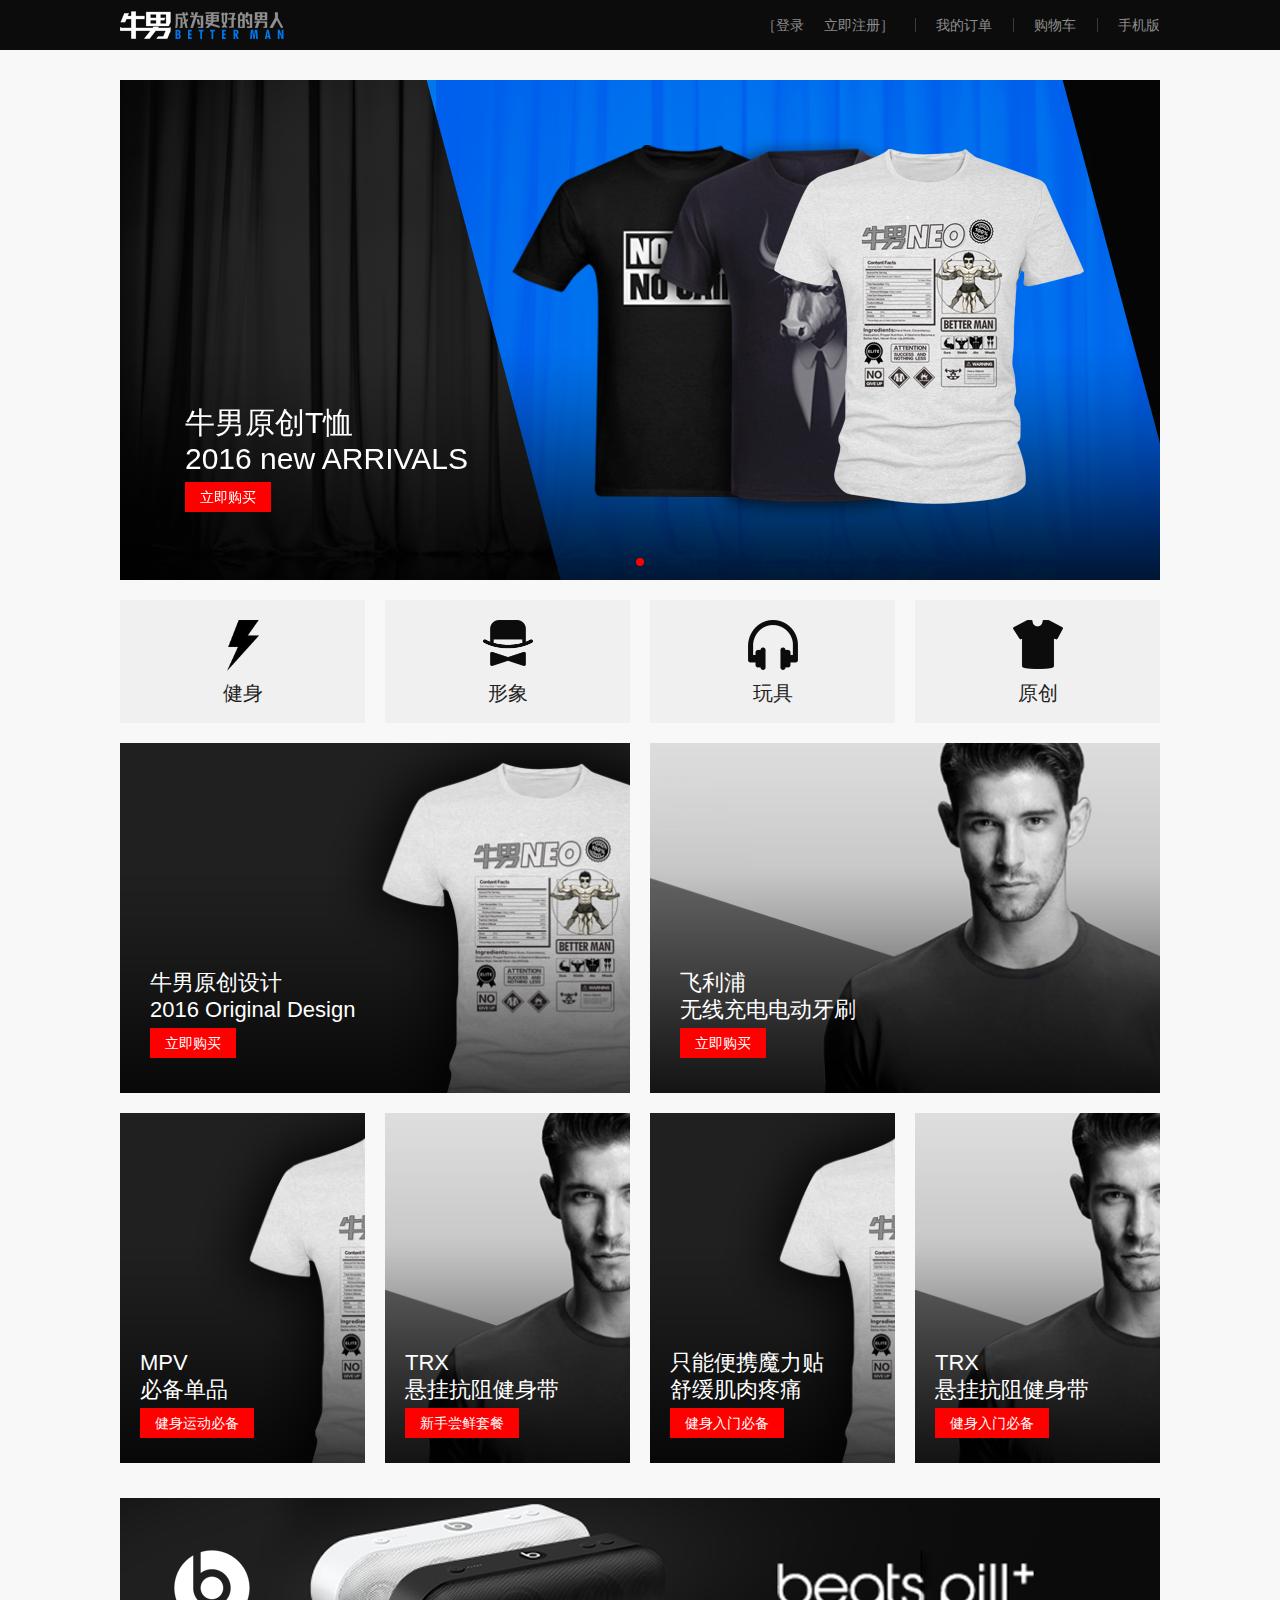
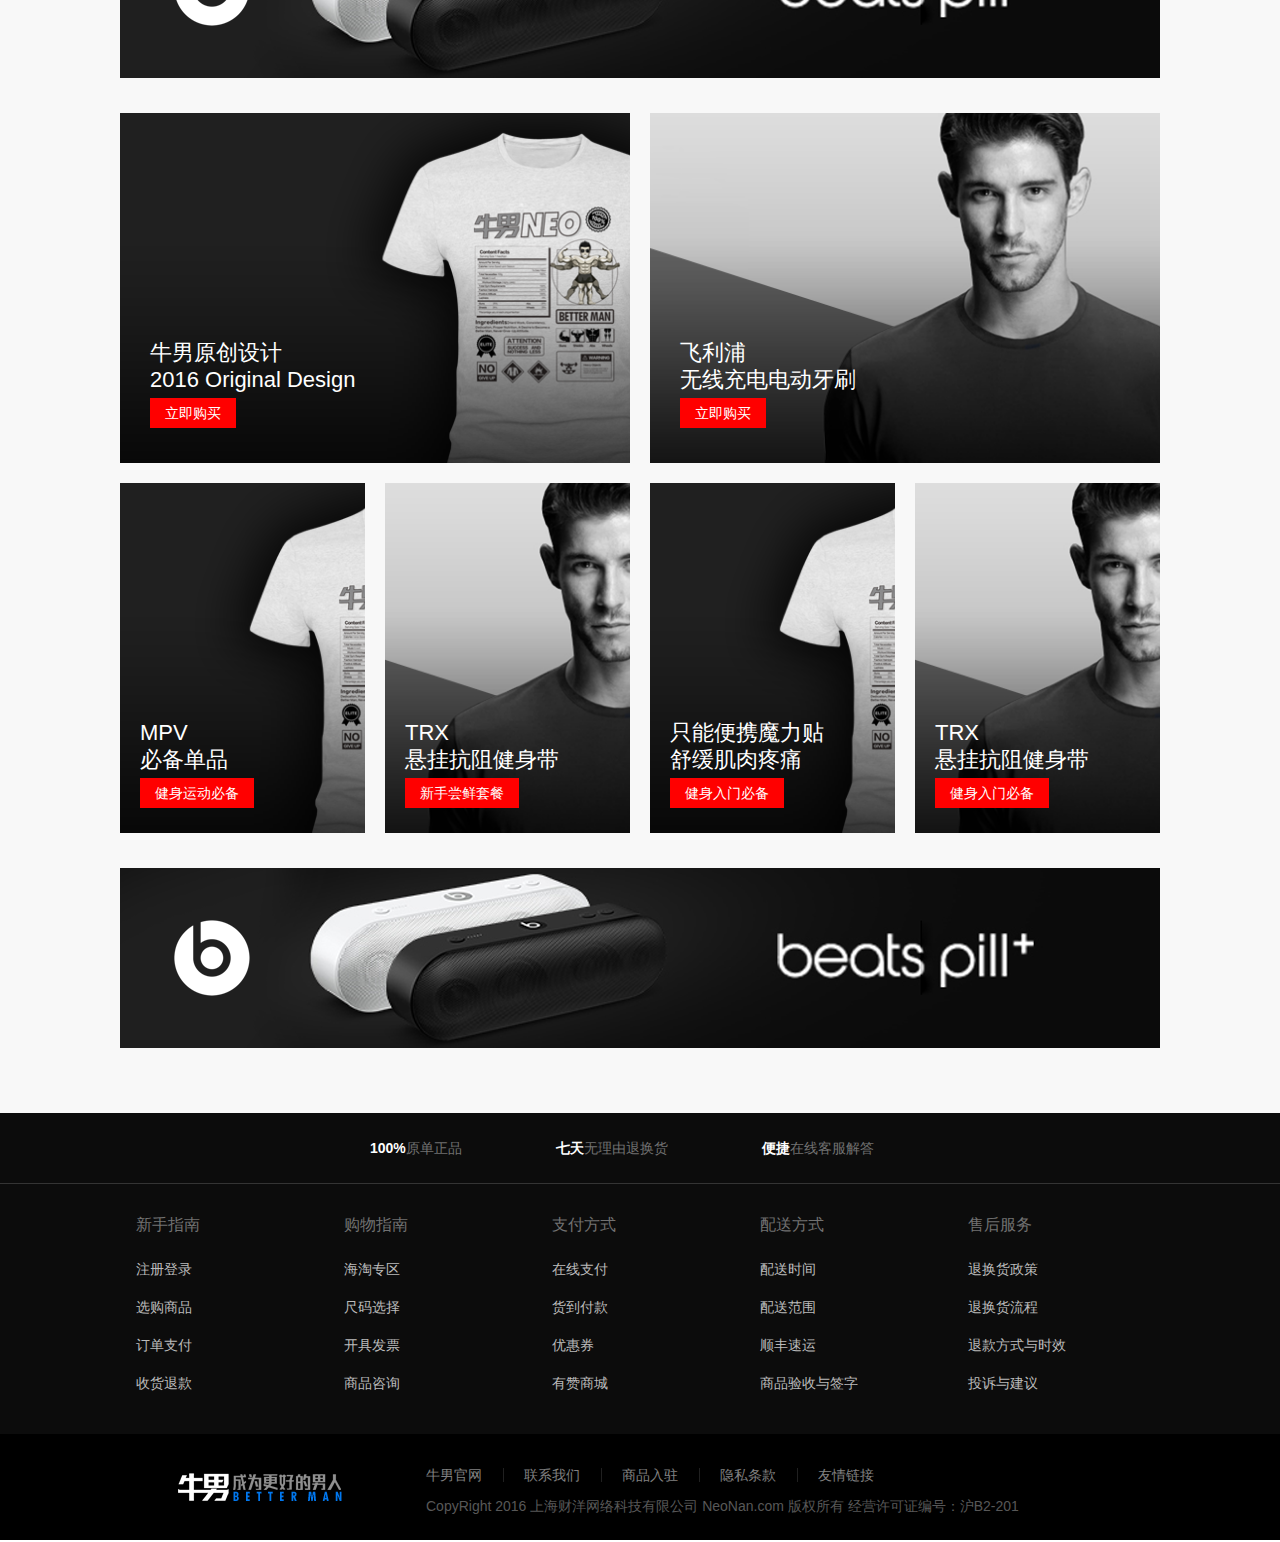
<file: pages/index.html>
<!DOCTYPE html>
<html lang="en">
<head>
    <meta charset="UTF-8">
    <title>商城整体布局</title>
    <link rel="stylesheet" href="../css/neat.css">
    <link rel="stylesheet" href="../css/swiper.min.css"/>
    <link rel="stylesheet" href="../css/public.css">
    <link rel="stylesheet" href="../css/layout.css">
    <link rel="stylesheet" href="../css/index.css"/>
</head>
<body>
<div class="header">
    <div class="header-content toCenter">
        <h1 class="logo" title="牛男网商城">
            <a href=""><img src="../image/logo.png" alt="" class="logo-img"></a>
        </h1>
        <div class="small-nav">
            <ul class="nav-wrap clear">
                <li class="nav-item end-item"><a href="">手机版</a></li>
                <li class="nav-item"><a href="">购物车</a></li>
                <li class="nav-item"><a href="">我的订单</a></li>
                <li class="nav-item first-item">［<a href="" class="login">登录</a><a href="" class="regester">立即注册</a>］</li>
            </ul>
        </div>
    </div>
</div>
<div class="content">

    <div class="nn-inner-con">
        <!-- 轮播 -->
        <div class="swiper">
            <div class="swiper-container" id="index-slider">
                <div class="swiper-wrapper">
                    <div class="swiper-slide" style="background-image:url('../image/img/slider-item-1.png');
                        background-size: cover;background-position: center;">
                        <div class="slider-msg">
                            <h2 class="msg-title">
                                <a href="" class="msg-title-txt">
                                    <p>牛男原创T恤</p>
                                    <p>2016 new ARRIVALS</p>
                                </a>
                            </h2>
                            <a href="" class="buy-link">立即购买</a>
                        </div>
                    </div>

                </div>
                <div id="slider-pagination" class="swiper-pagination"></div>
            </div>
        </div>

        <!-- 分类 -->
        <div class="nn-kinds margin-tb-20 clearfix">
            <div class="pull-left kinds-item fitness-wrap margin-r-20">
                <a href="" class="kinds-link">
                    <p class="title-txt text-center">健身</p>
                </a>
            </div>
            <div class="pull-left kinds-item image-wrap margin-r-20">
                <a href="" class="kinds-link">
                    <p class="title-txt text-center">形象</p>
                </a>
            </div>
            <div class="pull-left kinds-item toy-wrap margin-r-20">
                <a href="" class="kinds-link">
                    <p class="title-txt text-center">玩具</p>
                </a>
            </div>
            <div class="pull-left kinds-item origin-wrap">
                <a href="" class="kinds-link">
                    <p class="title-txt text-center">原创</p>
                </a>
            </div>
        </div>

        <!-- goods-item-wrap -->
        <div class="nn-goods-row">
            <div class="goods-row clearfix margin-tb-20">
                <div class="pull-left goods-item goods-item-l">
                    <div class="goods-inner-wrap" style="background-image: url(../image/img/goods-item-1.png);
                background-position: center;background-size: cover;">
                        <div class="goods-title-group">
                            <a href="" class="goods-title">
                                <h3>牛男原创设计</h3>
                                <h3>2016 Original Design</h3>
                            </a>
                            <a href="" class="buy-link">立即购买</a>
                        </div>
                    </div>
                </div>

                <div class="pull-left goods-item goods-item-l">
                    <div class="goods-inner-wrap" style="background-image: url(../image/img/goods-item-2.png);
                background-position: center;background-size: cover;">
                        <div class="goods-title-group">
                            <a href="" class="goods-title">
                                <h3>飞利浦</h3>
                                <h3>无线充电电动牙刷</h3>
                            </a>
                            <a href="" class="buy-link">立即购买</a>
                        </div>
                    </div>
                </div>
            </div>

            <div class="goods-row clearfix margin-tb-20">
                <div class="pull-left goods-item goods-item-s">
                    <div class="goods-inner-wrap" style="background-image: url(../image/img/goods-item-1.png);
                background-position: center;background-size: cover;">
                        <div class="goods-title-group">
                            <a href="" class="goods-title">
                                <h3>MPV</h3>
                                <h3>必备单品</h3>
                            </a>
                            <a href="" class="buy-link">健身运动必备</a>
                        </div>
                    </div>
                </div>
                <div class="pull-left goods-item goods-item-s">
                    <div class="goods-inner-wrap" style="background-image: url(../image/img/goods-item-2.png);
                background-position: center;background-size: cover;">
                        <div class="goods-title-group">
                            <a href="" class="goods-title">
                                <h3>TRX</h3>
                                <h3>悬挂抗阻健身带</h3>
                            </a>
                            <a href="" class="buy-link">新手尝鲜套餐</a>
                        </div>
                    </div>
                </div>
                <div class="pull-left goods-item goods-item-s">
                    <div class="goods-inner-wrap" style="background-image: url(../image/img/goods-item-1.png);
                background-position: center;background-size: cover;">
                        <div class="goods-title-group">
                            <a href="" class="goods-title">
                                <h3>只能便携魔力贴</h3>
                                <h3>舒缓肌肉疼痛</h3>
                            </a>
                            <a href="" class="buy-link">健身入门必备</a>
                        </div>
                    </div>
                </div>
                <div class="pull-left goods-item goods-item-s">
                    <div class="goods-inner-wrap" style="background-image: url(../image/img/goods-item-2.png);
                background-position: center;background-size: cover;">
                        <div class="goods-title-group">
                            <a href="" class="goods-title">
                                <h3>TRX</h3>
                                <h3>悬挂抗阻健身带</h3>
                            </a>
                            <a href="" class="buy-link">健身入门必备</a>
                        </div>
                    </div>
                </div>
            </div>

        </div>

        <!-- ad-bar  -->
        <div class="nn-ad-bar">
            <img src="../image/img/ad-item-1.png" alt=""/>
        </div>

        <!-- goods-item-wrap -->
        <div class="nn-goods-row">
            <div class="goods-row clearfix margin-tb-20">
                <div class="pull-left goods-item goods-item-l">
                    <div class="goods-inner-wrap" style="background-image: url(../image/img/goods-item-1.png);
                background-position: center;background-size: cover;">
                        <div class="goods-title-group">
                            <a href="" class="goods-title">
                                <h3>牛男原创设计</h3>
                                <h3>2016 Original Design</h3>
                            </a>
                            <a href="" class="buy-link">立即购买</a>
                        </div>
                    </div>
                </div>

                <div class="pull-left goods-item goods-item-l">
                    <div class="goods-inner-wrap" style="background-image: url(../image/img/goods-item-2.png);
                background-position: center;background-size: cover;">
                        <div class="goods-title-group">
                            <a href="" class="goods-title">
                                <h3>飞利浦</h3>
                                <h3>无线充电电动牙刷</h3>
                            </a>
                            <a href="" class="buy-link">立即购买</a>
                        </div>
                    </div>
                </div>
            </div>

            <div class="goods-row clearfix margin-tb-20">
                <div class="pull-left goods-item goods-item-s">
                    <div class="goods-inner-wrap" style="background-image: url(../image/img/goods-item-1.png);
                background-position: center;background-size: cover;">
                        <div class="goods-title-group">
                            <a href="" class="goods-title">
                                <h3>MPV</h3>
                                <h3>必备单品</h3>
                            </a>
                            <a href="" class="buy-link">健身运动必备</a>
                        </div>
                    </div>
                </div>
                <div class="pull-left goods-item goods-item-s">
                    <div class="goods-inner-wrap" style="background-image: url(../image/img/goods-item-2.png);
                background-position: center;background-size: cover;">
                        <div class="goods-title-group">
                            <a href="" class="goods-title">
                                <h3>TRX</h3>
                                <h3>悬挂抗阻健身带</h3>
                            </a>
                            <a href="" class="buy-link">新手尝鲜套餐</a>
                        </div>
                    </div>
                </div>
                <div class="pull-left goods-item goods-item-s">
                    <div class="goods-inner-wrap" style="background-image: url(../image/img/goods-item-1.png);
                background-position: center;background-size: cover;">
                        <div class="goods-title-group">
                            <a href="" class="goods-title">
                                <h3>只能便携魔力贴</h3>
                                <h3>舒缓肌肉疼痛</h3>
                            </a>
                            <a href="" class="buy-link">健身入门必备</a>
                        </div>
                    </div>
                </div>
                <div class="pull-left goods-item goods-item-s">
                    <div class="goods-inner-wrap" style="background-image: url(../image/img/goods-item-2.png);
                background-position: center;background-size: cover;">
                        <div class="goods-title-group">
                            <a href="" class="goods-title">
                                <h3>TRX</h3>
                                <h3>悬挂抗阻健身带</h3>
                            </a>
                            <a href="" class="buy-link">健身入门必备</a>
                        </div>
                    </div>
                </div>
            </div>

        </div>

        <!-- ad-bar  -->
        <div class="nn-ad-bar">
            <img src="../image/img/ad-item-1.png" alt=""/>
        </div>


    </div>


</div>
<div class="footer">
    <!-- 底部导航曲，选择性加入 -->
    <div class="footer-nav">
        <div class="some-intro">
            <div class="intro-item">
                <span class="intro-list"><span class="color-ff-bold">100%</span>原单正品</span>
                <span class="intro-list"><span class="color-ff-bold">七天</span>无理由退换货</span>
                <span class="intro-list"><span class="color-ff-bold">便捷</span>在线客服解答</span>
            </div>
        </div>
        <div class="f-nav-content toCenter clear">
            <div class="f-content-item">
                <div class="f-list-title">
                    新手指南
                </div>
                <p class="n-other-list"><a href="">注册登录</a></p>
                <p class="n-other-list"><a href="">选购商品</a></p>
                <p class="n-other-list"><a href="">订单支付</a></p>
                <p class="n-other-list"><a href="">收货退款</a></p>
            </div>
            <div class="f-content-item">
                <div class="f-list-title">
                    购物指南
                </div>
                <p class="n-other-list"><a href="">海淘专区</a></p>
                <p class="n-other-list"><a href="">尺码选择</a></p>
                <p class="n-other-list"><a href="">开具发票</a></p>
                <p class="n-other-list"><a href="">商品咨询</a></p>
            </div>
            <div class="f-content-item">
                <div class="f-list-title">
                    支付方式
                </div>
                <p class="n-other-list"><a href="">在线支付</a></p>
                <p class="n-other-list"><a href="">货到付款</a></p>
                <p class="n-other-list"><a href="">优惠券</a></p>
                <p class="n-other-list"><a href="">有赞商城</a></p>
            </div>
            <div class="f-content-item">
                <div class="f-list-title">
                    配送方式
                </div>
                <p class="n-other-list"><a href="">配送时间</a></p>
                <p class="n-other-list"><a href="">配送范围</a></p>
                <p class="n-other-list"><a href="">顺丰速运</a></p>
                <p class="n-other-list"><a href="">商品验收与签字</a></p>
            </div>
            <div class="f-content-item">
                <div class="f-list-title">
                    售后服务
                </div>
                <p class="n-other-list"><a href="">退换货政策</a></p>
                <p class="n-other-list"><a href="">退换货流程</a></p>
                <p class="n-other-list"><a href="">退款方式与时效</a></p>
                <p class="n-other-list"><a href="">投诉与建议</a></p>
            </div>
        </div>
    </div>
    <!-- 底部导航区结束 -->
    <div class="footer-content-wrap">
        <div class="foter-content toCenter">
            <div class="footer-logo fl">
                <a href="">
                    <img src="../image/footer-logo.png" alt="" class="footer-lgo-img">
                </a>
            </div>
            <div class="rights">
                <ul class="r-list-wrap clear">
                    <li class="r-list first-list"><a href="">牛男官网</a></li>
                    <li class="r-list"><a href="">联系我们</a></li>
                    <li class="r-list"><a href="">商品入驻</a></li>
                    <li class="r-list"><a href="">隐私条款</a></li>
                    <li class="r-list end-list"><a href="">友情链接</a></li>
                </ul>
                <p class="copyright">CopyRight 2016 上海财洋网络科技有限公司  NeoNan.com 版权所有    经营许可证编号：沪B2-201</p>
            </div>
        </div>
    </div>
</div>
<script src="../js/lib/sea.js"></script>
<script>
    seajs.config({
        base: "../js",
        alias: {
            "jquery": "lib/jquery.min",
            'swiper': 'lib/swiper.min'
        }
    });
    // 加载入口模块
    seajs.use("main/page.index", function(init){
        init.initPage();
    });
</script>
</body>
</html>
</file>
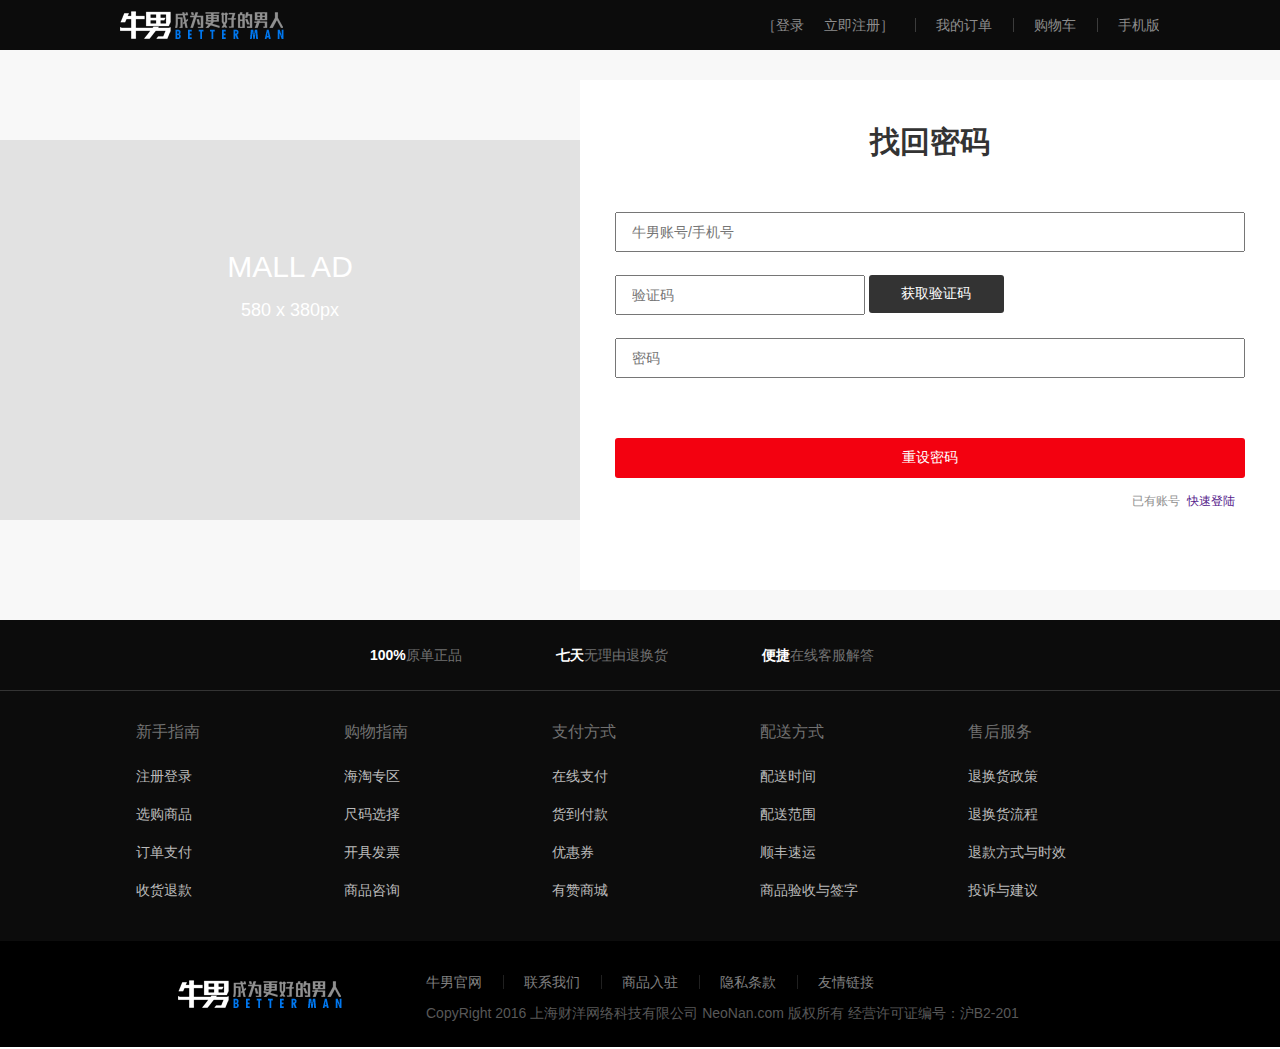
<file: pages/forgot-password.html>
<!DOCTYPE html>
<html lang="en">
<head>
    <meta charset="UTF-8">
    <title>商城整体布局</title>
    <link rel="stylesheet" href="../css/neat.css">
    <link rel="stylesheet" href="../css/public.css">
    <link rel="stylesheet" href="../css/layout.css">
    <link rel="stylesheet" href="../css/login.css">
</head>
<body>
<div class="header">
    <div class="header-content toCenter">
        <h1 class="logo" title="牛男网商城">
            <a href=""><img src="../image/logo.png" alt="" class="logo-img"></a>
        </h1>
        <div class="small-nav">
            <ul class="nav-wrap clear">
                <li class="nav-item end-item"><a href="">手机版</a></li>
                <li class="nav-item"><a href="">购物车</a></li>
                <li class="nav-item"><a href="">我的订单</a></li>
                <li class="nav-item first-item">［<a href="" class="login">登录</a><a href="" class="regester">立即注册</a>］</li>
            </ul>
        </div>
    </div>
</div>
<div class="content">
    <div class="nn-inner-con">
        <div class="nn-left-ad pull-left">
            <div class="inner-add-box">
                <h2>MALL AD</h2> <h4>580 x 380px</h4>
            </div>
        </div>
        <div class="nn-login-box">
            <div class="login-inner-box">
                <h2 class="text-center">找回密码</h2>
                <div class="input-row">
                    <input type="text" placeholder="牛男账号/手机号">
                </div>
                <div class="input-row code-row">
                    <input type="text" placeholder="验证码">
                    <button class="get-code">获取验证码</button>
                </div>
                <div class="input-row">
                    <input type="password" placeholder="密码">
                </div>
                <div class="button-group" style="margin-top: 60px;">
                    <button class="login-btn">重设密码</button>
                </div>
                <div class="text-right">
                    <span class="forgot-link">已有账号</span><a href="" style="padding-left: 0;" class="fast-login">快速登陆</a>
                </div>
            </div>
        </div>
    </div>
</div>
<div class="footer">
    <!-- 底部导航曲，选择性加入 -->
    <div class="footer-nav">
        <div class="some-intro">
            <div class="intro-item">
                <span class="intro-list"><span class="color-ff-bold">100%</span>原单正品</span>
                <span class="intro-list"><span class="color-ff-bold">七天</span>无理由退换货</span>
                <span class="intro-list"><span class="color-ff-bold">便捷</span>在线客服解答</span>
            </div>
        </div>
        <div class="f-nav-content toCenter clear">
            <div class="f-content-item">
                <div class="f-list-title">
                    新手指南
                </div>
                <p class="n-other-list"><a href="">注册登录</a></p>
                <p class="n-other-list"><a href="">选购商品</a></p>
                <p class="n-other-list"><a href="">订单支付</a></p>
                <p class="n-other-list"><a href="">收货退款</a></p>
            </div>
            <div class="f-content-item">
                <div class="f-list-title">
                    购物指南
                </div>
                <p class="n-other-list"><a href="">海淘专区</a></p>
                <p class="n-other-list"><a href="">尺码选择</a></p>
                <p class="n-other-list"><a href="">开具发票</a></p>
                <p class="n-other-list"><a href="">商品咨询</a></p>
            </div>
            <div class="f-content-item">
                <div class="f-list-title">
                    支付方式
                </div>
                <p class="n-other-list"><a href="">在线支付</a></p>
                <p class="n-other-list"><a href="">货到付款</a></p>
                <p class="n-other-list"><a href="">优惠券</a></p>
                <p class="n-other-list"><a href="">有赞商城</a></p>
            </div>
            <div class="f-content-item">
                <div class="f-list-title">
                    配送方式
                </div>
                <p class="n-other-list"><a href="">配送时间</a></p>
                <p class="n-other-list"><a href="">配送范围</a></p>
                <p class="n-other-list"><a href="">顺丰速运</a></p>
                <p class="n-other-list"><a href="">商品验收与签字</a></p>
            </div>
            <div class="f-content-item">
                <div class="f-list-title">
                    售后服务
                </div>
                <p class="n-other-list"><a href="">退换货政策</a></p>
                <p class="n-other-list"><a href="">退换货流程</a></p>
                <p class="n-other-list"><a href="">退款方式与时效</a></p>
                <p class="n-other-list"><a href="">投诉与建议</a></p>
            </div>
        </div>
    </div>
    <!-- 底部导航区结束 -->
    <div class="footer-content-wrap">
        <div class="foter-content toCenter">
            <div class="footer-logo fl">
                <a href="">
                    <img src="../image/footer-logo.png" alt="" class="footer-lgo-img">
                </a>
            </div>
            <div class="rights">
                <ul class="r-list-wrap clear">
                    <li class="r-list first-list"><a href="">牛男官网</a></li>
                    <li class="r-list"><a href="">联系我们</a></li>
                    <li class="r-list"><a href="">商品入驻</a></li>
                    <li class="r-list"><a href="">隐私条款</a></li>
                    <li class="r-list end-list"><a href="">友情链接</a></li>
                </ul>
                <p class="copyright">CopyRight 2016 上海财洋网络科技有限公司  NeoNan.com 版权所有    经营许可证编号：沪B2-201</p>
            </div>
        </div>
    </div>
</div>
</body>
</html>
</file>
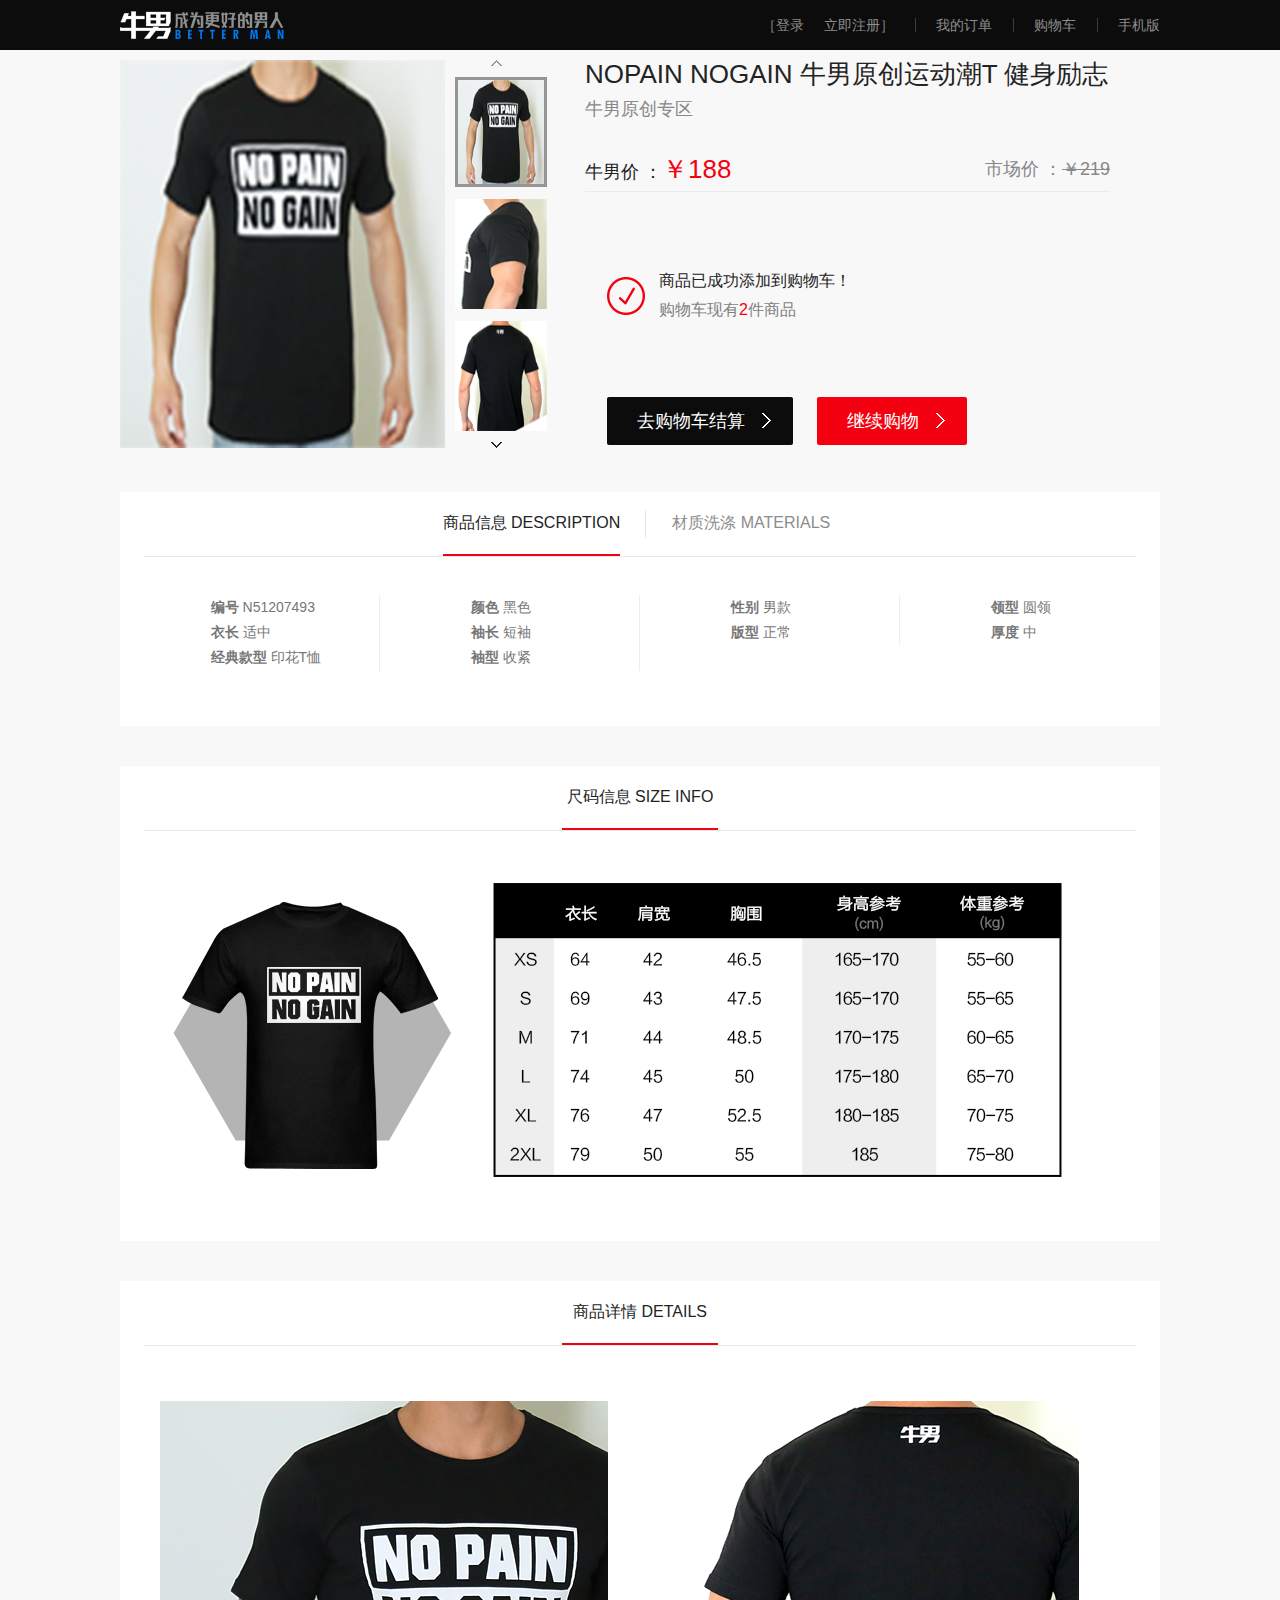
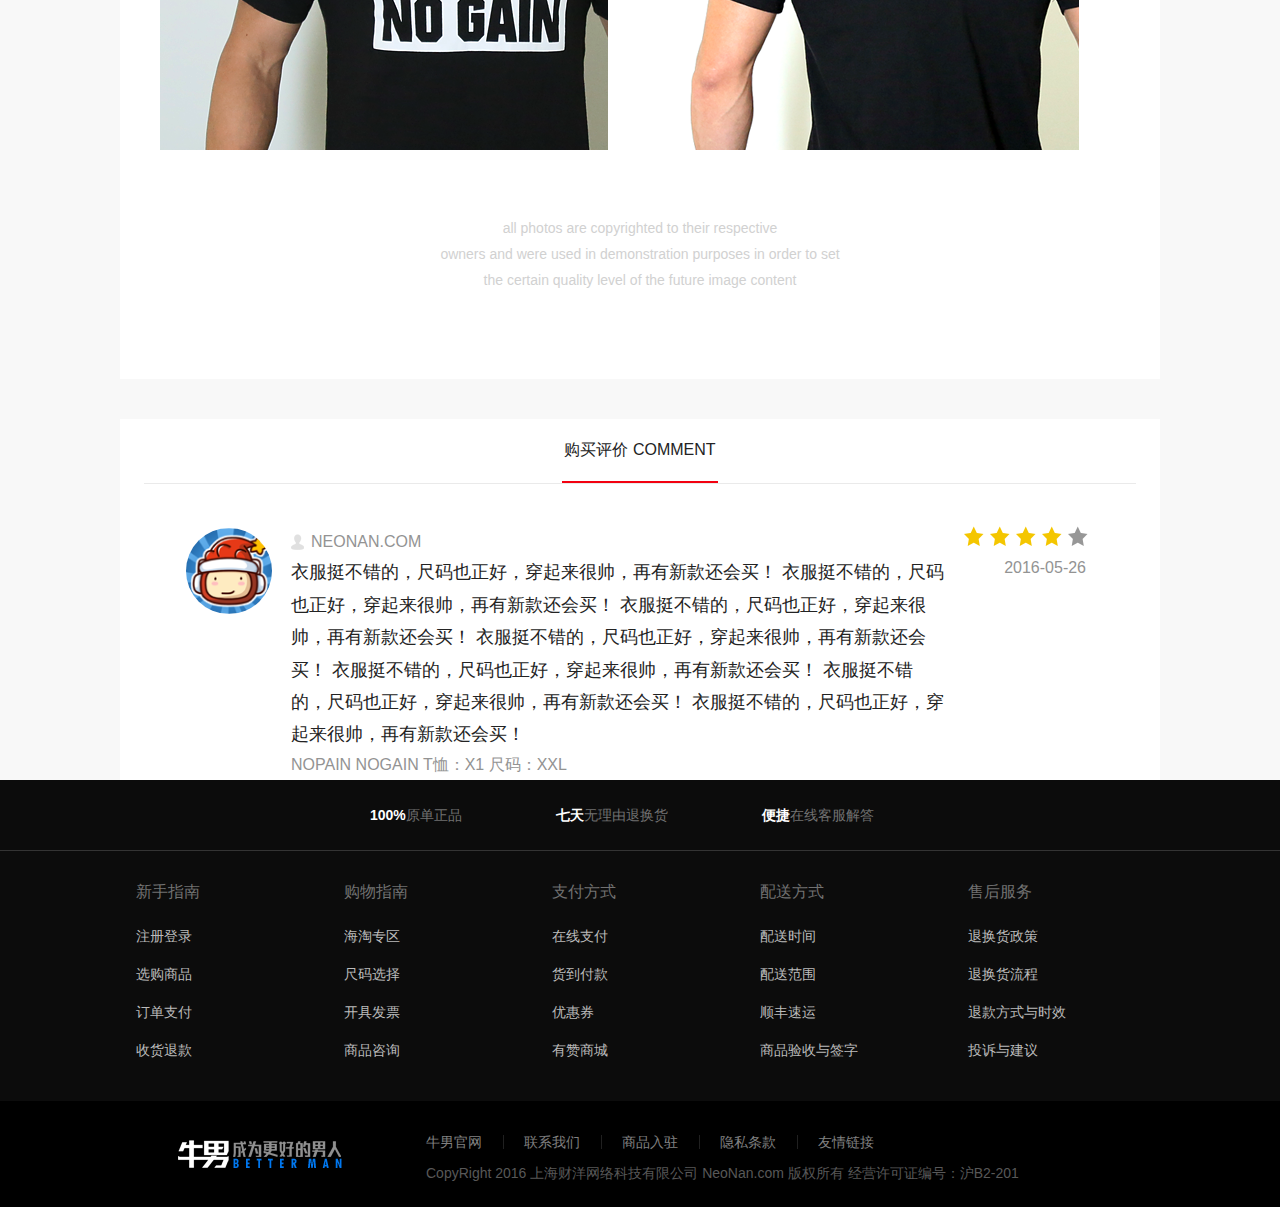
<file: pages/goods-detail.html>
<!DOCTYPE html>
<html lang="en">
<head>
	<meta charset="UTF-8">
	<title>商品详情</title>
	<link rel="stylesheet" href="../css/neat.css">
	<link rel="stylesheet" href="../css/public.css">
	<link rel="stylesheet" href="../css/layout.css">
	<link rel="stylesheet" href="../css/goods-detail.css">
	<style type="text/css">

</style>
</head>
<body>
	<div class="header">
		<div class="header-content toCenter">
			<h1 class="logo" title="牛男网商城">
				<a href=""><img src="../image/logo.png" alt="" class="logo-img"></a>
			</h1>
			<div class="small-nav">
				<ul class="nav-wrap clear">
					<li class="nav-item end-item"><a href="">手机版</a></li>
					<li class="nav-item"><a href="">购物车</a></li>
					<li class="nav-item"><a href="">我的订单</a></li>
					<li class="nav-item first-item">［<a href="" class="login">登录</a><a href="" class="regester">立即注册</a>］</li>
				</ul>
			</div>	
		</div>
	</div>
	<div class="content">
		<div class="detail-content toCenter clear">
			<div class="fl detail-pic">
				<div class="preview">
					<div id="vertical" class="bigImg">
						<!-- 第一张中等大小图 -->
						<img src="../image/img/small-pic1-mid.png" alt="" id="midimg" />
						<div id="winSelector"></div>
					</div>
					<div class="smallImg">
						<div class="per-img-wrap">
							<span class="per-img"></span>
						</div>
						<div id="imageMenu">
							<ul class="list-ul">
								<!-- src 为最小缩略图 data-mid 中等大小图 data-big 大图-->
								<li id="onlickImg"><img src="../image/img/small-pic1.png" alt="" data-mid = "../image/img/small-pic1-mid.png" data-big = "../image/img/small-pic1-big.png"/></li>
								<li><img src="../image/img/small-pic2.png" alt="" data-mid = "../image/img/small-pic2-mid.png" data-big = "../image/img/small-pic2-big.png"/></li>
								<li><img src="../image/img/small-pic3.png" alt="" data-mid = "../image/img/small-pic3-mid.png" data-big = "../image/img/small-pic3-big.png"/></li>
								<li><img src="../image/img/small-pic3.png" alt="" data-mid = "../image/img/small-pic3-mid.png" data-big = "../image/img/small-pic3-big.png"/></li>
							</ul>
						</div>
						<div class="next-img-wrap">
							<span class="next-img"></span>
						</div>
					</div>
					
					<div id="bigView">
						<!-- 第一张大图 -->
						<img alt="" src="../image/img/small-pic1-big.png" />
					</div>
					
				</div>
			</div>
			<div class="de-info">
				<div class="basic-info">
					<div class="b-title">
						NOPAIN NOGAIN 牛男原创运动潮T 健身励志
					</div>
					<div class="b-qu">
						牛男原创专区
					</div>
					<div class="b-price clear">
						<span class="fl">
							牛男价 ：<span class="price-value-now">￥188</span>	
						</span>
						<span class="fr on-market">
							市场价 ：<del>￥219</del>
						</span>
					</div>
				</div>
				<!-- 已经添加到购物车状态 -->
				<div class="add-cart" >
					<div class="add-car-tips">
						<p class="tips-value">商品已成功添加到购物车！</p>
						<p class="cart-info">购物车现有<span>2</span>件商品</p>
					</div>
					<div class="btn-row">
						<a href="" class="to-buy">
							去购物车结算
							<span></span>
						</a>
						<a href="" class="continue-find">
							继续购物
							<span></span>
						</a>
					</div>
				</div>
				<!-- end -->
				<!-- 选择商品状态 -->
				<div class="choose-goods" style="display:none">
					<div class="item c-color">
						<span class="c-color-text">颜色 ：</span>
						<span style="background-color:fff" class="active c-color-item"></span>
						<span class="c-color-item"></span>
						<span class="c-color-item"></span>	
					</div>
					<div class="item c-size">
						<span class="c-size-text">尺码 ：</span>
						<span class="c-size-item">S</span>
						<span class="c-size-item">M</span>
						<span class="c-size-item">L</span>
						<span class="c-size-item active">XL</span>
						<span class="c-size-item">XXL</span>
					</div>
					<div class="item c-num">
						<span class="c-num-text">数量 ：</span>
						<span class="c-num-item plus">-</span>
						<span class="c-num-item end-all">1</span>
						<span class="c-num-item add">+</span>	
					</div>
					<div class="buy-btn">
						<a href="" class="buy">立即购买</a>
						<a href="" class="collect">收藏</a>
					</div>
				</div>
				<!-- end -->
			</div>
		</div>
		<div class="more-detail toCenter clear">
			<div class="main-tab-wrap colorfff">
				<div class="add-margin">
					<div class="tabs">
						<ul class="tab-ul clear">
							<li class="tab-item tab1"><a href="" class="active">商品信息  DESCRIPTION</a></li>
							<li class="tab-item tab2"><a href="" class="">材质洗涤  MATERIALS</a></li>
						</ul>
					</div>
				</div>
			</div>
			<div class="good-basic-info clear colorfff">
				<div class="gbi-item">
					<p class="add-padding">
						<span class="gbi-item-bold">编号</span>
						<span>N51207493</span>
					</p>
					<p class="add-padding">
						<span class="gbi-item-bold">衣长</span>
						<span>适中</span>
					</p>
					<p class="add-padding">
						<span class="gbi-item-bold">经典款型</span>
						<span>印花T恤</span>
					</p>
				</div>
				<div class="gbi-item">
					<p class="add-padding">
						<span class="gbi-item-bold">颜色</span>
						<span>黑色</span>
					</p>
					<p class="add-padding">
						<span class="gbi-item-bold">袖长</span>
						<span>短袖</span>
					</p>
					<p class="add-padding">
						<span class="gbi-item-bold">袖型</span>
						<span>收紧</span>
					</p>
				</div>
				<div class="gbi-item">
					<p class="add-padding">
						<span class="gbi-item-bold">性别</span>
						<span>男款</span>
					</p>
					<p class="add-padding">
						<span class="gbi-item-bold">版型</span>
						<span>正常</span>
					</p>
				</div>
				<div class="gbi-item without-border">
					<p class="add-padding">
						<span class="gbi-item-bold">领型</span>
						<span>圆领</span>
					</p>
					<p class="add-padding">
						<span class="gbi-item-bold">厚度</span>
						<span>中</span>
					</p>
				</div>
			</div>
			<div class="size-info colorfff">
				<div class="tab-wrap">
					<div class="tab-text">尺码信息  SIZE INFO</div>
				</div>
				<div class="side-detail">
					<img src="../image/img/size-info.png">
				</div>
			</div>
			<div class="size-info colorfff goods-pic">
				<div class="tab-wrap">
					<div class="tab-text">商品详情  DETAILS</div>
				</div>
				<div class="side-detail">
					<img src="../image/img/goods-pic.png">
				</div>
				<p class="goods-copy-right">all photos are copyrighted to their respective</p>
				<p class="goods-copy-right">owners and were used in demonstration purposes in order to set</p>
				<p class="goods-copy-right">the certain quality level of the future image content</p>
			</div>
			<div class="size-info colorfff">
				<div class="tab-wrap">
					<div class="tab-text">购买评价  COMMENT</div>
				</div>
				<div class="side-detail nopadding">
					<div class="commet-wrap">
						<!-- 评论列表项 -->
						<div class="commet-item clear">
							<!-- 头像 -->
							<div class="uer-head-pic">
								<div class="head-wrap">
									<img src="../image/img/user-head-pic.png" alt="" class="head-pic">
								</div>
							</div>
							<!-- 时间，星级 -->
							<div class="c-time-star">
								<div class="c-star">
									<!-- 黄色星 .y-star 灰色星 .b-star -->
									<span class="y-star"></span>
									<span class="y-star"></span>
									<span class="y-star"></span>
									<span class="y-star"></span>
									<span class="b-star"></span>
								</div>
								<div class="commet-time">
									2016-05-26
								</div>
							</div>
							<!-- 评论主体 -->
							<div class="c-commet-body">
								<div class="c-user-name">
									NEONAN.COM
								</div>
								<div class="c-con">
									衣服挺不错的，尺码也正好，穿起来很帅，再有新款还会买！
									衣服挺不错的，尺码也正好，穿起来很帅，再有新款还会买！
									衣服挺不错的，尺码也正好，穿起来很帅，再有新款还会买！
									衣服挺不错的，尺码也正好，穿起来很帅，再有新款还会买！
									衣服挺不错的，尺码也正好，穿起来很帅，再有新款还会买！
									衣服挺不错的，尺码也正好，穿起来很帅，再有新款还会买！
									衣服挺不错的，尺码也正好，穿起来很帅，再有新款还会买！
								</div>
								<div class="c-style">NOPAIN NOGAIN   T恤：X1    尺码：XXL</div>
							</div>
						</div>
						<!-- 评论列表项结束 -->
					</div>
				</div>
			</div>
		</div>
	</div>
	<div class="footer">
		<!-- 底部导航曲，选择性加入 -->
		<div class="footer-nav">
			<div class="some-intro">
				<div class="intro-item">
					<span class="intro-list"><span class="color-ff-bold">100%</span>原单正品</span>
					<span class="intro-list"><span class="color-ff-bold">七天</span>无理由退换货</span>
					<span class="intro-list"><span class="color-ff-bold">便捷</span>在线客服解答</span>
				</div>
			</div>
			<div class="f-nav-content toCenter clear">
				<div class="f-content-item">
					<div class="f-list-title">
						新手指南
					</div>
					<p class="n-other-list"><a href="">注册登录</a></p>
					<p class="n-other-list"><a href="">选购商品</a></p>
					<p class="n-other-list"><a href="">订单支付</a></p>
					<p class="n-other-list"><a href="">收货退款</a></p>
				</div>
				<div class="f-content-item">
					<div class="f-list-title">
						购物指南
					</div>
					<p class="n-other-list"><a href="">海淘专区</a></p>
					<p class="n-other-list"><a href="">尺码选择</a></p>
					<p class="n-other-list"><a href="">开具发票</a></p>
					<p class="n-other-list"><a href="">商品咨询</a></p>
				</div>
				<div class="f-content-item">
					<div class="f-list-title">
						支付方式
					</div>   
					<p class="n-other-list"><a href="">在线支付</a></p>
					<p class="n-other-list"><a href="">货到付款</a></p>
					<p class="n-other-list"><a href="">优惠券</a></p>
					<p class="n-other-list"><a href="">有赞商城</a></p>
				</div>
				<div class="f-content-item">
					<div class="f-list-title">
						配送方式
					</div>   
					<p class="n-other-list"><a href="">配送时间</a></p>
					<p class="n-other-list"><a href="">配送范围</a></p>
					<p class="n-other-list"><a href="">顺丰速运</a></p>
					<p class="n-other-list"><a href="">商品验收与签字</a></p>
				</div>
				<div class="f-content-item">
					<div class="f-list-title">
						售后服务
					</div>   
					<p class="n-other-list"><a href="">退换货政策</a></p>
					<p class="n-other-list"><a href="">退换货流程</a></p>
					<p class="n-other-list"><a href="">退款方式与时效</a></p>
					<p class="n-other-list"><a href="">投诉与建议</a></p>
				</div>
			</div>
		</div>
		<!-- 底部导航区结束 -->
		<div class="footer-content-wrap">
			<div class="foter-content toCenter">
				<div class="footer-logo fl">
					<a href="">
						<img src="../image/footer-logo.png" alt="" class="footer-lgo-img" jqimg="../image/footer-logo.png">
					</a>
				</div>
				<div class="rights">
					<ul class="r-list-wrap clear">
						<li class="r-list first-list"><a href="">牛男官网</a></li>
						<li class="r-list"><a href="">联系我们</a></li>
						<li class="r-list"><a href="">商品入驻</a></li>
						<li class="r-list"><a href="">隐私条款</a></li>
						<li class="r-list end-list"><a href="">友情链接</a></li>
					</ul>
					<p class="copyright">CopyRight 2016 上海财洋网络科技有限公司  NeoNan.com 版权所有    经营许可证编号：沪B2-201</p>
				</div>
			</div>	
		</div>
	</div>
	<script src="../js/lib/jquery.min.js"></script>
	<script src="../js/goods-detail.js"></script>
</body>
</html>
</file>
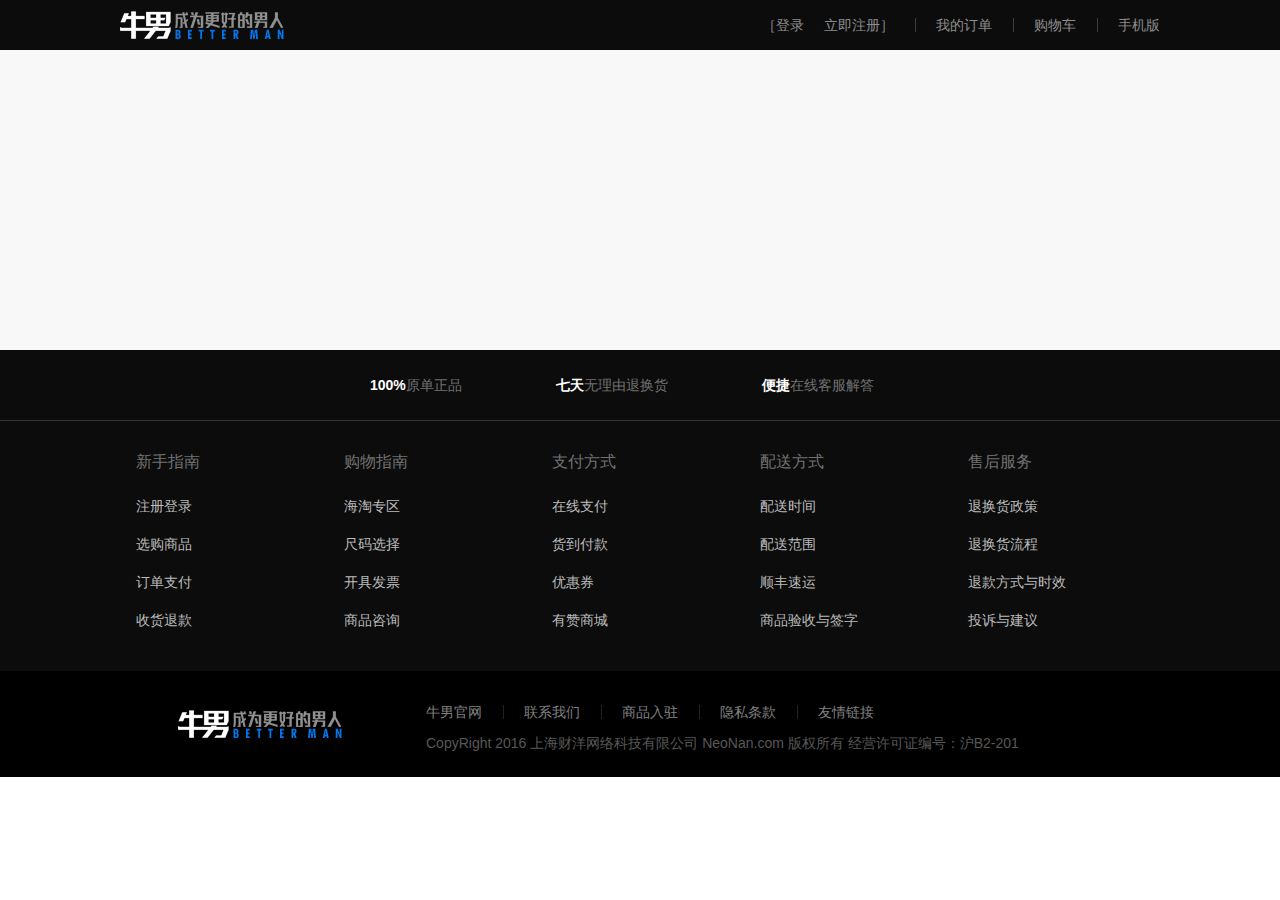
<file: pages/layout.html>
<!DOCTYPE html>
<html lang="en">
<head>
	<meta charset="UTF-8">
	<title>商城整体布局</title>
	<link rel="stylesheet" href="../css/neat.css">
	<link rel="stylesheet" href="../css/public.css">
	<link rel="stylesheet" href="../css/layout.css">
</head>
<body>
	<div class="header">
		<div class="header-content toCenter">
			<h1 class="logo" title="牛男网商城">
				<a href=""><img src="../image/logo.png" alt="" class="logo-img"></a>
			</h1>
			<div class="small-nav">
				<ul class="nav-wrap clear">
					<li class="nav-item end-item"><a href="">手机版</a></li>
					<li class="nav-item"><a href="">购物车</a></li>
					<li class="nav-item"><a href="">我的订单</a></li>
					<li class="nav-item first-item">［<a href="" class="login">登录</a><a href="" class="regester">立即注册</a>］</li>
				</ul>
			</div>	
		</div>
	</div>
	<div class="content" style="height: 300px;">

	</div>
	<div class="footer">
		<!-- 底部导航曲，选择性加入 -->
		<div class="footer-nav">
			<div class="some-intro">
				<div class="intro-item">
					<span class="intro-list"><span class="color-ff-bold">100%</span>原单正品</span>
					<span class="intro-list"><span class="color-ff-bold">七天</span>无理由退换货</span>
					<span class="intro-list"><span class="color-ff-bold">便捷</span>在线客服解答</span>
				</div>
			</div>
			<div class="f-nav-content toCenter clear">
				<div class="f-content-item">
					<div class="f-list-title">
						新手指南
					</div>
					<p class="n-other-list"><a href="">注册登录</a></p>
					<p class="n-other-list"><a href="">选购商品</a></p>
					<p class="n-other-list"><a href="">订单支付</a></p>
					<p class="n-other-list"><a href="">收货退款</a></p>
				</div>
				<div class="f-content-item">
					<div class="f-list-title">
						购物指南
					</div>
					<p class="n-other-list"><a href="">海淘专区</a></p>
					<p class="n-other-list"><a href="">尺码选择</a></p>
					<p class="n-other-list"><a href="">开具发票</a></p>
					<p class="n-other-list"><a href="">商品咨询</a></p>
				</div>
				<div class="f-content-item">
					<div class="f-list-title">
						支付方式
					</div>   
					<p class="n-other-list"><a href="">在线支付</a></p>
					<p class="n-other-list"><a href="">货到付款</a></p>
					<p class="n-other-list"><a href="">优惠券</a></p>
					<p class="n-other-list"><a href="">有赞商城</a></p>
				</div>
				<div class="f-content-item">
					<div class="f-list-title">
						配送方式
					</div>   
					<p class="n-other-list"><a href="">配送时间</a></p>
					<p class="n-other-list"><a href="">配送范围</a></p>
					<p class="n-other-list"><a href="">顺丰速运</a></p>
					<p class="n-other-list"><a href="">商品验收与签字</a></p>
				</div>
				<div class="f-content-item">
					<div class="f-list-title">
						售后服务
					</div>   
					<p class="n-other-list"><a href="">退换货政策</a></p>
					<p class="n-other-list"><a href="">退换货流程</a></p>
					<p class="n-other-list"><a href="">退款方式与时效</a></p>
					<p class="n-other-list"><a href="">投诉与建议</a></p>
				</div>
			</div>
		</div>
		<!-- 底部导航区结束 -->
		<div class="footer-content-wrap">
			<div class="foter-content toCenter">
				<div class="footer-logo fl">
					<a href="">
						<img src="../image/footer-logo.png" alt="" class="footer-lgo-img">
					</a>
				</div>
				<div class="rights">
					<ul class="r-list-wrap clear">
						<li class="r-list first-list"><a href="">牛男官网</a></li>
						<li class="r-list"><a href="">联系我们</a></li>
						<li class="r-list"><a href="">商品入驻</a></li>
						<li class="r-list"><a href="">隐私条款</a></li>
						<li class="r-list end-list"><a href="">友情链接</a></li>
					</ul>
					<p class="copyright">CopyRight 2016 上海财洋网络科技有限公司  NeoNan.com 版权所有    经营许可证编号：沪B2-201</p>
				</div>
			</div>	
		</div>
	</div>
</body>
</html>
</file>
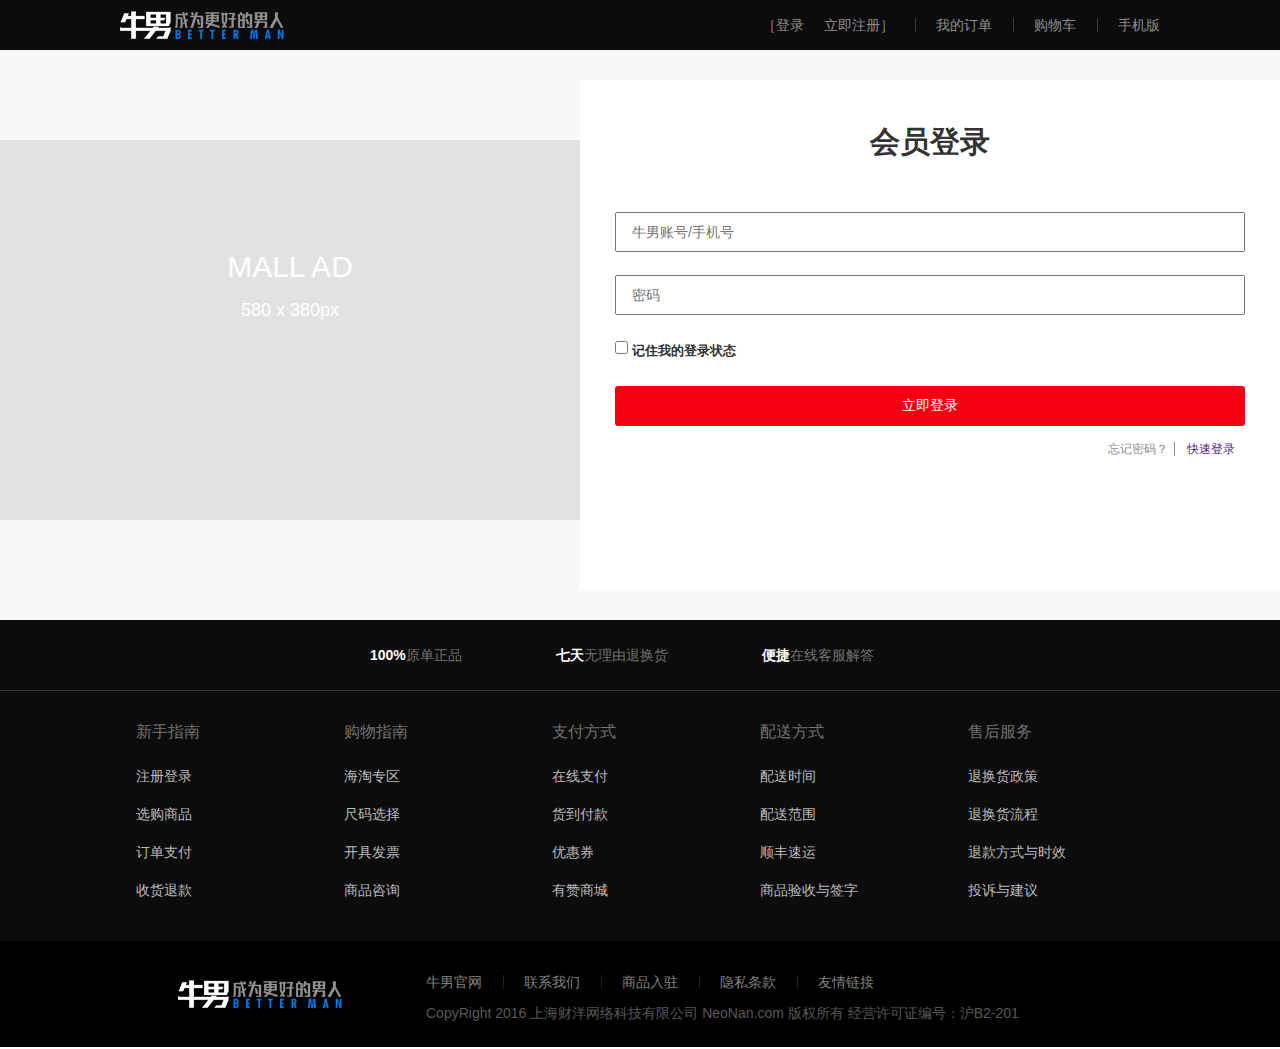
<file: pages/login.html>
<!DOCTYPE html>
<html lang="en">
<head>
	<meta charset="UTF-8">
	<title>商城整体布局</title>
	<link rel="stylesheet" href="../css/neat.css">
	<link rel="stylesheet" href="../css/public.css">
	<link rel="stylesheet" href="../css/layout.css">
	<link rel="stylesheet" href="../css/login.css">
</head>
<body>
	<div class="header">
		<div class="header-content toCenter">
			<h1 class="logo" title="牛男网商城">
				<a href=""><img src="../image/logo.png" alt="" class="logo-img"></a>
			</h1>
			<div class="small-nav">
				<ul class="nav-wrap clear">
					<li class="nav-item end-item"><a href="">手机版</a></li>
					<li class="nav-item"><a href="">购物车</a></li>
					<li class="nav-item"><a href="">我的订单</a></li>
					<li class="nav-item first-item">［<a href="" class="login">登录</a><a href="" class="regester">立即注册</a>］</li>
				</ul>
			</div>	
		</div>
	</div>
	<div class="content">
		<div class="nn-inner-con">
			<div class="nn-left-ad pull-left">
				<div class="inner-add-box">
					<h2>MALL AD</h2> <h4>580 x 380px</h4>
				</div>
			</div>
			<div class="nn-login-box">
				<div class="login-inner-box">
					<h2 class="text-center">会员登录</h2>
					<div class="input-row">
						<input type="text" placeholder="牛男账号/手机号">
					</div>
					<div class="input-row">
						<input type="password" placeholder="密码">
					</div>
					<div class="input-row checkbox-row">
						<input type="checkbox"> <label>记住我的登录状态</label>
					</div>
					<div class="button-group">
						<button class="login-btn">立即登录</button>
					</div>
					<div class="text-right">
						<a href="" class="forgot-link after-line">忘记密码？</a><a href="" class="fast-login">快速登录</a>
					</div>
				</div>
			</div>
		</div>
	</div>
	<div class="footer">
		<!-- 底部导航曲，选择性加入 -->
		<div class="footer-nav">
			<div class="some-intro">
				<div class="intro-item">
					<span class="intro-list"><span class="color-ff-bold">100%</span>原单正品</span>
					<span class="intro-list"><span class="color-ff-bold">七天</span>无理由退换货</span>
					<span class="intro-list"><span class="color-ff-bold">便捷</span>在线客服解答</span>
				</div>
			</div>
			<div class="f-nav-content toCenter clear">
				<div class="f-content-item">
					<div class="f-list-title">
						新手指南
					</div>
					<p class="n-other-list"><a href="">注册登录</a></p>
					<p class="n-other-list"><a href="">选购商品</a></p>
					<p class="n-other-list"><a href="">订单支付</a></p>
					<p class="n-other-list"><a href="">收货退款</a></p>
				</div>
				<div class="f-content-item">
					<div class="f-list-title">
						购物指南
					</div>
					<p class="n-other-list"><a href="">海淘专区</a></p>
					<p class="n-other-list"><a href="">尺码选择</a></p>
					<p class="n-other-list"><a href="">开具发票</a></p>
					<p class="n-other-list"><a href="">商品咨询</a></p>
				</div>
				<div class="f-content-item">
					<div class="f-list-title">
						支付方式
					</div>   
					<p class="n-other-list"><a href="">在线支付</a></p>
					<p class="n-other-list"><a href="">货到付款</a></p>
					<p class="n-other-list"><a href="">优惠券</a></p>
					<p class="n-other-list"><a href="">有赞商城</a></p>
				</div>
				<div class="f-content-item">
					<div class="f-list-title">
						配送方式
					</div>   
					<p class="n-other-list"><a href="">配送时间</a></p>
					<p class="n-other-list"><a href="">配送范围</a></p>
					<p class="n-other-list"><a href="">顺丰速运</a></p>
					<p class="n-other-list"><a href="">商品验收与签字</a></p>
				</div>
				<div class="f-content-item">
					<div class="f-list-title">
						售后服务
					</div>   
					<p class="n-other-list"><a href="">退换货政策</a></p>
					<p class="n-other-list"><a href="">退换货流程</a></p>
					<p class="n-other-list"><a href="">退款方式与时效</a></p>
					<p class="n-other-list"><a href="">投诉与建议</a></p>
				</div>
			</div>
		</div>
		<!-- 底部导航区结束 -->
		<div class="footer-content-wrap">
			<div class="foter-content toCenter">
				<div class="footer-logo fl">
					<a href="">
						<img src="../image/footer-logo.png" alt="" class="footer-lgo-img">
					</a>
				</div>
				<div class="rights">
					<ul class="r-list-wrap clear">
						<li class="r-list first-list"><a href="">牛男官网</a></li>
						<li class="r-list"><a href="">联系我们</a></li>
						<li class="r-list"><a href="">商品入驻</a></li>
						<li class="r-list"><a href="">隐私条款</a></li>
						<li class="r-list end-list"><a href="">友情链接</a></li>
					</ul>
					<p class="copyright">CopyRight 2016 上海财洋网络科技有限公司  NeoNan.com 版权所有    经营许可证编号：沪B2-201</p>
				</div>
			</div>	
		</div>
	</div>
</body>
</html>
</file>
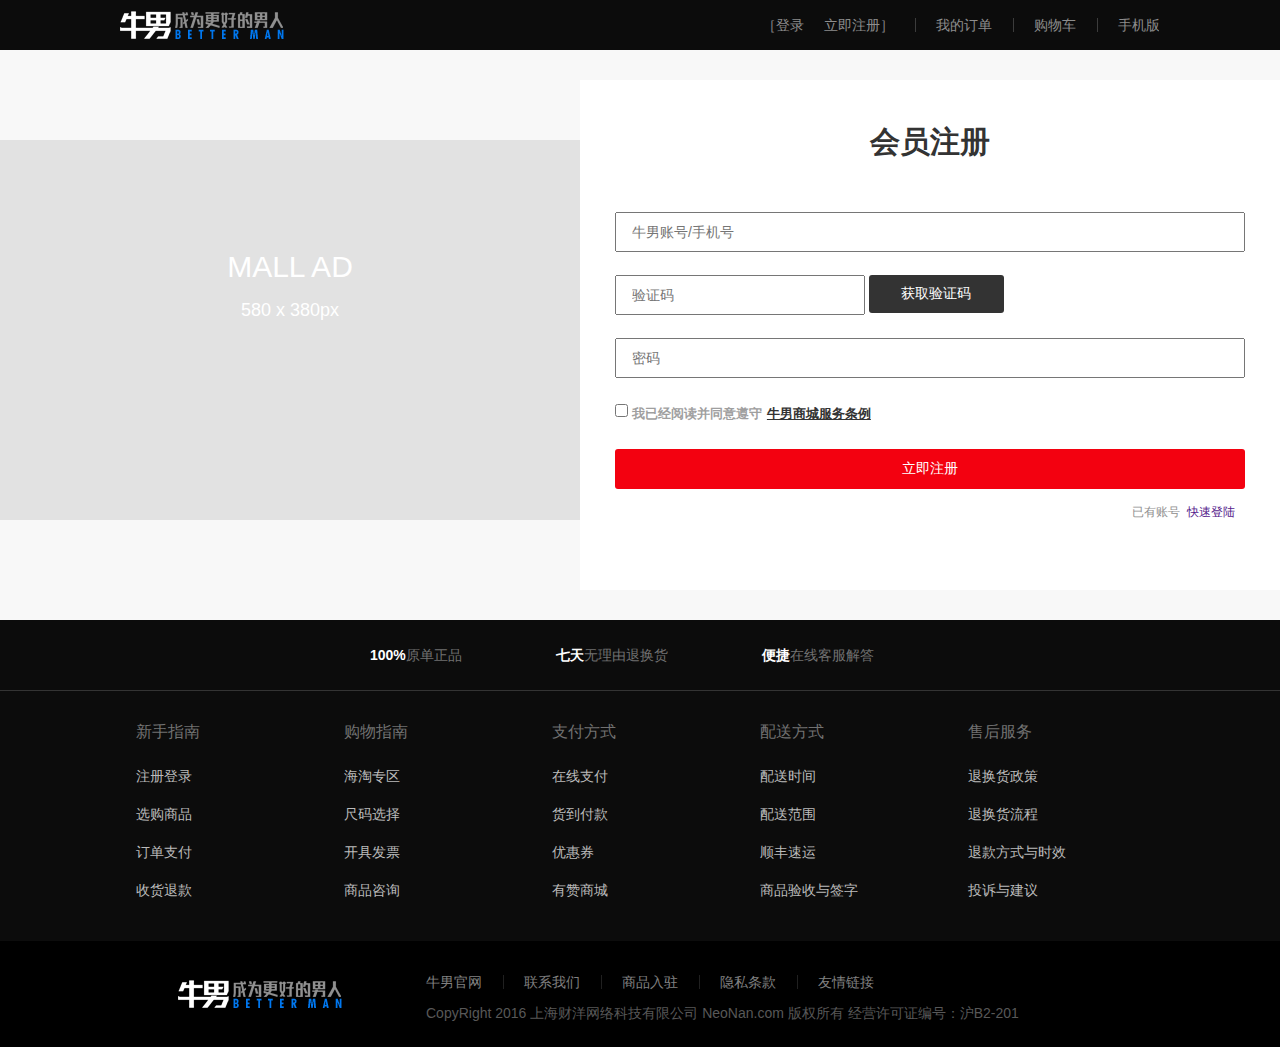
<file: pages/logup.html>
<!DOCTYPE html>
<html lang="en">
<head>
    <meta charset="UTF-8">
    <title>商城整体布局</title>
    <link rel="stylesheet" href="../css/neat.css">
    <link rel="stylesheet" href="../css/public.css">
    <link rel="stylesheet" href="../css/layout.css">
    <link rel="stylesheet" href="../css/login.css">
</head>
<body>
<div class="header">
    <div class="header-content toCenter">
        <h1 class="logo" title="牛男网商城">
            <a href=""><img src="../image/logo.png" alt="" class="logo-img"></a>
        </h1>
        <div class="small-nav">
            <ul class="nav-wrap clear">
                <li class="nav-item end-item"><a href="">手机版</a></li>
                <li class="nav-item"><a href="">购物车</a></li>
                <li class="nav-item"><a href="">我的订单</a></li>
                <li class="nav-item first-item">［<a href="" class="login">登录</a><a href="" class="regester">立即注册</a>］</li>
            </ul>
        </div>
    </div>
</div>
<div class="content">
    <div class="nn-inner-con">
        <div class="nn-left-ad pull-left">
            <div class="inner-add-box">
                <h2>MALL AD</h2> <h4>580 x 380px</h4>
            </div>
        </div>
        <div class="nn-login-box">
            <div class="login-inner-box">
                <h2 class="text-center">会员注册</h2>
                <div class="input-row">
                    <input type="text" placeholder="牛男账号/手机号">
                </div>
                <div class="input-row code-row">
                    <input type="text" placeholder="验证码">
                    <button class="get-code">获取验证码</button>
                </div>
                <div class="input-row">
                    <input type="password" placeholder="密码">
                </div>
                <div class="input-row checkbox-row">
                    <input type="checkbox"> <label style="color: #9f9f9f;">我已经阅读并同意遵守<a class="nn-rules" href="">牛男商城服务条例</a></label>
                </div>
                <div class="button-group">
                    <button class="login-btn">立即注册</button>
                </div>
                <div class="text-right">
                    <span class="forgot-link">已有账号</span><a href="" style="padding-left: 0;" class="fast-login">快速登陆</a>
                </div>
            </div>
        </div>
    </div>
</div>
<div class="footer">
    <!-- 底部导航曲，选择性加入 -->
    <div class="footer-nav">
        <div class="some-intro">
            <div class="intro-item">
                <span class="intro-list"><span class="color-ff-bold">100%</span>原单正品</span>
                <span class="intro-list"><span class="color-ff-bold">七天</span>无理由退换货</span>
                <span class="intro-list"><span class="color-ff-bold">便捷</span>在线客服解答</span>
            </div>
        </div>
        <div class="f-nav-content toCenter clear">
            <div class="f-content-item">
                <div class="f-list-title">
                    新手指南
                </div>
                <p class="n-other-list"><a href="">注册登录</a></p>
                <p class="n-other-list"><a href="">选购商品</a></p>
                <p class="n-other-list"><a href="">订单支付</a></p>
                <p class="n-other-list"><a href="">收货退款</a></p>
            </div>
            <div class="f-content-item">
                <div class="f-list-title">
                    购物指南
                </div>
                <p class="n-other-list"><a href="">海淘专区</a></p>
                <p class="n-other-list"><a href="">尺码选择</a></p>
                <p class="n-other-list"><a href="">开具发票</a></p>
                <p class="n-other-list"><a href="">商品咨询</a></p>
            </div>
            <div class="f-content-item">
                <div class="f-list-title">
                    支付方式
                </div>
                <p class="n-other-list"><a href="">在线支付</a></p>
                <p class="n-other-list"><a href="">货到付款</a></p>
                <p class="n-other-list"><a href="">优惠券</a></p>
                <p class="n-other-list"><a href="">有赞商城</a></p>
            </div>
            <div class="f-content-item">
                <div class="f-list-title">
                    配送方式
                </div>
                <p class="n-other-list"><a href="">配送时间</a></p>
                <p class="n-other-list"><a href="">配送范围</a></p>
                <p class="n-other-list"><a href="">顺丰速运</a></p>
                <p class="n-other-list"><a href="">商品验收与签字</a></p>
            </div>
            <div class="f-content-item">
                <div class="f-list-title">
                    售后服务
                </div>
                <p class="n-other-list"><a href="">退换货政策</a></p>
                <p class="n-other-list"><a href="">退换货流程</a></p>
                <p class="n-other-list"><a href="">退款方式与时效</a></p>
                <p class="n-other-list"><a href="">投诉与建议</a></p>
            </div>
        </div>
    </div>
    <!-- 底部导航区结束 -->
    <div class="footer-content-wrap">
        <div class="foter-content toCenter">
            <div class="footer-logo fl">
                <a href="">
                    <img src="../image/footer-logo.png" alt="" class="footer-lgo-img">
                </a>
            </div>
            <div class="rights">
                <ul class="r-list-wrap clear">
                    <li class="r-list first-list"><a href="">牛男官网</a></li>
                    <li class="r-list"><a href="">联系我们</a></li>
                    <li class="r-list"><a href="">商品入驻</a></li>
                    <li class="r-list"><a href="">隐私条款</a></li>
                    <li class="r-list end-list"><a href="">友情链接</a></li>
                </ul>
                <p class="copyright">CopyRight 2016 上海财洋网络科技有限公司  NeoNan.com 版权所有    经营许可证编号：沪B2-201</p>
            </div>
        </div>
    </div>
</div>
</body>
</html>
</file>
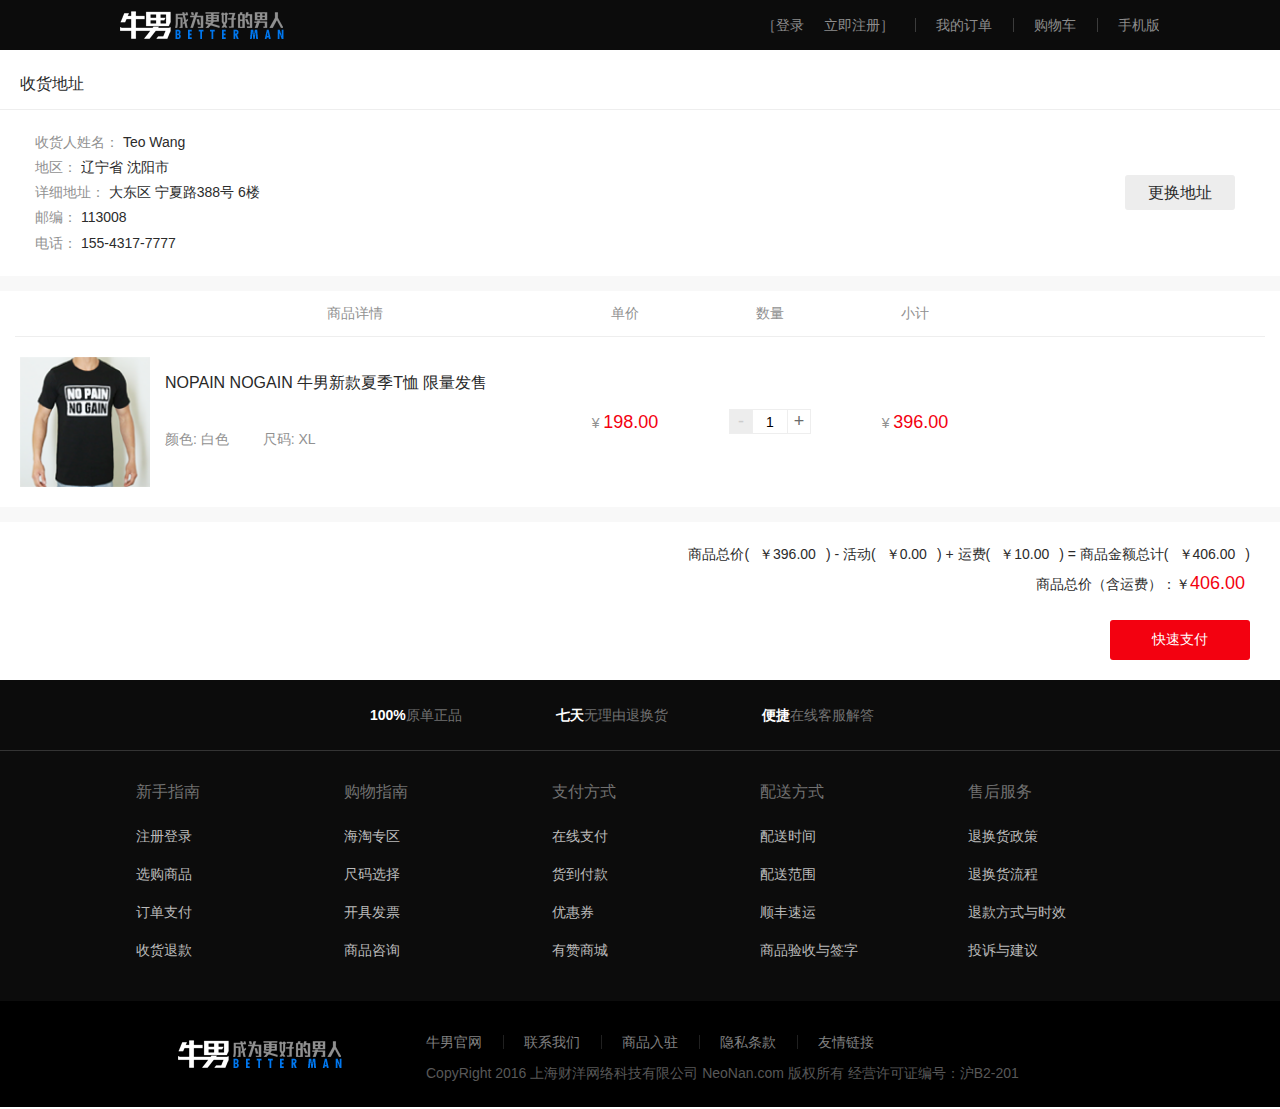
<file: pages/order-detail.html>
<!DOCTYPE html>
<html lang="en">
<head>
    <meta charset="UTF-8">
    <title>商城整体布局</title>
    <link rel="stylesheet" href="../css/neat.css">
    <link rel="stylesheet" href="../css/public.css">
    <link rel="stylesheet" href="../css/layout.css">
    <link rel="stylesheet" href="../css/order-detail.css">
</head>
<body>
<div class="header">
    <div class="header-content toCenter">
        <h1 class="logo" title="牛男网商城">
            <a href=""><img src="../image/logo.png" alt="" class="logo-img"></a>
        </h1>
        <div class="small-nav">
            <ul class="nav-wrap clear">
                <li class="nav-item end-item"><a href="">手机版</a></li>
                <li class="nav-item"><a href="">购物车</a></li>
                <li class="nav-item"><a href="">我的订单</a></li>
                <li class="nav-item first-item">［<a href="" class="login">登录</a><a href="" class="regester">立即注册</a>］</li>
            </ul>
        </div>
    </div>
</div>
<div class="content">
    <div class="nn-inner-con">

        <div class="nn-address-list">
            <div class="nn-address-list-wrap">
                <div class="address-list-item">
                    <div class="address-num-box">
                        <p class="address-string">
                            <span class="address-item-txt">收货地址</span>
                        </p>
                    </div>
                    <div class="address-item-detail">
                        <div class="right-button-group pull-right">
                            <span class="button-item"><a href="javascript:;" class="button">更换地址</a></span>
                        </div>
                        <div class="main-detail-box">
                            <p class="address-info-row">
                                <span class="address-info-title">收货人姓名：</span>
                                <span class="info-row">Teo Wang</span>
                            </p>
                            <p class="address-info-row">
                                <span class="address-info-title">地区：</span>
                                <span class="info-row">辽宁省 沈阳市</span>
                            </p>
                            <p class="address-info-row">
                                <span class="address-info-title">详细地址：</span>
                                <span class="info-row">大东区 宁夏路388号 6楼</span>
                            </p>
                            <p class="address-info-row">
                                <span class="address-info-title">邮编：</span>
                                <span class="info-row">113008</span>
                            </p>
                            <p class="address-info-row">
                                <span class="address-info-title">电话：</span>
                                <span class="info-row">155-4317-7777</span>
                            </p>
                        </div>
                    </div>
                </div>
            </div>
        </div>
        <div class="order-detail-wrap">
            <div class="order-list-bar">
                <div class="title-bar clearfix">
                    <span class="first-col-item pull-left sub-title-style">&nbsp;</span>
                    <span class="second-col-item pull-left sub-title-style">商品详情</span>
                    <span class="third-col-item pull-left sub-title-style">单价</span>
                    <span class="fourth-col-item pull-left sub-title-style">数量</span>
                    <span class="fifth-col-item pull-left sub-title-style">小计</span>
                </div>
                <div class="detail-bar clearfix">
                    <span class="first-col-item pull-left text-center">
                        <img src="../image/img/small-pic1.png" alt="">
                    </span>
                    <span class="second-col-item pull-left">
                        <p class="item-title"><a href="">NOPAIN NOGAIN 牛男新款夏季T恤  限量发售</a></p>
                        <p class="sub-title-style">
                            颜色: <span class="item-color">白色</span>
                            尺码: <span class="item-color">XL</span>
                        </p>
                    </span>
                    <span class="third-col-item pull-left text-center">
                        <span class="sub-title-style">¥</span>
                        <span class="price-style">198.00</span>
                    </span>
                    <span class="fourth-col-item pull-left">
                        <div class="num-wrap-component">
                            <button class="subtraction-calc">-</button>
                            <input type="text" id="item-number" value="1" maxlength="4">
                            <button class="plus-calc">+</button>
                        </div>
                    </span>
                    <span class="fifth-col-item pull-left text-center">
                        <span class="sub-title-style">¥</span>
                        <span class="price-style">396.00</span>
                    </span>
                </div>
            </div>
        </div>
        <div class="order-total-box">
            <p class="text-right">
                商品总价(<span>￥396.00</span>) - 活动(<span>￥0.00</span>) + 运费(<span>￥10.00</span>) = 商品金额总计(<span>￥406.00</span>)
            </p>
            <p class="text-right">
                商品总价（含运费）：￥<span class="price-style">406.00</span>
            </p>
            <div class="text-right button-group">
                <button class="fast-payment">快速支付</button>
            </div>
        </div>

    </div>
</div>
<div class="footer">
    <!-- 底部导航曲，选择性加入 -->
    <div class="footer-nav">
        <div class="some-intro">
            <div class="intro-item">
                <span class="intro-list"><span class="color-ff-bold">100%</span>原单正品</span>
                <span class="intro-list"><span class="color-ff-bold">七天</span>无理由退换货</span>
                <span class="intro-list"><span class="color-ff-bold">便捷</span>在线客服解答</span>
            </div>
        </div>
        <div class="f-nav-content toCenter clear">
            <div class="f-content-item">
                <div class="f-list-title">
                    新手指南
                </div>
                <p class="n-other-list"><a href="">注册登录</a></p>
                <p class="n-other-list"><a href="">选购商品</a></p>
                <p class="n-other-list"><a href="">订单支付</a></p>
                <p class="n-other-list"><a href="">收货退款</a></p>
            </div>
            <div class="f-content-item">
                <div class="f-list-title">
                    购物指南
                </div>
                <p class="n-other-list"><a href="">海淘专区</a></p>
                <p class="n-other-list"><a href="">尺码选择</a></p>
                <p class="n-other-list"><a href="">开具发票</a></p>
                <p class="n-other-list"><a href="">商品咨询</a></p>
            </div>
            <div class="f-content-item">
                <div class="f-list-title">
                    支付方式
                </div>
                <p class="n-other-list"><a href="">在线支付</a></p>
                <p class="n-other-list"><a href="">货到付款</a></p>
                <p class="n-other-list"><a href="">优惠券</a></p>
                <p class="n-other-list"><a href="">有赞商城</a></p>
            </div>
            <div class="f-content-item">
                <div class="f-list-title">
                    配送方式
                </div>
                <p class="n-other-list"><a href="">配送时间</a></p>
                <p class="n-other-list"><a href="">配送范围</a></p>
                <p class="n-other-list"><a href="">顺丰速运</a></p>
                <p class="n-other-list"><a href="">商品验收与签字</a></p>
            </div>
            <div class="f-content-item">
                <div class="f-list-title">
                    售后服务
                </div>
                <p class="n-other-list"><a href="">退换货政策</a></p>
                <p class="n-other-list"><a href="">退换货流程</a></p>
                <p class="n-other-list"><a href="">退款方式与时效</a></p>
                <p class="n-other-list"><a href="">投诉与建议</a></p>
            </div>
        </div>
    </div>
    <!-- 底部导航区结束 -->
    <div class="footer-content-wrap">
        <div class="foter-content toCenter">
            <div class="footer-logo fl">
                <a href="">
                    <img src="../image/footer-logo.png" alt="" class="footer-lgo-img">
                </a>
            </div>
            <div class="rights">
                <ul class="r-list-wrap clear">
                    <li class="r-list first-list"><a href="">牛男官网</a></li>
                    <li class="r-list"><a href="">联系我们</a></li>
                    <li class="r-list"><a href="">商品入驻</a></li>
                    <li class="r-list"><a href="">隐私条款</a></li>
                    <li class="r-list end-list"><a href="">友情链接</a></li>
                </ul>
                <p class="copyright">CopyRight 2016 上海财洋网络科技有限公司  NeoNan.com 版权所有    经营许可证编号：沪B2-201</p>
            </div>
        </div>
    </div>
</div>
<script src="../js/lib/sea.js"></script>
<script>
    seajs.config({
        base: "../js",
        alias: {
            "jquery": "lib/jquery.min",
            'swiper': 'lib/swiper.min'
        }
    });
    // 加载入口模块
    seajs.use("main/page-order-detail", function(init){
        init.initPage();
    });
</script>
</body>
</html>
</file>
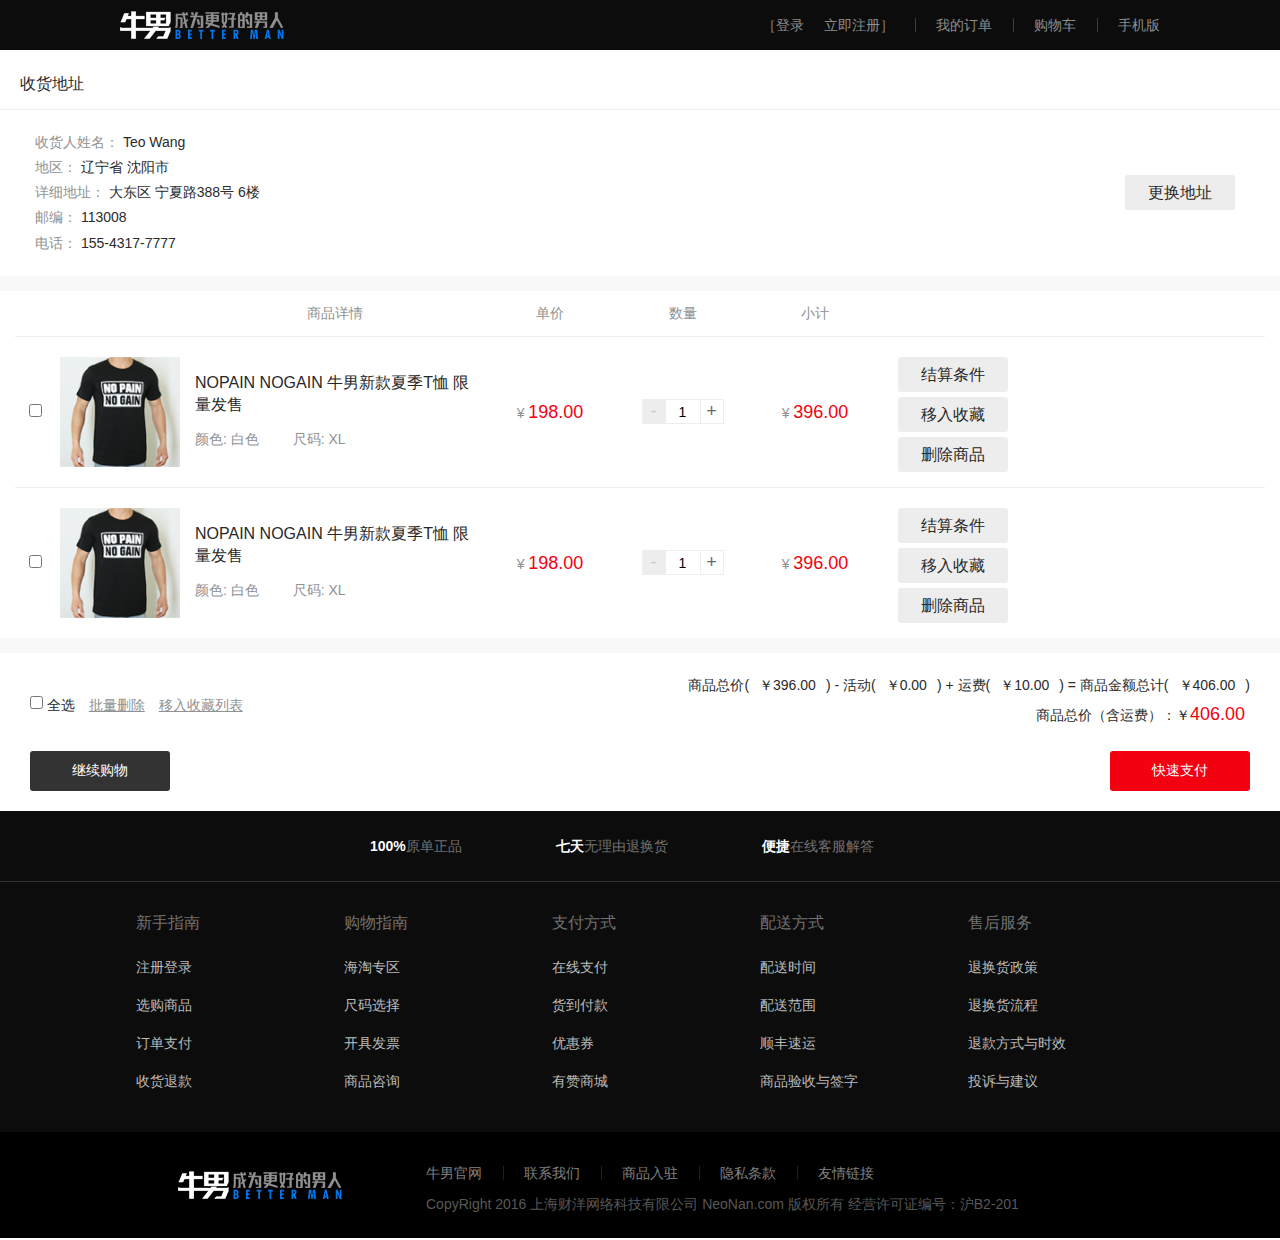
<file: pages/shopping-cart.html>
<!DOCTYPE html>
<html lang="en">
<head>
    <meta charset="UTF-8">
    <title>商城整体布局</title>
    <link rel="stylesheet" href="../css/neat.css">
    <link rel="stylesheet" href="../css/public.css">
    <link rel="stylesheet" href="../css/layout.css">
    <link rel="stylesheet" href="../css/order-detail.css">
</head>
<body>
<div class="header">
    <div class="header-content toCenter">
        <h1 class="logo" title="牛男网商城">
            <a href=""><img src="../image/logo.png" alt="" class="logo-img"></a>
        </h1>
        <div class="small-nav">
            <ul class="nav-wrap clear">
                <li class="nav-item end-item"><a href="">手机版</a></li>
                <li class="nav-item"><a href="">购物车</a></li>
                <li class="nav-item"><a href="">我的订单</a></li>
                <li class="nav-item first-item">［<a href="" class="login">登录</a><a href="" class="regester">立即注册</a>］</li>
            </ul>
        </div>
    </div>
</div>
<div class="content">
    <div class="nn-inner-con">

        <div class="nn-address-list">
            <div class="nn-address-list-wrap">
                <div class="address-list-item">
                    <div class="address-num-box">
                        <p class="address-string">
                            <span class="address-item-txt">收货地址</span>
                        </p>
                    </div>
                    <div class="address-item-detail">
                        <div class="right-button-group pull-right">
                            <span class="button-item"><a href="javascript:;" class="button">更换地址</a></span>
                        </div>
                        <div class="main-detail-box">
                            <p class="address-info-row">
                                <span class="address-info-title">收货人姓名：</span>
                                <span class="info-row">Teo Wang</span>
                            </p>
                            <p class="address-info-row">
                                <span class="address-info-title">地区：</span>
                                <span class="info-row">辽宁省 沈阳市</span>
                            </p>
                            <p class="address-info-row">
                                <span class="address-info-title">详细地址：</span>
                                <span class="info-row">大东区 宁夏路388号 6楼</span>
                            </p>
                            <p class="address-info-row">
                                <span class="address-info-title">邮编：</span>
                                <span class="info-row">113008</span>
                            </p>
                            <p class="address-info-row">
                                <span class="address-info-title">电话：</span>
                                <span class="info-row">155-4317-7777</span>
                            </p>
                        </div>
                    </div>
                </div>
            </div>
        </div>
        <div class="order-detail-wrap">
            <div class="order-list-bar shopping-cart">
                <div class="title-bar clearfix">
                    <span class="checkbox-col-item pull-left sub-title-style">&nbsp;</span>
                    <span class="first-col-item pull-left sub-title-style">&nbsp;</span>
                    <span class="second-col-item pull-left sub-title-style">商品详情</span>
                    <span class="third-col-item pull-left sub-title-style">单价</span>
                    <span class="fourth-col-item pull-left sub-title-style">数量</span>
                    <span class="fifth-col-item pull-left sub-title-style">小计</span>
                    <span class="button-col-item pull-left sub-title-style">&nbsp;</span>
                </div>
                <div class="detail-bar clearfix">
                    <span class="checkbox-col-item pull-left text-center">
                        <input type="checkbox" value="">
                    </span>
                    <span class="first-col-item pull-left text-center">
                        <img src="../image/img/small-pic1.png" alt="">
                    </span>
                    <span class="second-col-item pull-left">
                        <p class="item-title"><a href="">NOPAIN NOGAIN 牛男新款夏季T恤  限量发售</a></p>
                        <p class="sub-title-style">
                            颜色: <span class="item-color">白色</span>
                            尺码: <span class="item-color">XL</span>
                        </p>
                    </span>
                    <span class="third-col-item pull-left text-center">
                        <span class="sub-title-style">¥</span>
                        <span class="price-style">198.00</span>
                    </span>
                    <span class="fourth-col-item pull-left">
                        <div class="num-wrap-component">
                            <button class="subtraction-calc">-</button>
                            <input type="text" class="item-number" value="1" maxlength="4">
                            <button class="plus-calc">+</button>
                        </div>
                    </span>
                    <span class="fifth-col-item pull-left text-center">
                        <span class="sub-title-style">¥</span>
                        <span class="price-style">396.00</span>
                    </span>
                    <span class="button-col-item pull-left text-center">
                        <a href="javascript:;" class="button">结算条件</a>
                        <a href="javascript:;" class="button">移入收藏</a>
                        <a href="javascript:;" class="button">删除商品</a>
                    </span>
                </div>


                <div class="detail-bar clearfix">
                    <span class="checkbox-col-item pull-left text-center">
                        <input type="checkbox" value="">
                    </span>
                    <span class="first-col-item pull-left text-center">
                        <img src="../image/img/small-pic1.png" alt="">
                    </span>
                    <span class="second-col-item pull-left">
                        <p class="item-title"><a href="">NOPAIN NOGAIN 牛男新款夏季T恤  限量发售</a></p>
                        <p class="sub-title-style">
                            颜色: <span class="item-color">白色</span>
                            尺码: <span class="item-color">XL</span>
                        </p>
                    </span>
                    <span class="third-col-item pull-left text-center">
                        <span class="sub-title-style">¥</span>
                        <span class="price-style">198.00</span>
                    </span>
                    <span class="fourth-col-item pull-left">
                        <div class="num-wrap-component">
                            <button class="subtraction-calc">-</button>
                            <input type="text" class="item-number" value="1" maxlength="4">
                            <button class="plus-calc">+</button>
                        </div>
                    </span>
                    <span class="fifth-col-item pull-left text-center">
                        <span class="sub-title-style">¥</span>
                        <span class="price-style">396.00</span>
                    </span>
                    <span class="button-col-item pull-left text-center">
                        <a href="javascript:;" class="button">结算条件</a>
                        <a href="javascript:;" class="button">移入收藏</a>
                        <a href="javascript:;" class="button">删除商品</a>
                    </span>
                </div>
            </div>
        </div>
        <div class="order-total-box shopping-cart-total-box">
            <p class="shopping-goods-choose-box pull-left">
                <input type="checkbox" id="select-all">
                <label for="select-all">全选</label>
                <a href="javascript:;" class="remove-all">批量删除</a>
                <a href="javascript:;">移入收藏列表</a>
            </p>
            <p class="text-right">
                商品总价(<span>￥396.00</span>) - 活动(<span>￥0.00</span>) + 运费(<span>￥10.00</span>) = 商品金额总计(<span>￥406.00</span>)
            </p>
            <p class="text-right">
                商品总价（含运费）：￥<span class="price-style">406.00</span>
            </p>
            <div class="button-group clearfix">
                <button class="fast-payment pull-right">快速支付</button>
                <button class="continu-shop">继续购物</button>
            </div>
        </div>

    </div>
</div>
<div class="footer">
    <!-- 底部导航曲，选择性加入 -->
    <div class="footer-nav">
        <div class="some-intro">
            <div class="intro-item">
                <span class="intro-list"><span class="color-ff-bold">100%</span>原单正品</span>
                <span class="intro-list"><span class="color-ff-bold">七天</span>无理由退换货</span>
                <span class="intro-list"><span class="color-ff-bold">便捷</span>在线客服解答</span>
            </div>
        </div>
        <div class="f-nav-content toCenter clear">
            <div class="f-content-item">
                <div class="f-list-title">
                    新手指南
                </div>
                <p class="n-other-list"><a href="">注册登录</a></p>
                <p class="n-other-list"><a href="">选购商品</a></p>
                <p class="n-other-list"><a href="">订单支付</a></p>
                <p class="n-other-list"><a href="">收货退款</a></p>
            </div>
            <div class="f-content-item">
                <div class="f-list-title">
                    购物指南
                </div>
                <p class="n-other-list"><a href="">海淘专区</a></p>
                <p class="n-other-list"><a href="">尺码选择</a></p>
                <p class="n-other-list"><a href="">开具发票</a></p>
                <p class="n-other-list"><a href="">商品咨询</a></p>
            </div>
            <div class="f-content-item">
                <div class="f-list-title">
                    支付方式
                </div>
                <p class="n-other-list"><a href="">在线支付</a></p>
                <p class="n-other-list"><a href="">货到付款</a></p>
                <p class="n-other-list"><a href="">优惠券</a></p>
                <p class="n-other-list"><a href="">有赞商城</a></p>
            </div>
            <div class="f-content-item">
                <div class="f-list-title">
                    配送方式
                </div>
                <p class="n-other-list"><a href="">配送时间</a></p>
                <p class="n-other-list"><a href="">配送范围</a></p>
                <p class="n-other-list"><a href="">顺丰速运</a></p>
                <p class="n-other-list"><a href="">商品验收与签字</a></p>
            </div>
            <div class="f-content-item">
                <div class="f-list-title">
                    售后服务
                </div>
                <p class="n-other-list"><a href="">退换货政策</a></p>
                <p class="n-other-list"><a href="">退换货流程</a></p>
                <p class="n-other-list"><a href="">退款方式与时效</a></p>
                <p class="n-other-list"><a href="">投诉与建议</a></p>
            </div>
        </div>
    </div>
    <!-- 底部导航区结束 -->
    <div class="footer-content-wrap">
        <div class="foter-content toCenter">
            <div class="footer-logo fl">
                <a href="">
                    <img src="../image/footer-logo.png" alt="" class="footer-lgo-img">
                </a>
            </div>
            <div class="rights">
                <ul class="r-list-wrap clear">
                    <li class="r-list first-list"><a href="">牛男官网</a></li>
                    <li class="r-list"><a href="">联系我们</a></li>
                    <li class="r-list"><a href="">商品入驻</a></li>
                    <li class="r-list"><a href="">隐私条款</a></li>
                    <li class="r-list end-list"><a href="">友情链接</a></li>
                </ul>
                <p class="copyright">CopyRight 2016 上海财洋网络科技有限公司  NeoNan.com 版权所有    经营许可证编号：沪B2-201</p>
            </div>
        </div>
    </div>
</div>
<script src="../js/lib/sea.js"></script>
<script>
    seajs.config({
        base: "../js",
        alias: {
            "jquery": "lib/jquery.min",
            'swiper': 'lib/swiper.min'
        }
    });
    // 加载入口模块
    seajs.use("main/page-shopping-cart", function(init){
        init.initPage();
    });
</script>
</body>
</html>
</file>
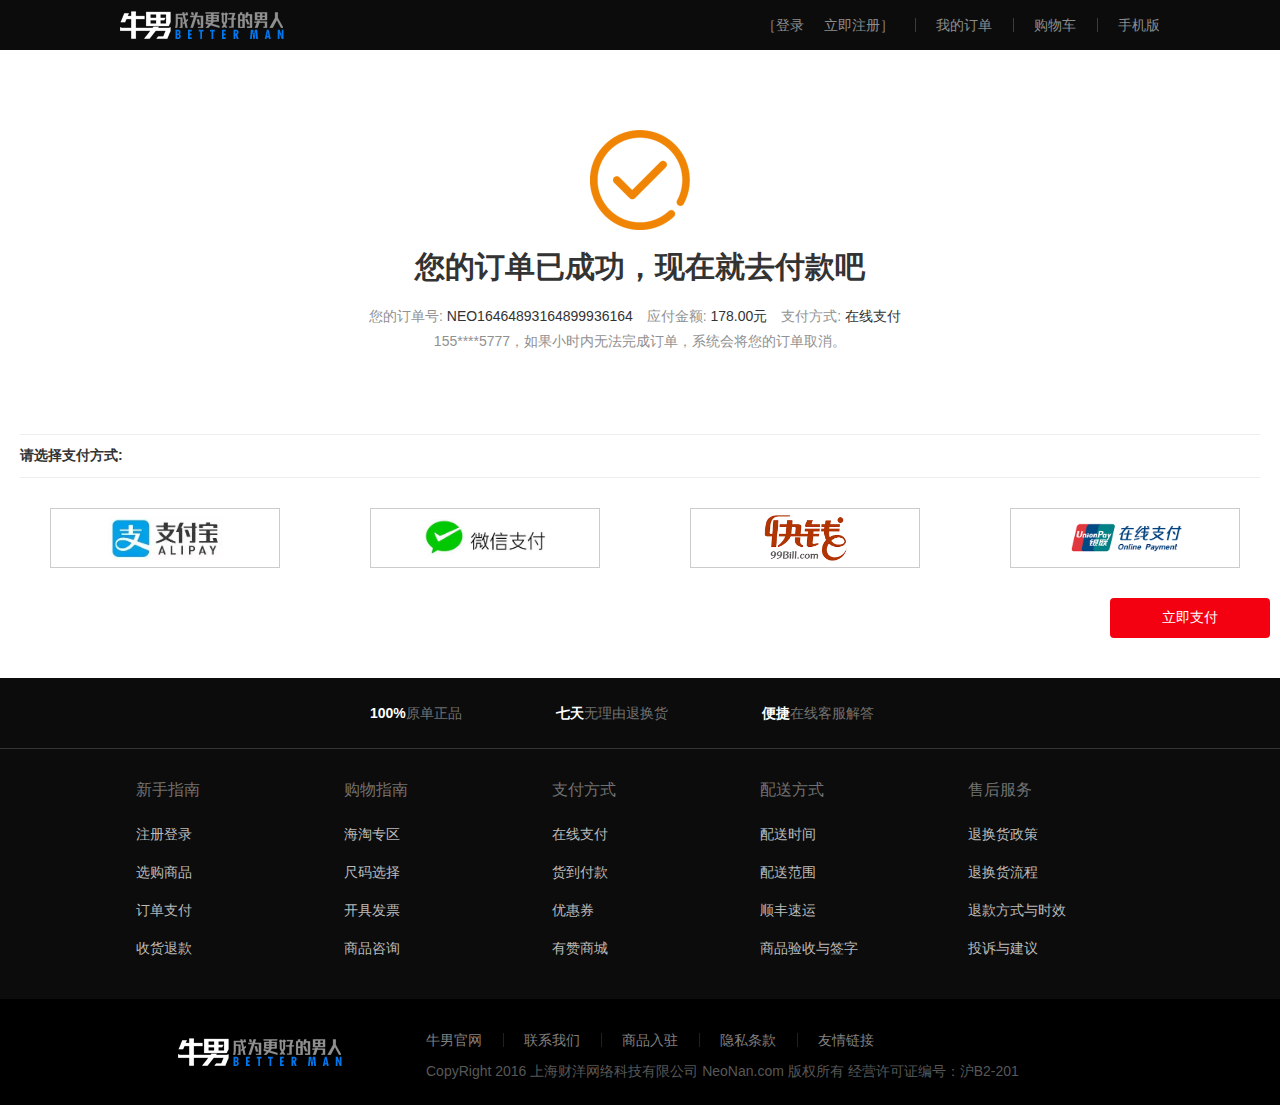
<file: pages/shopping-success.html>
<!DOCTYPE html>
<html lang="en">
<head>
    <meta charset="UTF-8">
    <title>商城整体布局</title>
    <link rel="stylesheet" href="../css/neat.css">
    <link rel="stylesheet" href="../css/public.css">
    <link rel="stylesheet" href="../css/layout.css">
    <link rel="stylesheet" href="../css/shopping-success.css">
</head>
<body>
<div class="header">
    <div class="header-content toCenter">
        <h1 class="logo" title="牛男网商城">
            <a href=""><img src="../image/logo.png" alt="" class="logo-img"></a>
        </h1>
        <div class="small-nav">
            <ul class="nav-wrap clear">
                <li class="nav-item end-item"><a href="">手机版</a></li>
                <li class="nav-item"><a href="">购物车</a></li>
                <li class="nav-item"><a href="">我的订单</a></li>
                <li class="nav-item first-item">［<a href="" class="login">登录</a><a href="" class="regester">立即注册</a>］</li>
            </ul>
        </div>
    </div>
</div>
<div class="content">
    <div class="nn-inner-con">
        <div class="shop-info-box">
            <div class="shop-suc-icon text-center">
                <img src="../image/icon/shopping-success-icon.png" width="100" alt="">
            </div>
            <h2 class="text-center">您的订单已成功，现在就去付款吧</h2>
            <p class="text-center">
                <span class="color-subblack">您的订单号:</span>
                <span class="order-num var-item">NEO16464893164899936164</span>
                <span class="color-subblack">应付金额:</span>
                <span class="price var-item">178.00元</span>
                <span class="color-subblack">支付方式:</span>
                <span class="style var-item">在线支付</span>
            </p>
            <p class="text-center color-subblack">155****5777，如果小时内无法完成订单，系统会将您的订单取消。</p>
        </div>
        <div class="payment-method-box">
            <h5 class="payment-title">请选择支付方式:</h5>
            <div class="pb-center-row payment-styles">
                <span class="pb-col-3">
                    <button class="alipay-btn">alipay</button>
                </span>
                <span class="pb-col-3">
                    <button class="weichatpay-btn">weichatpay</button>
                </span>
                <span class="pb-col-3">
                    <button class="billpay-btn">99billpay</button>
                </span>
                <span class="pb-col-3">
                    <button class="onlinepay-btn">onlinepay</button>
                </span>
            </div>
        </div>
        <div class="button-group text-right">
            <button class="fast-payment">立即支付</button>
        </div>
    </div>
</div>
<div class="footer">
    <!-- 底部导航曲，选择性加入 -->
    <div class="footer-nav">
        <div class="some-intro">
            <div class="intro-item">
                <span class="intro-list"><span class="color-ff-bold">100%</span>原单正品</span>
                <span class="intro-list"><span class="color-ff-bold">七天</span>无理由退换货</span>
                <span class="intro-list"><span class="color-ff-bold">便捷</span>在线客服解答</span>
            </div>
        </div>
        <div class="f-nav-content toCenter clear">
            <div class="f-content-item">
                <div class="f-list-title">
                    新手指南
                </div>
                <p class="n-other-list"><a href="">注册登录</a></p>
                <p class="n-other-list"><a href="">选购商品</a></p>
                <p class="n-other-list"><a href="">订单支付</a></p>
                <p class="n-other-list"><a href="">收货退款</a></p>
            </div>
            <div class="f-content-item">
                <div class="f-list-title">
                    购物指南
                </div>
                <p class="n-other-list"><a href="">海淘专区</a></p>
                <p class="n-other-list"><a href="">尺码选择</a></p>
                <p class="n-other-list"><a href="">开具发票</a></p>
                <p class="n-other-list"><a href="">商品咨询</a></p>
            </div>
            <div class="f-content-item">
                <div class="f-list-title">
                    支付方式
                </div>
                <p class="n-other-list"><a href="">在线支付</a></p>
                <p class="n-other-list"><a href="">货到付款</a></p>
                <p class="n-other-list"><a href="">优惠券</a></p>
                <p class="n-other-list"><a href="">有赞商城</a></p>
            </div>
            <div class="f-content-item">
                <div class="f-list-title">
                    配送方式
                </div>
                <p class="n-other-list"><a href="">配送时间</a></p>
                <p class="n-other-list"><a href="">配送范围</a></p>
                <p class="n-other-list"><a href="">顺丰速运</a></p>
                <p class="n-other-list"><a href="">商品验收与签字</a></p>
            </div>
            <div class="f-content-item">
                <div class="f-list-title">
                    售后服务
                </div>
                <p class="n-other-list"><a href="">退换货政策</a></p>
                <p class="n-other-list"><a href="">退换货流程</a></p>
                <p class="n-other-list"><a href="">退款方式与时效</a></p>
                <p class="n-other-list"><a href="">投诉与建议</a></p>
            </div>
        </div>
    </div>
    <!-- 底部导航区结束 -->
    <div class="footer-content-wrap">
        <div class="foter-content toCenter">
            <div class="footer-logo fl">
                <a href="">
                    <img src="../image/footer-logo.png" alt="" class="footer-lgo-img">
                </a>
            </div>
            <div class="rights">
                <ul class="r-list-wrap clear">
                    <li class="r-list first-list"><a href="">牛男官网</a></li>
                    <li class="r-list"><a href="">联系我们</a></li>
                    <li class="r-list"><a href="">商品入驻</a></li>
                    <li class="r-list"><a href="">隐私条款</a></li>
                    <li class="r-list end-list"><a href="">友情链接</a></li>
                </ul>
                <p class="copyright">CopyRight 2016 上海财洋网络科技有限公司  NeoNan.com 版权所有    经营许可证编号：沪B2-201</p>
            </div>
        </div>
    </div>
</div>
</body>
</html>
</file>
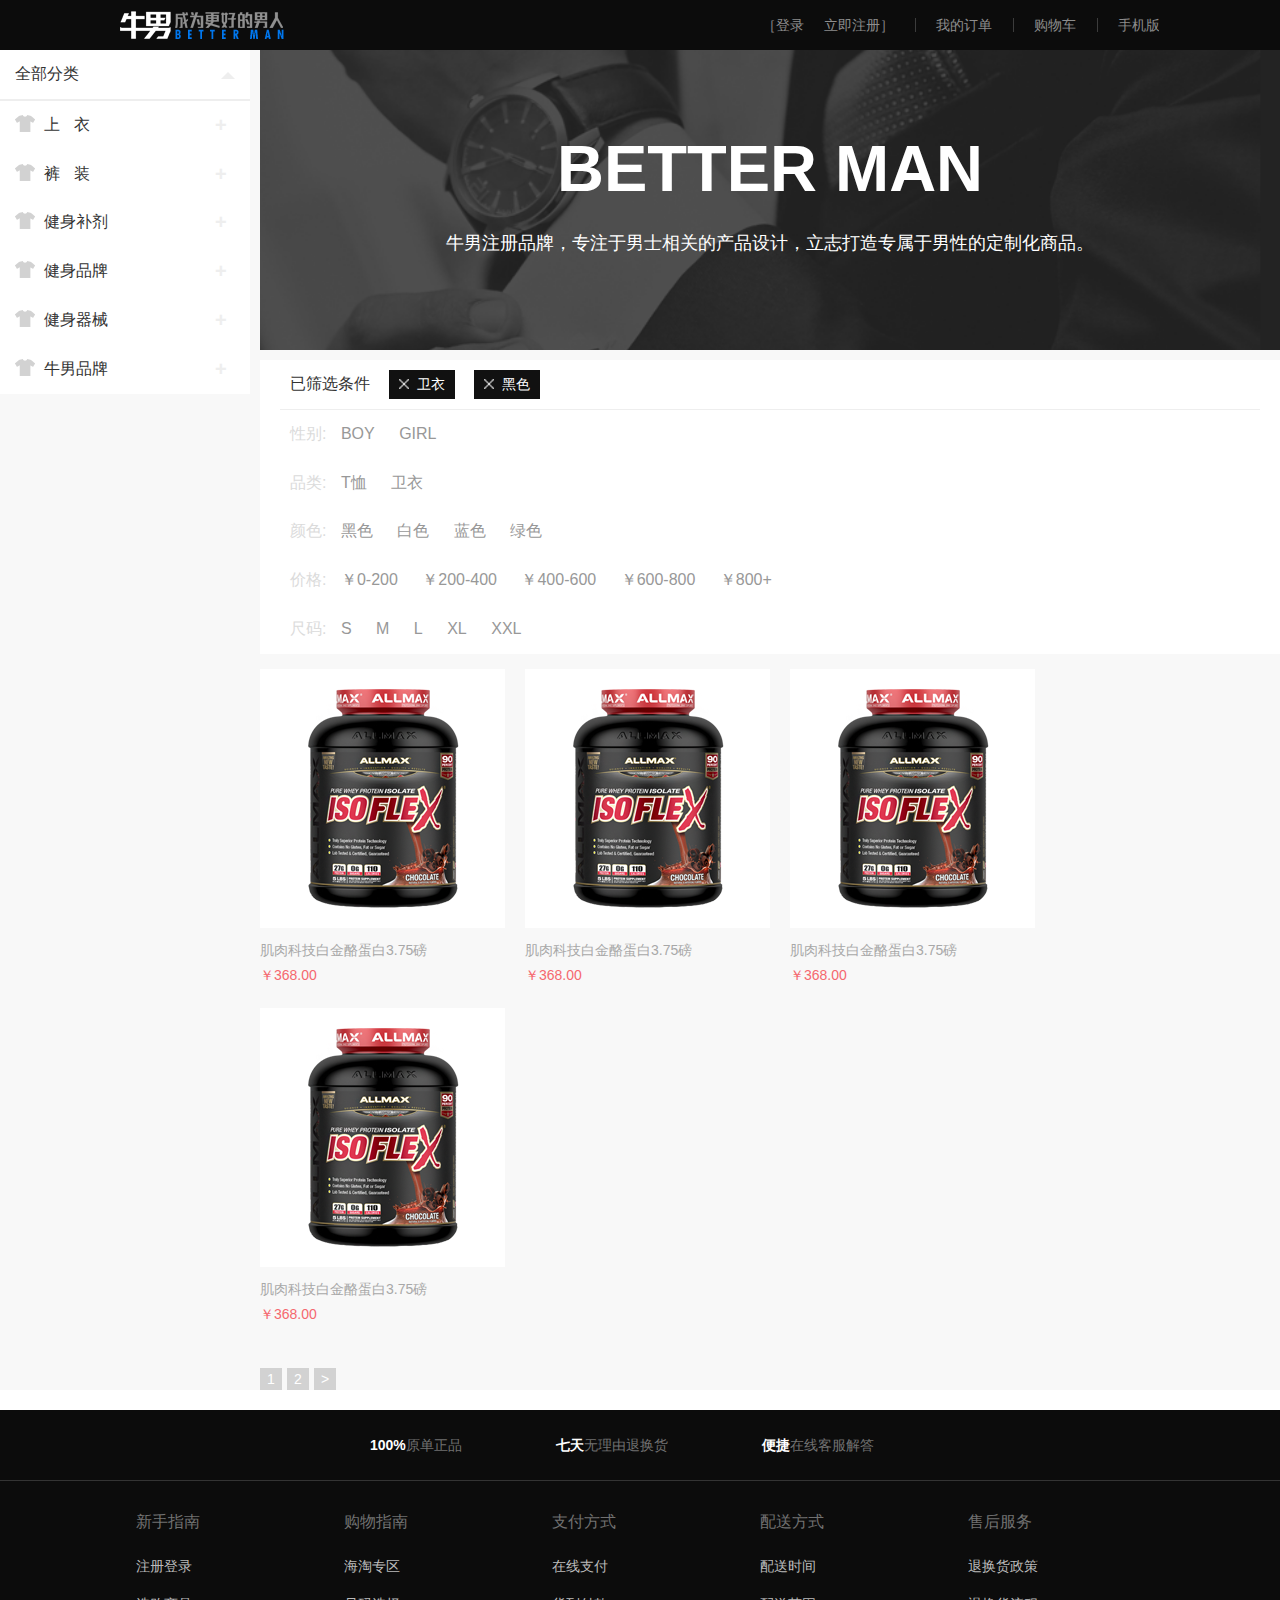
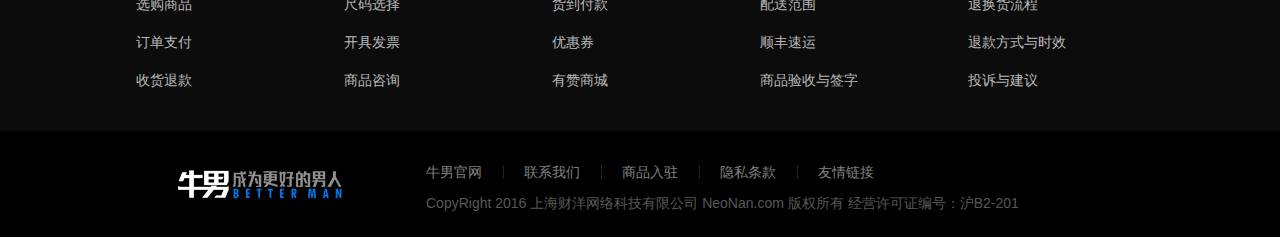
<file: pages/sort-by.html>
<!DOCTYPE html>
<html lang="en">
<head>
    <meta charset="UTF-8">
    <title>商城整体布局</title>
    <link rel="stylesheet" href="../css/neat.css">
    <link rel="stylesheet" href="../css/public.css">
    <link rel="stylesheet" href="../css/layout.css">
    <link rel="stylesheet" href="../css/sort-by.css"/>
</head>
<body>
<div class="header">
    <div class="header-content toCenter">
        <h1 class="logo" title="牛男网商城">
            <a href=""><img src="../image/logo.png" alt="" class="logo-img"></a>
        </h1>
        <div class="small-nav">
            <ul class="nav-wrap clear">
                <li class="nav-item end-item"><a href="">手机版</a></li>
                <li class="nav-item"><a href="">购物车</a></li>
                <li class="nav-item"><a href="">我的订单</a></li>
                <li class="nav-item first-item">［<a href="" class="login">登录</a><a href="" class="regester">立即注册</a>］</li>
            </ul>
        </div>
    </div>
</div>
<div class="content">
    <div class="nn-inner-con">
        <!-- 左边菜单栏-->
        <div class="nn-left-menu pull-left">
            <ul class="nn-all-sort" id="all-sort">
                <li class="list-item">
                    <div class="inner-bar">
                        <span class="txt-title">全部分类</span>
                        <span class="triangle-up pull-right"></span>
                    </div>
                </li>
                <li class="list-item">
                    <div class="inner-bar">
                        <span class="img-icon">
                            <img src="../image/icon/coat-icon.png" alt=""/>
                        </span>
                        <span class="txt-title">上&nbsp;&nbsp;&nbsp;衣</span>
                        <span class="pull-right icon-toggle plus-icon"></span>
                    </div>
                    <ul class="sub-menu-list" style="display: none">
                        <li class="sub-list-item">
                            <a href="" class="item-link">
                                <span class="triangle-right pull-left"></span>
                                <span class="sub-list-txt">牛男T恤</span>
                            </a>
                        </li>
                        <li class="sub-list-item">
                            <a href="" class="item-link">
                                <span class="triangle-right pull-left"></span>
                                <span class="sub-list-txt">牛男健身包</span>
                            </a>
                        </li>
                        <li class="sub-list-item">
                            <a href="" class="item-link">
                                <span class="triangle-right pull-left"></span>
                                <span class="sub-list-txt">牛男潮帽</span>
                            </a>
                        </li>
                        <li class="sub-list-item">
                            <a href="" class="item-link">
                                <span class="triangle-right pull-left"></span>
                                <span class="sub-list-txt">健身摇摇杯</span>
                            </a>
                        </li>
                    </ul>
                </li>
                <li class="list-item">
                    <div class="inner-bar">
                        <span class="img-icon">
                            <img src="../image/icon/coat-icon.png" alt=""/>
                        </span>
                        <span class="txt-title">裤&nbsp;&nbsp;&nbsp;装</span>
                        <span class="pull-right icon-toggle plus-icon"></span>
                    </div>
                    <ul class="sub-menu-list" style="display: none">
                        <li class="sub-list-item">
                            <a href="" class="item-link">
                                <span class="triangle-right pull-left"></span>
                                <span class="sub-list-txt">牛男T恤</span>
                            </a>
                        </li>
                        <li class="sub-list-item">
                            <a href="" class="item-link">
                                <span class="triangle-right pull-left"></span>
                                <span class="sub-list-txt">牛男健身包</span>
                            </a>
                        </li>
                        <li class="sub-list-item">
                            <a href="" class="item-link">
                                <span class="triangle-right pull-left"></span>
                                <span class="sub-list-txt">牛男潮帽</span>
                            </a>
                        </li>
                        <li class="sub-list-item">
                            <a href="" class="item-link">
                                <span class="triangle-right pull-left"></span>
                                <span class="sub-list-txt">健身摇摇杯</span>
                            </a>
                        </li>
                    </ul>
                </li>

                <li class="list-item">
                    <div class="inner-bar">
                        <span class="img-icon">
                            <img src="../image/icon/coat-icon.png" alt=""/>
                        </span>
                        <span class="txt-title">健身补剂</span>
                        <span class="pull-right icon-toggle plus-icon"></span>
                    </div>
                    <ul class="sub-menu-list" style="display: none">
                        <li class="sub-list-item">
                            <a href="" class="item-link">
                                <span class="triangle-right pull-left"></span>
                                <span class="sub-list-txt">牛男T恤</span>
                            </a>
                        </li>
                        <li class="sub-list-item">
                            <a href="" class="item-link">
                                <span class="triangle-right pull-left"></span>
                                <span class="sub-list-txt">牛男健身包</span>
                            </a>
                        </li>
                        <li class="sub-list-item">
                            <a href="" class="item-link">
                                <span class="triangle-right pull-left"></span>
                                <span class="sub-list-txt">牛男潮帽</span>
                            </a>
                        </li>
                        <li class="sub-list-item">
                            <a href="" class="item-link">
                                <span class="triangle-right pull-left"></span>
                                <span class="sub-list-txt">健身摇摇杯</span>
                            </a>
                        </li>
                    </ul>
                </li>

                <li class="list-item">
                    <div class="inner-bar">
                        <span class="img-icon">
                            <img src="../image/icon/coat-icon.png" alt=""/>
                        </span>
                        <span class="txt-title">健身品牌</span>
                        <span class="pull-right icon-toggle plus-icon"></span>
                    </div>
                    <ul class="sub-menu-list" style="display: none">
                        <li class="sub-list-item">
                            <a href="" class="item-link">
                                <span class="triangle-right pull-left"></span>
                                <span class="sub-list-txt">牛男T恤</span>
                            </a>
                        </li>
                        <li class="sub-list-item">
                            <a href="" class="item-link">
                                <span class="triangle-right pull-left"></span>
                                <span class="sub-list-txt">牛男健身包</span>
                            </a>
                        </li>
                        <li class="sub-list-item">
                            <a href="" class="item-link">
                                <span class="triangle-right pull-left"></span>
                                <span class="sub-list-txt">牛男潮帽</span>
                            </a>
                        </li>
                        <li class="sub-list-item">
                            <a href="" class="item-link">
                                <span class="triangle-right pull-left"></span>
                                <span class="sub-list-txt">健身摇摇杯</span>
                            </a>
                        </li>
                    </ul>
                </li>

                <li class="list-item">
                    <div class="inner-bar">
                        <span class="img-icon">
                            <img src="../image/icon/coat-icon.png" alt=""/>
                        </span>
                        <span class="txt-title">健身器械</span>
                        <span class="pull-right icon-toggle plus-icon"></span>
                    </div>
                    <ul class="sub-menu-list" style="display: none">
                        <li class="sub-list-item">
                            <a href="" class="item-link">
                                <span class="triangle-right pull-left"></span>
                                <span class="sub-list-txt">牛男T恤</span>
                            </a>
                        </li>
                        <li class="sub-list-item">
                            <a href="" class="item-link">
                                <span class="triangle-right pull-left"></span>
                                <span class="sub-list-txt">牛男健身包</span>
                            </a>
                        </li>
                        <li class="sub-list-item">
                            <a href="" class="item-link">
                                <span class="triangle-right pull-left"></span>
                                <span class="sub-list-txt">牛男潮帽</span>
                            </a>
                        </li>
                        <li class="sub-list-item">
                            <a href="" class="item-link">
                                <span class="triangle-right pull-left"></span>
                                <span class="sub-list-txt">健身摇摇杯</span>
                            </a>
                        </li>
                    </ul>
                </li>

                <li class="list-item">
                    <div class="inner-bar">
                        <span class="img-icon">
                            <img src="../image/icon/coat-icon.png" alt=""/>
                        </span>
                        <span class="txt-title">牛男品牌</span>
                        <span class="pull-right icon-toggle plus-icon"></span>
                    </div>
                    <ul class="sub-menu-list" style="display: none">
                        <li class="sub-list-item">
                            <a href="" class="item-link">
                                <span class="triangle-right pull-left"></span>
                                <span class="sub-list-txt">牛男T恤</span>
                            </a>
                        </li>
                        <li class="sub-list-item">
                            <a href="" class="item-link">
                                <span class="triangle-right pull-left"></span>
                                <span class="sub-list-txt">牛男健身包</span>
                            </a>
                        </li>
                        <li class="sub-list-item">
                            <a href="" class="item-link">
                                <span class="triangle-right pull-left"></span>
                                <span class="sub-list-txt">牛男潮帽</span>
                            </a>
                        </li>
                        <li class="sub-list-item">
                            <a href="" class="item-link">
                                <span class="triangle-right pull-left"></span>
                                <span class="sub-list-txt">健身摇摇杯</span>
                            </a>
                        </li>
                    </ul>
                </li>
            </ul>
        </div>

        <!-- 右边内容分区栏 -->
        <div class="nn-right-content">
            <div class="nn-content-cover">
                <h1 class="better-man-icon text-center">BETTER MAN</h1>
                <h4 class="text-center">牛男注册品牌，专注于男士相关的产品设计，立志打造专属于男性的定制化商品。 </h4>
            </div>
            <div class="nn-sort-condition">
                <p class="al-choose">
                    <span class="al-choose-txt">已筛选条件</span>
                    <span class="choose-item">
                        <img src="../image/icon/close-icon.png" class="close" alt=""/>
                        <small>卫衣</small>
                    </span>
                    <span class="choose-item">
                        <img src="../image/icon/close-icon.png" class="close" alt=""/>
                        <small>黑色</small>
                    </span>
                </p>
                <p class="sort-row">
                    <span class="sort-row-title">性别:</span>
                    <span class="link-item"><a href="">BOY</a></span>
                    <span class="link-item"><a href="">GIRL</a></span>
                </p>
                <p class="sort-row">
                    <span class="sort-row-title">品类:</span>
                    <span class="link-item"><a href="">T恤</a></span>
                    <span class="link-item"><a href="">卫衣</a></span>
                </p>
                <p class="sort-row">
                    <span class="sort-row-title">颜色:</span>
                    <span class="link-item"><a href="">黑色</a></span>
                    <span class="link-item"><a href="">白色</a></span>
                    <span class="link-item"><a href="">蓝色</a></span>
                    <span class="link-item"><a href="">绿色</a></span>
                </p>
                <p class="sort-row">
                    <span class="sort-row-title">价格:</span>
                    <span class="link-item"><a href="">￥0-200</a></span>
                    <span class="link-item"><a href="">￥200-400</a></span>
                    <span class="link-item"><a href="">￥400-600</a></span>
                    <span class="link-item"><a href="">￥600-800</a></span>
                    <span class="link-item"><a href="">￥800+</a></span>
                </p>
                <p class="sort-row">
                    <span class="sort-row-title">尺码:</span>
                    <span class="link-item"><a href="">S</a></span>
                    <span class="link-item"><a href="">M</a></span>
                    <span class="link-item"><a href="">L</a></span>
                    <span class="link-item"><a href="">XL</a></span>
                    <span class="link-item"><a href="">XXL</a></span>
                </p>
            </div>
            <div class="nn-goods-wrap margin-t-15">
                <div class="nn-goods-inner-item">
                    <div class="goods-inner clearfix">
                        <div class="goods-item-wrap pull-left">
                            <div class="goods-cover">
                                <a href=""><img src="../image/img/goods-place.png" alt=""/></a>
                            </div>
                            <p class="goods-title"><a href="">肌肉科技白金酪蛋白3.75磅</a></p>
                            <p class="goods-price">￥368.00</p>
                        </div>
                        <div class="goods-item-wrap pull-left">
                            <div class="goods-cover">
                                <a href=""><img src="../image/img/goods-place.png" alt=""/></a>
                            </div>
                            <p class="goods-title"><a href="">肌肉科技白金酪蛋白3.75磅</a></p>
                            <p class="goods-price">￥368.00</p>
                        </div>
                        <div class="goods-item-wrap pull-left">
                            <div class="goods-cover">
                                <a href=""><img src="../image/img/goods-place.png" alt=""/></a>
                            </div>
                            <p class="goods-title"><a href="">肌肉科技白金酪蛋白3.75磅</a></p>
                            <p class="goods-price">￥368.00</p>
                        </div>
                        <div class="goods-item-wrap pull-left">
                            <div class="goods-cover">
                                <a href=""><img src="../image/img/goods-place.png" alt=""/></a>
                            </div>
                            <p class="goods-title"><a href="">肌肉科技白金酪蛋白3.75磅</a></p>
                            <p class="goods-price">￥368.00</p>
                        </div>
                    </div>



                </div>
            </div>
            <!-- 分页栏条 -->
            <div class="nn-pagiation-bar clearfix">
                <span class="page-item pull-left"><a href="">1</a></span>
                <span class="page-item pull-left"><a href="">2</a></span>
                <span class="page-item pull-left"><a href=""> > </a></span>
            </div>

        </div>
    </div>
</div>
<div class="footer">
    <!-- 底部导航曲，选择性加入 -->
    <div class="footer-nav">
        <div class="some-intro">
            <div class="intro-item">
                <span class="intro-list"><span class="color-ff-bold">100%</span>原单正品</span>
                <span class="intro-list"><span class="color-ff-bold">七天</span>无理由退换货</span>
                <span class="intro-list"><span class="color-ff-bold">便捷</span>在线客服解答</span>
            </div>
        </div>
        <div class="f-nav-content toCenter clear">
            <div class="f-content-item">
                <div class="f-list-title">
                    新手指南
                </div>
                <p class="n-other-list"><a href="">注册登录</a></p>
                <p class="n-other-list"><a href="">选购商品</a></p>
                <p class="n-other-list"><a href="">订单支付</a></p>
                <p class="n-other-list"><a href="">收货退款</a></p>
            </div>
            <div class="f-content-item">
                <div class="f-list-title">
                    购物指南
                </div>
                <p class="n-other-list"><a href="">海淘专区</a></p>
                <p class="n-other-list"><a href="">尺码选择</a></p>
                <p class="n-other-list"><a href="">开具发票</a></p>
                <p class="n-other-list"><a href="">商品咨询</a></p>
            </div>
            <div class="f-content-item">
                <div class="f-list-title">
                    支付方式
                </div>
                <p class="n-other-list"><a href="">在线支付</a></p>
                <p class="n-other-list"><a href="">货到付款</a></p>
                <p class="n-other-list"><a href="">优惠券</a></p>
                <p class="n-other-list"><a href="">有赞商城</a></p>
            </div>
            <div class="f-content-item">
                <div class="f-list-title">
                    配送方式
                </div>
                <p class="n-other-list"><a href="">配送时间</a></p>
                <p class="n-other-list"><a href="">配送范围</a></p>
                <p class="n-other-list"><a href="">顺丰速运</a></p>
                <p class="n-other-list"><a href="">商品验收与签字</a></p>
            </div>
            <div class="f-content-item">
                <div class="f-list-title">
                    售后服务
                </div>
                <p class="n-other-list"><a href="">退换货政策</a></p>
                <p class="n-other-list"><a href="">退换货流程</a></p>
                <p class="n-other-list"><a href="">退款方式与时效</a></p>
                <p class="n-other-list"><a href="">投诉与建议</a></p>
            </div>
        </div>
    </div>
    <!-- 底部导航区结束 -->
    <div class="footer-content-wrap">
        <div class="foter-content toCenter">
            <div class="footer-logo fl">
                <a href="">
                    <img src="../image/footer-logo.png" alt="" class="footer-lgo-img">
                </a>
            </div>
            <div class="rights">
                <ul class="r-list-wrap clear">
                    <li class="r-list first-list"><a href="">牛男官网</a></li>
                    <li class="r-list"><a href="">联系我们</a></li>
                    <li class="r-list"><a href="">商品入驻</a></li>
                    <li class="r-list"><a href="">隐私条款</a></li>
                    <li class="r-list end-list"><a href="">友情链接</a></li>
                </ul>
                <p class="copyright">CopyRight 2016 上海财洋网络科技有限公司  NeoNan.com 版权所有    经营许可证编号：沪B2-201</p>
            </div>
        </div>
    </div>
</div>
<script src="../js/lib/sea.js"></script>
<script>
    seajs.config({
        base: "../js",
        alias: {
            "jquery": "lib/jquery.min",
            'swiper': 'lib/swiper.min'
        }
    });
    // 加载入口模块
    seajs.use("main/page-sort-by", function(init){
        init.initPage();
    });
</script>
</body>
</html>
</file>
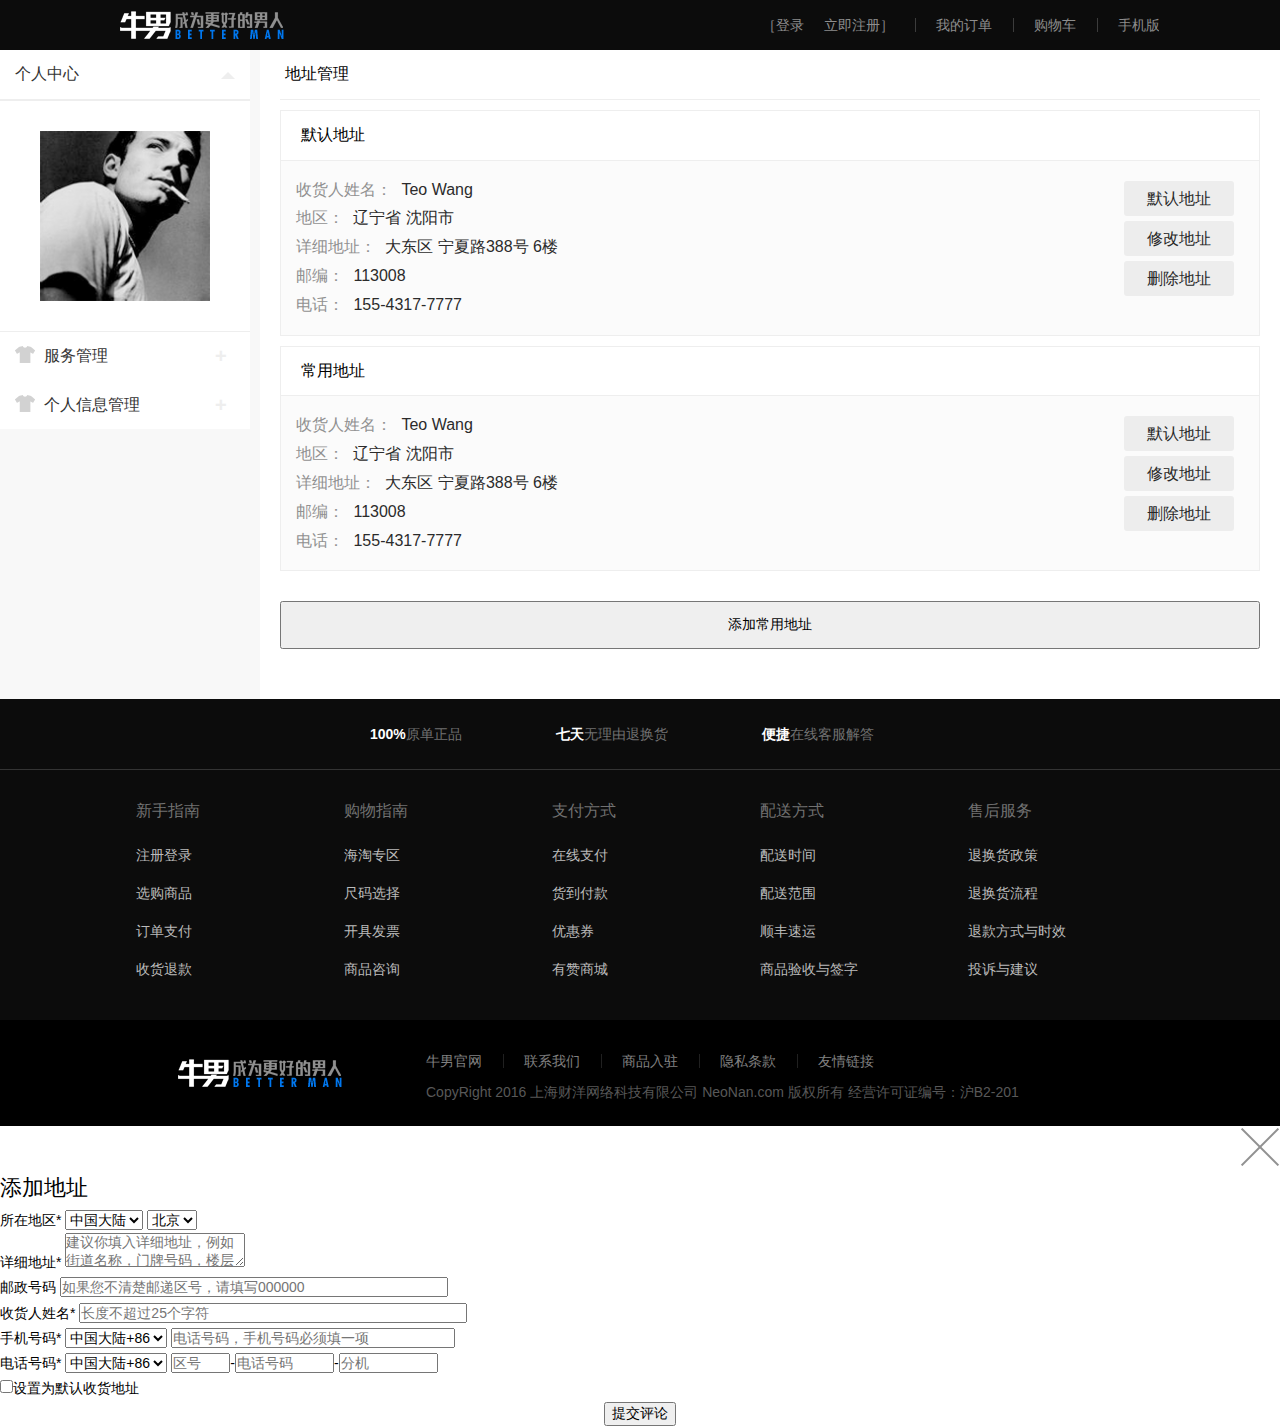
<file: pages/user-address-manage.html>
<!DOCTYPE html>
<html lang="en">
<head>
    <meta charset="UTF-8">
    <title>商城整体布局</title>
    <link rel="stylesheet" href="../css/neat.css">
    <link rel="stylesheet" href="../css/public.css">
    <link rel="stylesheet" href="../css/layout.css">
    <link rel="stylesheet" href="../css/user-public.css"/>
    <link rel="stylesheet" href="../css/user-address-manage.css"/>
</head>
<body>
<div class="header">
    <div class="header-content toCenter">
        <h1 class="logo" title="牛男网商城">
            <a href=""><img src="../image/logo.png" alt="" class="logo-img"></a>
        </h1>
        <div class="small-nav">
            <ul class="nav-wrap clear">
                <li class="nav-item end-item"><a href="">手机版</a></li>
                <li class="nav-item"><a href="">购物车</a></li>
                <li class="nav-item"><a href="">我的订单</a></li>
                <li class="nav-item first-item">［<a href="" class="login">登录</a><a href="" class="regester">立即注册</a>］</li>
            </ul>
        </div>
    </div>
</div>
<div class="content">
    <div class="nn-inner-con">
        <!-- 左边菜单栏-->
        <div class="nn-left-menu pull-left">
            <ul class="nn-all-sort" id="all-sort">
                <li class="list-item">
                    <div class="inner-bar">
                        <span class="txt-title">个人中心</span>
                        <span class="triangle-up pull-right"></span>
                    </div>
                </li>
                <li class="list-item">
                    <div class="avatar-box text-center">
                        <img src="../image/img/head-img.png" alt=""/>
                    </div>
                </li>
                <li class="list-item">
                    <div class="inner-bar">
                        <span class="img-icon">
                            <img src="../image/icon/coat-icon.png" alt=""/>
                        </span>
                        <span class="txt-title">服务管理</span>
                        <span class="pull-right icon-toggle plus-icon"></span>
                    </div>
                    <ul class="sub-menu-list" style="display: none">
                        <li class="sub-list-item">
                            <a href="" class="item-link">
                                <span class="triangle-right pull-left"></span>
                                <span class="sub-list-txt">我的订单</span>
                            </a>
                        </li>
                        <li class="sub-list-item">
                            <a href="" class="item-link">
                                <span class="triangle-right pull-left"></span>
                                <span class="sub-list-txt">我的收藏</span>
                            </a>
                        </li>
                    </ul>
                </li>
                <li class="list-item">
                    <div class="inner-bar">
                        <span class="img-icon">
                            <img src="../image/icon/coat-icon.png" alt=""/>
                        </span>
                        <span class="txt-title">个人信息管理</span>
                        <span class="pull-right icon-toggle plus-icon"></span>
                    </div>
                    <ul class="sub-menu-list" style="display: none">
                        <li class="sub-list-item">
                            <a href="" class="item-link">
                                <span class="triangle-right pull-left"></span>
                                <span class="sub-list-txt">个人资料</span>
                            </a>
                        </li>
                        <li class="sub-list-item">
                            <a href="" class="item-link">
                                <span class="triangle-right pull-left"></span>
                                <span class="sub-list-txt">地址管理</span>
                            </a>
                        </li>
                    </ul>
                </li>


            </ul>
        </div>

        <!-- 右边内容分区栏 -->
        <div class="nn-right-content">

            <div class="nn-address-list">
                <p class="address-list-title">
                    <span class="address-list-title-txt">地址管理</span>
                </p>

                <div class="nn-address-list-wrap">
                    <div class="address-list-item">
                        <div class="address-num-box">
                            <p class="address-string">
                                <span class="address-item-txt">默认地址</span>
                            </p>
                        </div>
                        <div class="address-item-detail">
                            <div class="right-button-group pull-right">
                                <span class="button-item"><a href="javascript:;" class="button">默认地址</a></span>
                                <span class="button-item"><a href="javascript:;" class="button">修改地址</a></span>
                                <span class="button-item"><a href="javascript:;" class="button">删除地址</a></span>
                            </div>
                            <div class="main-detail-box">
                                <p class="address-info-row">
                                    <span class="address-info-title">收货人姓名：</span>
                                    <span class="info-row">Teo Wang</span>
                                </p>
                                <p class="address-info-row">
                                    <span class="address-info-title">地区：</span>
                                    <span class="info-row">辽宁省 沈阳市</span>
                                </p>
                                <p class="address-info-row">
                                    <span class="address-info-title">详细地址：</span>
                                    <span class="info-row">大东区 宁夏路388号 6楼</span>
                                </p>
                                <p class="address-info-row">
                                    <span class="address-info-title">邮编：</span>
                                    <span class="info-row">113008</span>
                                </p>
                                <p class="address-info-row">
                                    <span class="address-info-title">电话：</span>
                                    <span class="info-row">155-4317-7777</span>
                                </p>
                            </div>
                        </div>
                    </div>

                    <div class="address-list-item">
                        <div class="address-num-box">
                            <p class="address-string">
                                <span class="address-item-txt">常用地址</span>
                            </p>
                        </div>
                        <div class="address-item-detail">
                            <div class="right-button-group pull-right">
                                <span class="button-item"><a href="javascript:;" class="button">默认地址</a></span>
                                <span class="button-item"><a href="javascript:;" class="button">修改地址</a></span>
                                <span class="button-item"><a href="javascript:;" class="button">删除地址</a></span>
                            </div>
                            <div class="main-detail-box">
                                <p class="address-info-row">
                                    <span class="address-info-title">收货人姓名：</span>
                                    <span class="info-row">Teo Wang</span>
                                </p>
                                <p class="address-info-row">
                                    <span class="address-info-title">地区：</span>
                                    <span class="info-row">辽宁省 沈阳市</span>
                                </p>
                                <p class="address-info-row">
                                    <span class="address-info-title">详细地址：</span>
                                    <span class="info-row">大东区 宁夏路388号 6楼</span>
                                </p>
                                <p class="address-info-row">
                                    <span class="address-info-title">邮编：</span>
                                    <span class="info-row">113008</span>
                                </p>
                                <p class="address-info-row">
                                    <span class="address-info-title">电话：</span>
                                    <span class="info-row">155-4317-7777</span>
                                </p>
                            </div>
                        </div>
                    </div>
                </div>

                <div class="nn-usual-address">
                    <button class="usual-btn" id="add-usual-address">添加常用地址</button>
                </div>

            </div>

        </div>
    </div>
</div>
<div class="footer">
    <!-- 底部导航曲，选择性加入 -->
    <div class="footer-nav">
        <div class="some-intro">
            <div class="intro-item">
                <span class="intro-list"><span class="color-ff-bold">100%</span>原单正品</span>
                <span class="intro-list"><span class="color-ff-bold">七天</span>无理由退换货</span>
                <span class="intro-list"><span class="color-ff-bold">便捷</span>在线客服解答</span>
            </div>
        </div>
        <div class="f-nav-content toCenter clear">
            <div class="f-content-item">
                <div class="f-list-title">
                    新手指南
                </div>
                <p class="n-other-list"><a href="">注册登录</a></p>
                <p class="n-other-list"><a href="">选购商品</a></p>
                <p class="n-other-list"><a href="">订单支付</a></p>
                <p class="n-other-list"><a href="">收货退款</a></p>
            </div>
            <div class="f-content-item">
                <div class="f-list-title">
                    购物指南
                </div>
                <p class="n-other-list"><a href="">海淘专区</a></p>
                <p class="n-other-list"><a href="">尺码选择</a></p>
                <p class="n-other-list"><a href="">开具发票</a></p>
                <p class="n-other-list"><a href="">商品咨询</a></p>
            </div>
            <div class="f-content-item">
                <div class="f-list-title">
                    支付方式
                </div>
                <p class="n-other-list"><a href="">在线支付</a></p>
                <p class="n-other-list"><a href="">货到付款</a></p>
                <p class="n-other-list"><a href="">优惠券</a></p>
                <p class="n-other-list"><a href="">有赞商城</a></p>
            </div>
            <div class="f-content-item">
                <div class="f-list-title">
                    配送方式
                </div>
                <p class="n-other-list"><a href="">配送时间</a></p>
                <p class="n-other-list"><a href="">配送范围</a></p>
                <p class="n-other-list"><a href="">顺丰速运</a></p>
                <p class="n-other-list"><a href="">商品验收与签字</a></p>
            </div>
            <div class="f-content-item">
                <div class="f-list-title">
                    售后服务
                </div>
                <p class="n-other-list"><a href="">退换货政策</a></p>
                <p class="n-other-list"><a href="">退换货流程</a></p>
                <p class="n-other-list"><a href="">退款方式与时效</a></p>
                <p class="n-other-list"><a href="">投诉与建议</a></p>
            </div>
        </div>
    </div>
    <!-- 底部导航区结束 -->
    <div class="footer-content-wrap">
        <div class="foter-content toCenter">
            <div class="footer-logo fl">
                <a href="">
                    <img src="../image/footer-logo.png" alt="" class="footer-lgo-img">
                </a>
            </div>
            <div class="rights">
                <ul class="r-list-wrap clear">
                    <li class="r-list first-list"><a href="">牛男官网</a></li>
                    <li class="r-list"><a href="">联系我们</a></li>
                    <li class="r-list"><a href="">商品入驻</a></li>
                    <li class="r-list"><a href="">隐私条款</a></li>
                    <li class="r-list end-list"><a href="">友情链接</a></li>
                </ul>
                <p class="copyright">CopyRight 2016 上海财洋网络科技有限公司  NeoNan.com 版权所有    经营许可证编号：沪B2-201</p>
            </div>
        </div>
    </div>
</div>
<!-- 评论框内容 -->
<div class="nn-comment-mask"></div>
<div class="nn-comment-content">
    <div class="close-row clearfix">
        <div class="close-comment pull-right"><img src="../image/icon/comment-close-icon.png" alt=""/></div>
    </div>
    <div class="form-content-wrap">
        <h3 class="content-title">添加地址</h3>
        <div class="input-row first-row">
            <label class="label-item">所在地区*</label>
            <select name="country" id="country">
                <option value="中国大陆">中国大陆</option>
                <option value="美国">美国</option>
                <option value="日本">日本</option>
                <option value="韩国">韩国</option>
            </select>
            <select name="city" id="city">
                <option value="北京">北京</option>
                <option value="上海">上海</option>
                <option value="广州">广州</option>
                <option value="深圳">深圳</option>
            </select>
        </div>
        <div class="input-row seconde-row">
            <label class="label-item">详细地址*</label>
            <textarea name="detail-address" id="detail-address" cols="" rows="" placeholder="建议你填入详细地址，例如街道名称，门牌号码，楼层和房间号等信息。"></textarea>
        </div>
        <div class="input-row">
            <label class="label-item">邮政号码</label>
            <input type="text" style="width:384px;" placeholder="如果您不清楚邮递区号，请填写000000">
        </div>
        <div class="input-row">
            <label class="label-item">收货人姓名*</label>
            <input type="text" style="width:384px;" placeholder="长度不超过25个字符">
        </div>
        <div class="input-row">
            <label class="label-item">手机号码*</label>
            <select name="telphone" id="" class="telphone">
                <option value="中国大陆+86">中国大陆+86</option>
                <option value="加拿大+00">加拿大+00</option>
            </select>
            <input type="tel" style="width: 280px;" placeholder="电话号码，手机号码必须填一项">
        </div>
        <div class="input-row">
            <label class="label-item">电话号码*</label>
            <select name="telphone" id="" class="telphone">
                <option value="中国大陆+86">中国大陆+86</option>
                <option value="加拿大+00">加拿大+00</option>
            </select>
            <input type="tel" style="width: 55px;" placeholder="区号">-<input type="tel" style="width: 95px;" placeholder="电话号码">-<input style="width: 95px;" type="tel" placeholder="分机">
        </div>
        <div class="set-default-address">
            <input type="checkbox"><label>设置为默认收货地址</label>
        </div>
    </div>
    <div class="text-center submit-group">
        <button class="comment-submit">提交评论</button>
    </div>
</div>
<script src="../js/lib/sea.js"></script>
<script>
    seajs.config({
        base: "../js",
        alias: {
            "jquery": "lib/jquery.min",
            'swiper': 'lib/swiper.min'
        }
    });
    // 加载入口模块
    seajs.use("main/page-user-address-manage", function(init){
        init.initPage();
    });
</script>
</body>
</html>
</file>
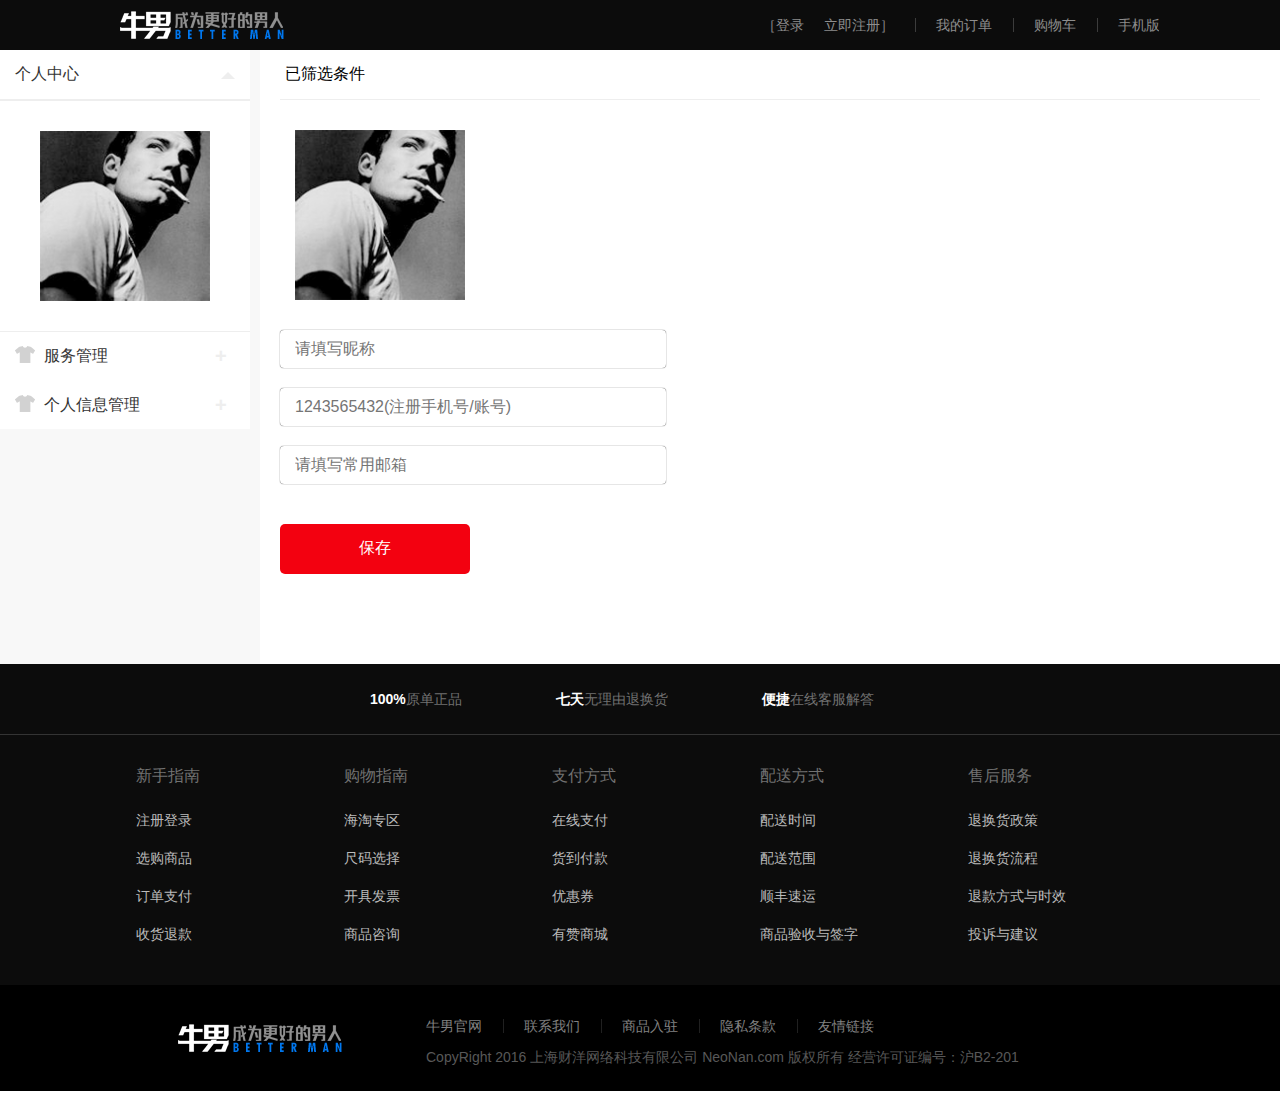
<file: pages/user-info-settings.html>
<!DOCTYPE html>
<html lang="en">
<head>
    <meta charset="UTF-8">
    <title>商城整体布局</title>
    <link rel="stylesheet" href="../css/neat.css">
    <link rel="stylesheet" href="../css/public.css">
    <link rel="stylesheet" href="../css/layout.css">
    <link rel="stylesheet" href="../css/user-public.css"/>
    <link rel="stylesheet" href="../css/user-info-settings.css"/>
</head>
<body>
<div class="header">
    <div class="header-content toCenter">
        <h1 class="logo" title="牛男网商城">
            <a href=""><img src="../image/logo.png" alt="" class="logo-img"></a>
        </h1>
        <div class="small-nav">
            <ul class="nav-wrap clear">
                <li class="nav-item end-item"><a href="">手机版</a></li>
                <li class="nav-item"><a href="">购物车</a></li>
                <li class="nav-item"><a href="">我的订单</a></li>
                <li class="nav-item first-item">［<a href="" class="login">登录</a><a href="" class="regester">立即注册</a>］</li>
            </ul>
        </div>
    </div>
</div>
<div class="content">
    <div class="nn-inner-con">
        <!-- 左边菜单栏-->
        <div class="nn-left-menu pull-left">
            <ul class="nn-all-sort" id="all-sort">
                <li class="list-item">
                    <div class="inner-bar">
                        <span class="txt-title">个人中心</span>
                        <span class="triangle-up pull-right"></span>
                    </div>
                </li>
                <li class="list-item">
                    <div class="avatar-box text-center">
                        <img src="../image/img/head-img.png" alt=""/>
                    </div>
                </li>
                <li class="list-item">
                    <div class="inner-bar">
                        <span class="img-icon">
                            <img src="../image/icon/coat-icon.png" alt=""/>
                        </span>
                        <span class="txt-title">服务管理</span>
                        <span class="pull-right icon-toggle plus-icon"></span>
                    </div>
                    <ul class="sub-menu-list" style="display: none">
                        <li class="sub-list-item">
                            <a href="" class="item-link">
                                <span class="triangle-right pull-left"></span>
                                <span class="sub-list-txt">我的订单</span>
                            </a>
                        </li>
                        <li class="sub-list-item">
                            <a href="" class="item-link">
                                <span class="triangle-right pull-left"></span>
                                <span class="sub-list-txt">我的收藏</span>
                            </a>
                        </li>
                    </ul>
                </li>
                <li class="list-item">
                    <div class="inner-bar">
                        <span class="img-icon">
                            <img src="../image/icon/coat-icon.png" alt=""/>
                        </span>
                        <span class="txt-title">个人信息管理</span>
                        <span class="pull-right icon-toggle plus-icon"></span>
                    </div>
                    <ul class="sub-menu-list" style="display: none">
                        <li class="sub-list-item">
                            <a href="" class="item-link">
                                <span class="triangle-right pull-left"></span>
                                <span class="sub-list-txt">个人资料</span>
                            </a>
                        </li>
                        <li class="sub-list-item">
                            <a href="" class="item-link">
                                <span class="triangle-right pull-left"></span>
                                <span class="sub-list-txt">地址管理</span>
                            </a>
                        </li>
                    </ul>
                </li>


            </ul>
        </div>

        <!-- 右边内容分区栏 -->
        <div class="nn-right-content">

            <div class="nn-info-settings">
                <p class="info-settings">
                    <span class="info-settings-txt">已筛选条件</span>
                </p>

                <p class="info-avatar">
                    <span class="info-avatar-settings">
                        <img src="../image/img/head-img.png" alt=""/>
                        <span class="cover-show">
                            <a href="">点击修改头像</a>
                        </span>
                    </span>
                </p>

                <div class="info-input-row">
                    <p class="input-wrap">
                        <input type="text" placeholder="请填写昵称"/>
                    </p>
                </div>
                <div class="info-input-row">
                    <p class="input-wrap">
                        <input type="text" placeholder="1243565432(注册手机号/账号)"/>
                    </p>
                </div>
                <div class="info-input-row">
                    <p class="input-wrap">
                        <input type="text" placeholder="请填写常用邮箱"/>
                    </p>
                </div>
                <div class="button-group">
                    <button class="save-btn">保存</button>
                </div>


            </div>


        </div>
    </div>
</div>
<div class="footer">
    <!-- 底部导航曲，选择性加入 -->
    <div class="footer-nav">
        <div class="some-intro">
            <div class="intro-item">
                <span class="intro-list"><span class="color-ff-bold">100%</span>原单正品</span>
                <span class="intro-list"><span class="color-ff-bold">七天</span>无理由退换货</span>
                <span class="intro-list"><span class="color-ff-bold">便捷</span>在线客服解答</span>
            </div>
        </div>
        <div class="f-nav-content toCenter clear">
            <div class="f-content-item">
                <div class="f-list-title">
                    新手指南
                </div>
                <p class="n-other-list"><a href="">注册登录</a></p>
                <p class="n-other-list"><a href="">选购商品</a></p>
                <p class="n-other-list"><a href="">订单支付</a></p>
                <p class="n-other-list"><a href="">收货退款</a></p>
            </div>
            <div class="f-content-item">
                <div class="f-list-title">
                    购物指南
                </div>
                <p class="n-other-list"><a href="">海淘专区</a></p>
                <p class="n-other-list"><a href="">尺码选择</a></p>
                <p class="n-other-list"><a href="">开具发票</a></p>
                <p class="n-other-list"><a href="">商品咨询</a></p>
            </div>
            <div class="f-content-item">
                <div class="f-list-title">
                    支付方式
                </div>
                <p class="n-other-list"><a href="">在线支付</a></p>
                <p class="n-other-list"><a href="">货到付款</a></p>
                <p class="n-other-list"><a href="">优惠券</a></p>
                <p class="n-other-list"><a href="">有赞商城</a></p>
            </div>
            <div class="f-content-item">
                <div class="f-list-title">
                    配送方式
                </div>
                <p class="n-other-list"><a href="">配送时间</a></p>
                <p class="n-other-list"><a href="">配送范围</a></p>
                <p class="n-other-list"><a href="">顺丰速运</a></p>
                <p class="n-other-list"><a href="">商品验收与签字</a></p>
            </div>
            <div class="f-content-item">
                <div class="f-list-title">
                    售后服务
                </div>
                <p class="n-other-list"><a href="">退换货政策</a></p>
                <p class="n-other-list"><a href="">退换货流程</a></p>
                <p class="n-other-list"><a href="">退款方式与时效</a></p>
                <p class="n-other-list"><a href="">投诉与建议</a></p>
            </div>
        </div>
    </div>
    <!-- 底部导航区结束 -->
    <div class="footer-content-wrap">
        <div class="foter-content toCenter">
            <div class="footer-logo fl">
                <a href="">
                    <img src="../image/footer-logo.png" alt="" class="footer-lgo-img">
                </a>
            </div>
            <div class="rights">
                <ul class="r-list-wrap clear">
                    <li class="r-list first-list"><a href="">牛男官网</a></li>
                    <li class="r-list"><a href="">联系我们</a></li>
                    <li class="r-list"><a href="">商品入驻</a></li>
                    <li class="r-list"><a href="">隐私条款</a></li>
                    <li class="r-list end-list"><a href="">友情链接</a></li>
                </ul>
                <p class="copyright">CopyRight 2016 上海财洋网络科技有限公司  NeoNan.com 版权所有    经营许可证编号：沪B2-201</p>
            </div>
        </div>
    </div>
</div>
<script src="../js/lib/sea.js"></script>
<script>
    seajs.config({
        base: "../js",
        alias: {
            "jquery": "lib/jquery.min",
            'swiper': 'lib/swiper.min'
        }
    });
    // 加载入口模块
    seajs.use("main/page-user-settings", function(init){
        init.initPage();
    });
</script>
</body>
</html>
</file>
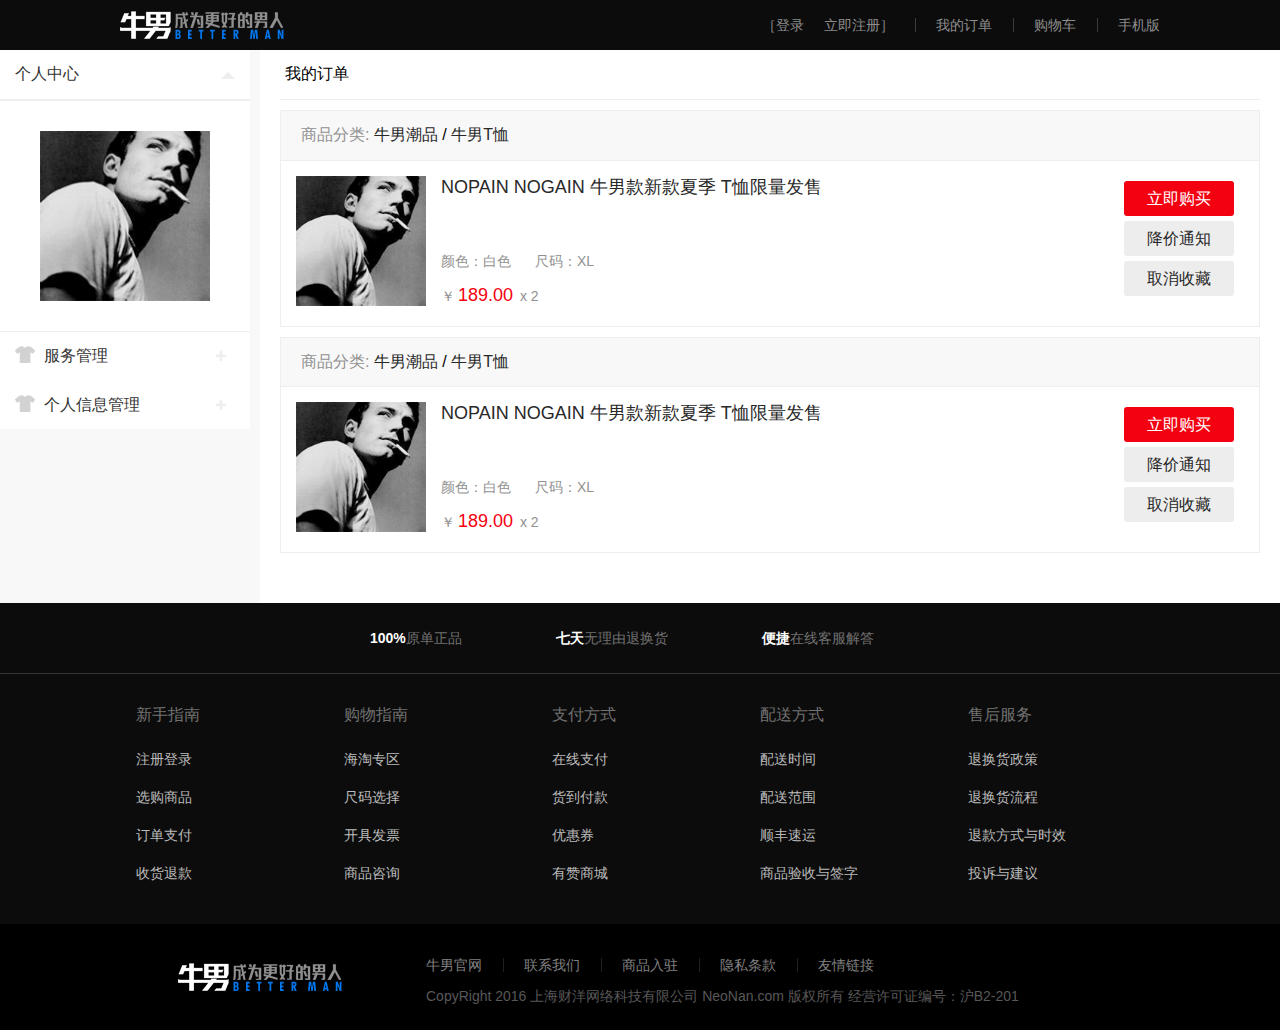
<file: pages/user-my-collection.html>
<!DOCTYPE html>
<html lang="en">
<head>
    <meta charset="UTF-8">
    <title>商城整体布局</title>
    <link rel="stylesheet" href="../css/neat.css">
    <link rel="stylesheet" href="../css/public.css">
    <link rel="stylesheet" href="../css/layout.css">
    <link rel="stylesheet" href="../css/user-public.css"/>
    <link rel="stylesheet" href="../css/user-my-collection.css"/>
</head>
<body>
<div class="header">
    <div class="header-content toCenter">
        <h1 class="logo" title="牛男网商城">
            <a href=""><img src="../image/logo.png" alt="" class="logo-img"></a>
        </h1>
        <div class="small-nav">
            <ul class="nav-wrap clear">
                <li class="nav-item end-item"><a href="">手机版</a></li>
                <li class="nav-item"><a href="">购物车</a></li>
                <li class="nav-item"><a href="">我的订单</a></li>
                <li class="nav-item first-item">［<a href="" class="login">登录</a><a href="" class="regester">立即注册</a>］</li>
            </ul>
        </div>
    </div>
</div>
<div class="content">
    <div class="nn-inner-con">
        <!-- 左边菜单栏-->
        <div class="nn-left-menu pull-left">
            <ul class="nn-all-sort" id="all-sort">
                <li class="list-item">
                    <div class="inner-bar">
                        <span class="txt-title">个人中心</span>
                        <span class="triangle-up pull-right"></span>
                    </div>
                </li>
                <li class="list-item">
                    <div class="avatar-box text-center">
                        <img src="../image/img/head-img.png" alt=""/>
                    </div>
                </li>
                <li class="list-item">
                    <div class="inner-bar">
                        <span class="img-icon">
                            <img src="../image/icon/coat-icon.png" alt=""/>
                        </span>
                        <span class="txt-title">服务管理</span>
                        <span class="pull-right icon-toggle plus-icon"></span>
                    </div>
                    <ul class="sub-menu-list" style="display: none">
                        <li class="sub-list-item">
                            <a href="" class="item-link">
                                <span class="triangle-right pull-left"></span>
                                <span class="sub-list-txt">我的订单</span>
                            </a>
                        </li>
                        <li class="sub-list-item">
                            <a href="" class="item-link">
                                <span class="triangle-right pull-left"></span>
                                <span class="sub-list-txt">我的收藏</span>
                            </a>
                        </li>
                    </ul>
                </li>
                <li class="list-item">
                    <div class="inner-bar">
                        <span class="img-icon">
                            <img src="../image/icon/coat-icon.png" alt=""/>
                        </span>
                        <span class="txt-title">个人信息管理</span>
                        <span class="pull-right icon-toggle plus-icon"></span>
                    </div>
                    <ul class="sub-menu-list" style="display: none">
                        <li class="sub-list-item">
                            <a href="" class="item-link">
                                <span class="triangle-right pull-left"></span>
                                <span class="sub-list-txt">个人资料</span>
                            </a>
                        </li>
                        <li class="sub-list-item">
                            <a href="" class="item-link">
                                <span class="triangle-right pull-left"></span>
                                <span class="sub-list-txt">地址管理</span>
                            </a>
                        </li>
                    </ul>
                </li>


            </ul>
        </div>

        <!-- 右边内容分区栏 -->
        <div class="nn-right-content">

            <div class="nn-collect-list">
                <p class="collect-list-title">
                    <span class="collect-list-title-txt">我的订单</span>
                </p>

                <div class="nn-collect-list-wrap">
                    <div class="collect-list-item">
                        <div class="collect-num-box">
                            <p class="collect-string">
                                <span class="collect-item-txt">商品分类:</span>
                                <span class=""><a href="">牛男潮品</a> / <a href="">牛男T恤</a></span>
                            </p>
                        </div>
                        <div class="collect-item-detail">
                            <div class="collect-cover pull-left">
                                <img src="../image/img/head-img.png" alt=""/>
                            </div>
                            <div class="right-button-group pull-right">
                                <span class="button-item"><a href="javascript:;" class="button current">立即购买</a></span>
                                <span class="button-item"><a href="javascript:;" class="button">降价通知</a></span>
                                <span class="button-item"><a href="javascript:;" class="button">取消收藏</a></span>
                            </div>
                            <div class="main-detail-box">
                                <h3 class="collect-title"><a href="">NOPAIN NOGAIN 牛男款新款夏季 T恤限量发售</a></h3>
                                <p class="size-color">
                                    <span class="color margin-r-20">颜色：白色</span>
                                    <span class="size">尺码：XL</span>
                                </p>
                                <p class="price-wrap margin-t-10">
                                    <span class="unit-price-wrap">
                                        ￥<span class="unit-wrap price">189.00</span> x <span class="item-num">2</span>
                                    </span>
                                </p>
                            </div>
                        </div>
                    </div>

                    <div class="collect-list-item">
                        <div class="collect-num-box">
                            <p class="collect-string">
                                <span class="collect-item-txt">商品分类:</span>
                                <span class=""><a href="">牛男潮品</a> / <a href="">牛男T恤</a></span>
                            </p>
                        </div>
                        <div class="collect-item-detail">
                            <div class="collect-cover pull-left">
                                <img src="../image/img/head-img.png" alt=""/>
                            </div>
                            <div class="right-button-group pull-right">
                                <span class="button-item"><a href="javascript:;" class="button current">立即购买</a></span>
                                <span class="button-item"><a href="javascript:;" class="button">降价通知</a></span>
                                <span class="button-item"><a href="javascript:;" class="button">取消收藏</a></span>
                            </div>
                            <div class="main-detail-box">
                                <h3 class="collect-title"><a href="">NOPAIN NOGAIN 牛男款新款夏季 T恤限量发售</a></h3>
                                <p class="size-color">
                                    <span class="color margin-r-20">颜色：白色</span>
                                    <span class="size">尺码：XL</span>
                                </p>
                                <p class="price-wrap margin-t-10">
                                    <span class="unit-price-wrap">
                                        ￥<span class="unit-wrap price">189.00</span> x <span class="item-num">2</span>
                                    </span>
                                </p>
                            </div>
                        </div>
                    </div>
                </div>

            </div>

        </div>
    </div>
</div>
<div class="footer">
    <!-- 底部导航曲，选择性加入 -->
    <div class="footer-nav">
        <div class="some-intro">
            <div class="intro-item">
                <span class="intro-list"><span class="color-ff-bold">100%</span>原单正品</span>
                <span class="intro-list"><span class="color-ff-bold">七天</span>无理由退换货</span>
                <span class="intro-list"><span class="color-ff-bold">便捷</span>在线客服解答</span>
            </div>
        </div>
        <div class="f-nav-content toCenter clear">
            <div class="f-content-item">
                <div class="f-list-title">
                    新手指南
                </div>
                <p class="n-other-list"><a href="">注册登录</a></p>
                <p class="n-other-list"><a href="">选购商品</a></p>
                <p class="n-other-list"><a href="">订单支付</a></p>
                <p class="n-other-list"><a href="">收货退款</a></p>
            </div>
            <div class="f-content-item">
                <div class="f-list-title">
                    购物指南
                </div>
                <p class="n-other-list"><a href="">海淘专区</a></p>
                <p class="n-other-list"><a href="">尺码选择</a></p>
                <p class="n-other-list"><a href="">开具发票</a></p>
                <p class="n-other-list"><a href="">商品咨询</a></p>
            </div>
            <div class="f-content-item">
                <div class="f-list-title">
                    支付方式
                </div>
                <p class="n-other-list"><a href="">在线支付</a></p>
                <p class="n-other-list"><a href="">货到付款</a></p>
                <p class="n-other-list"><a href="">优惠券</a></p>
                <p class="n-other-list"><a href="">有赞商城</a></p>
            </div>
            <div class="f-content-item">
                <div class="f-list-title">
                    配送方式
                </div>
                <p class="n-other-list"><a href="">配送时间</a></p>
                <p class="n-other-list"><a href="">配送范围</a></p>
                <p class="n-other-list"><a href="">顺丰速运</a></p>
                <p class="n-other-list"><a href="">商品验收与签字</a></p>
            </div>
            <div class="f-content-item">
                <div class="f-list-title">
                    售后服务
                </div>
                <p class="n-other-list"><a href="">退换货政策</a></p>
                <p class="n-other-list"><a href="">退换货流程</a></p>
                <p class="n-other-list"><a href="">退款方式与时效</a></p>
                <p class="n-other-list"><a href="">投诉与建议</a></p>
            </div>
        </div>
    </div>
    <!-- 底部导航区结束 -->
    <div class="footer-content-wrap">
        <div class="foter-content toCenter">
            <div class="footer-logo fl">
                <a href="">
                    <img src="../image/footer-logo.png" alt="" class="footer-lgo-img">
                </a>
            </div>
            <div class="rights">
                <ul class="r-list-wrap clear">
                    <li class="r-list first-list"><a href="">牛男官网</a></li>
                    <li class="r-list"><a href="">联系我们</a></li>
                    <li class="r-list"><a href="">商品入驻</a></li>
                    <li class="r-list"><a href="">隐私条款</a></li>
                    <li class="r-list end-list"><a href="">友情链接</a></li>
                </ul>
                <p class="copyright">CopyRight 2016 上海财洋网络科技有限公司  NeoNan.com 版权所有    经营许可证编号：沪B2-201</p>
            </div>
        </div>
    </div>
</div>
<script src="../js/lib/sea.js"></script>
<script>
    seajs.config({
        base: "../js",
        alias: {
            "jquery": "lib/jquery.min",
            'swiper': 'lib/swiper.min'
        }
    });
    // 加载入口模块
    seajs.use("main/page-user-collection", function(init){
        init.initPage();
    });
</script>
</body>
</html>
</file>
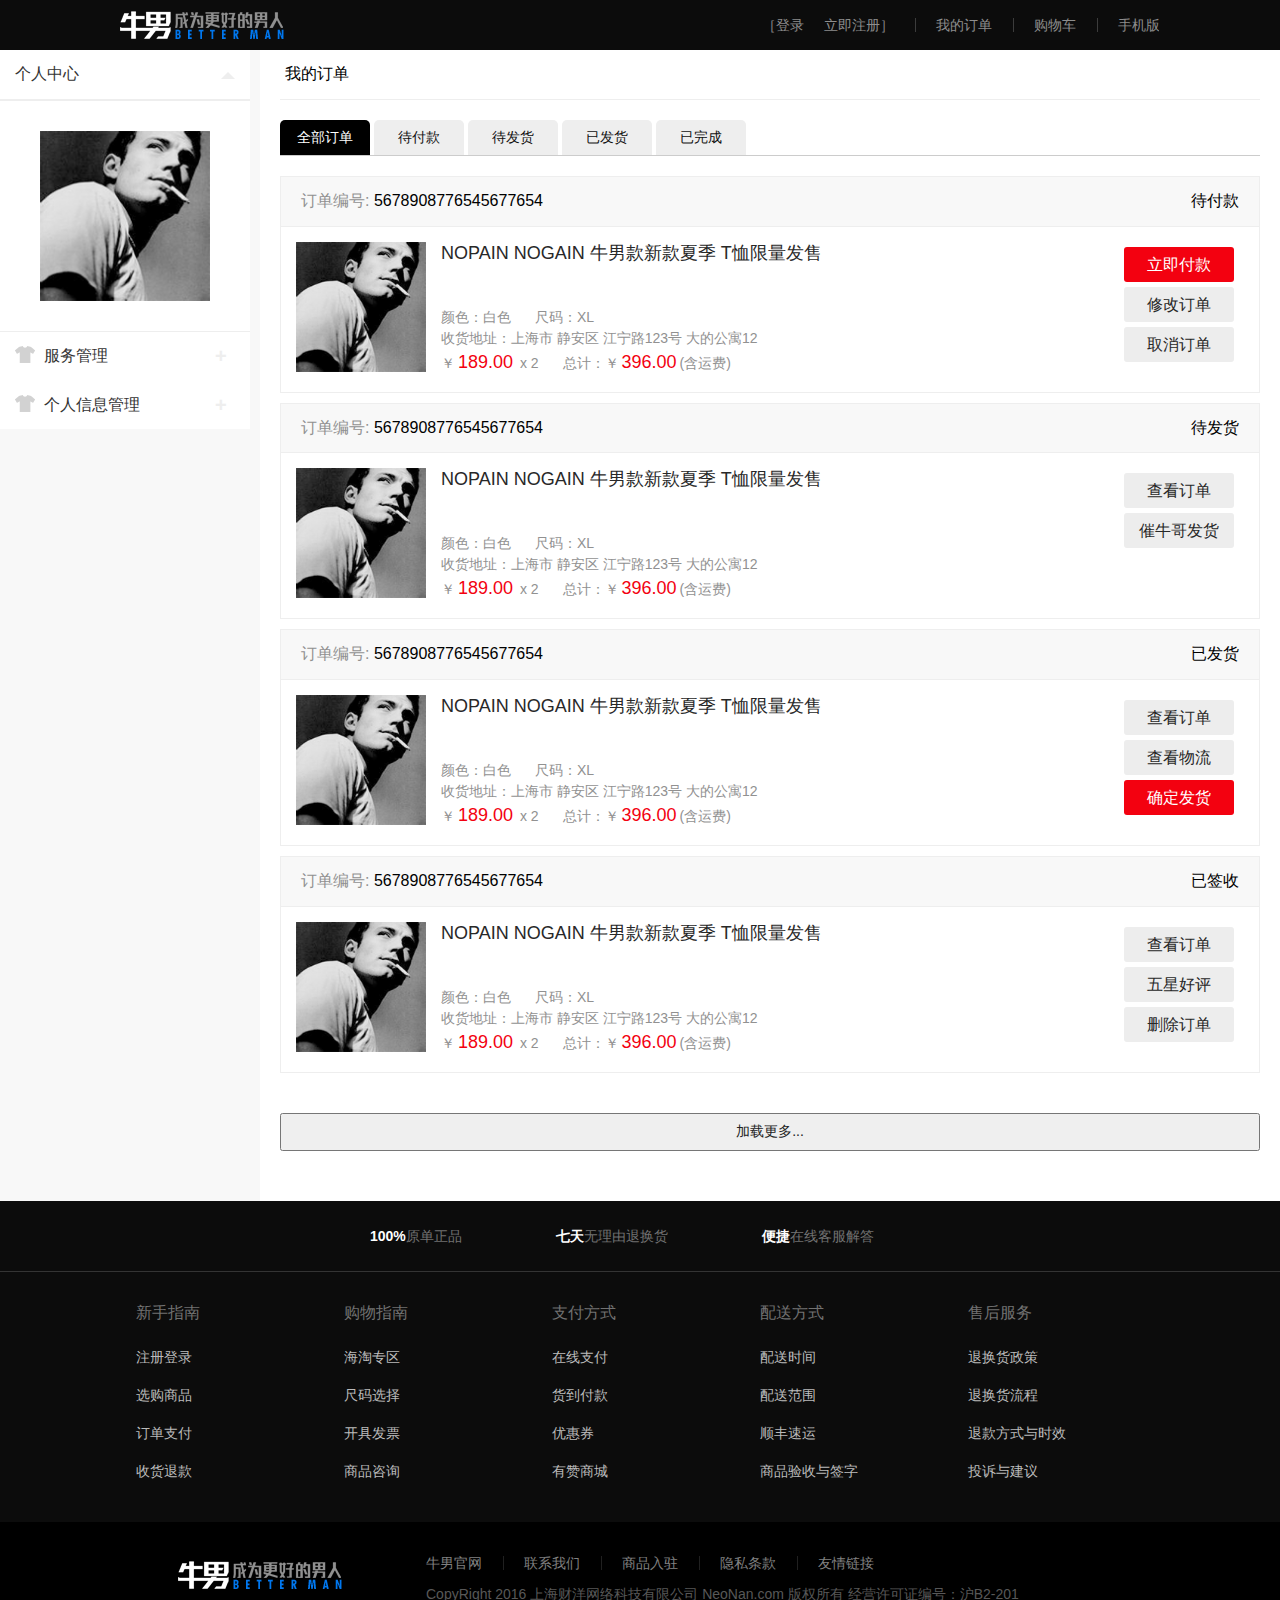
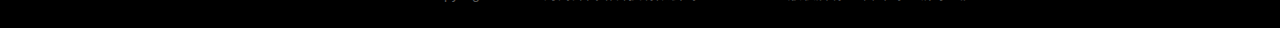
<file: pages/user-order-list.html>
<!DOCTYPE html>
<html lang="en">
<head>
    <meta charset="UTF-8">
    <title>商城整体布局</title>
    <link rel="stylesheet" href="../css/neat.css">
    <link rel="stylesheet" href="../css/public.css">
    <link rel="stylesheet" href="../css/layout.css">
    <link rel="stylesheet" href="../css/user-public.css"/>
    <link rel="stylesheet" href="../css/user-order-list.css"/>
</head>
<body>
<div class="header">
    <div class="header-content toCenter">
        <h1 class="logo" title="牛男网商城">
            <a href=""><img src="../image/logo.png" alt="" class="logo-img"></a>
        </h1>
        <div class="small-nav">
            <ul class="nav-wrap clear">
                <li class="nav-item end-item"><a href="">手机版</a></li>
                <li class="nav-item"><a href="">购物车</a></li>
                <li class="nav-item"><a href="">我的订单</a></li>
                <li class="nav-item first-item">［<a href="" class="login">登录</a><a href="" class="regester">立即注册</a>］</li>
            </ul>
        </div>
    </div>
</div>
<div class="content">
    <div class="nn-inner-con">
        <!-- 左边菜单栏-->
        <div class="nn-left-menu pull-left">
            <ul class="nn-all-sort" id="all-sort">
                <li class="list-item">
                    <div class="inner-bar">
                        <span class="txt-title">个人中心</span>
                        <span class="triangle-up pull-right"></span>
                    </div>
                </li>
                <li class="list-item">
                    <div class="avatar-box text-center">
                        <img src="../image/img/head-img.png" alt=""/>
                    </div>
                </li>
                <li class="list-item">
                    <div class="inner-bar">
                        <span class="img-icon">
                            <img src="../image/icon/coat-icon.png" alt=""/>
                        </span>
                        <span class="txt-title">服务管理</span>
                        <span class="pull-right icon-toggle plus-icon"></span>
                    </div>
                    <ul class="sub-menu-list" style="display: none">
                        <li class="sub-list-item">
                            <a href="" class="item-link">
                                <span class="triangle-right pull-left"></span>
                                <span class="sub-list-txt">我的订单</span>
                            </a>
                        </li>
                        <li class="sub-list-item">
                            <a href="" class="item-link">
                                <span class="triangle-right pull-left"></span>
                                <span class="sub-list-txt">我的收藏</span>
                            </a>
                        </li>
                    </ul>
                </li>
                <li class="list-item">
                    <div class="inner-bar">
                        <span class="img-icon">
                            <img src="../image/icon/coat-icon.png" alt=""/>
                        </span>
                        <span class="txt-title">个人信息管理</span>
                        <span class="pull-right icon-toggle plus-icon"></span>
                    </div>
                    <ul class="sub-menu-list" style="display: none">
                        <li class="sub-list-item">
                            <a href="" class="item-link">
                                <span class="triangle-right pull-left"></span>
                                <span class="sub-list-txt">个人资料</span>
                            </a>
                        </li>
                        <li class="sub-list-item">
                            <a href="" class="item-link">
                                <span class="triangle-right pull-left"></span>
                                <span class="sub-list-txt">地址管理</span>
                            </a>
                        </li>
                    </ul>
                </li>


            </ul>
        </div>

        <!-- 右边内容分区栏 -->
        <div class="nn-right-content">

            <div class="nn-order-list">
                <p class="order-list-title">
                    <span class="order-list-title-txt">我的订单</span>
                </p>
                <p class="nn-order-status">
                    <span class="status-item"><a class="active" href="">全部订单</a></span>
                    <span class="status-item"><a href="">待付款</a></span>
                    <span class="status-item"><a href="">待发货</a></span>
                    <span class="status-item"><a href="">已发货</a></span>
                    <span class="status-item"><a href="">已完成</a></span>
                </p>

                <div class="nn-order-list-wrap" id="nn-order-list-wrap">
                    <div class="order-list-item pending-payment">
                        <div class="order-num-box">
                            <p class="order-status pull-right">待付款</p>
                            <p class="order-string">
                                <span class="order-item-txt">订单编号:</span>
                                <span class="">5678908776545677654</span>
                            </p>
                        </div>
                        <div class="order-item-detail">
                            <div class="order-cover pull-left">
                                <img src="../image/img/head-img.png" alt=""/>
                            </div>
                            <div class="right-button-group pull-right">
                                <span class="button-item"><a href="javascript:;" class="button current">立即付款</a></span>
                                <span class="button-item"><a href="javascript:;" class="button">修改订单</a></span>
                                <span class="button-item"><a href="javascript:;" class="button">取消订单</a></span>
                            </div>
                            <div class="main-detail-box">
                                <h3 class="order-title"><a href="">NOPAIN NOGAIN 牛男款新款夏季 T恤限量发售</a></h3>
                                <p class="size-color">
                                    <span class="color margin-r-20">颜色：白色</span>
                                    <span class="size">尺码：XL</span>
                                </p>
                                <p class="recieve-address">收货地址：上海市 静安区 江宁路123号 大的公寓12</p>
                                <p class="price-wrap">
                                    <span class="unit-price-wrap margin-r-20">
                                        ￥<span class="unit-wrap price">189.00</span> x <span class="item-num">2</span>
                                    </span>
                                    <span class="unit-price-wrap">
                                        总计：￥<span class="unit-wrap price">396.00</span><span class="item-fee-status">(含运费)</span>
                                    </span>
                                </p>
                            </div>
                        </div>
                    </div>

                    <div class="order-list-item being-delivered">
                        <div class="order-num-box">
                            <p class="order-status pull-right">待发货</p>
                            <p class="order-string">
                                <span class="order-item-txt">订单编号:</span>
                                <span class="">5678908776545677654</span>
                            </p>
                        </div>
                        <div class="order-item-detail">
                            <div class="order-cover pull-left">
                                <img src="../image/img/head-img.png" alt=""/>
                            </div>
                            <div class="right-button-group pull-right">
                                <span class="button-item"><a href="javascript:;" class="button">查看订单</a></span>
                                <span class="button-item"><a href="javascript:;" class="button">催牛哥发货</a></span>
                            </div>
                            <div class="main-detail-box">
                                <h3 class="order-title"><a href="">NOPAIN NOGAIN 牛男款新款夏季 T恤限量发售</a></h3>
                                <p class="size-color">
                                    <span class="color margin-r-20">颜色：白色</span>
                                    <span class="size">尺码：XL</span>
                                </p>
                                <p class="recieve-address">收货地址：上海市 静安区 江宁路123号 大的公寓12</p>
                                <p class="price-wrap">
                                    <span class="unit-price-wrap margin-r-20">
                                        ￥<span class="unit-wrap price">189.00</span> x <span class="item-num">2</span>
                                    </span>
                                    <span class="unit-price-wrap">
                                        总计：￥<span class="unit-wrap price">396.00</span><span class="item-fee-status">(含运费)</span>
                                    </span>
                                </p>
                            </div>
                        </div>
                    </div>

                    <div class="order-list-item already-shipped">
                        <div class="order-num-box">
                            <p class="order-status pull-right">已发货</p>
                            <p class="order-string">
                                <span class="order-item-txt">订单编号:</span>
                                <span class="">5678908776545677654</span>
                            </p>
                        </div>
                        <div class="order-item-detail">
                            <div class="order-cover pull-left">
                                <img src="../image/img/head-img.png" alt=""/>
                            </div>
                            <div class="right-button-group pull-right">
                                <span class="button-item"><a href="javascript:;" class="button">查看订单</a></span>
                                <span class="button-item"><a href="javascript:;" class="button">查看物流</a></span>
                                <span class="button-item"><a href="javascript:;" class="button current">确定发货</a></span>
                            </div>
                            <div class="main-detail-box">
                                <h3 class="order-title"><a href="">NOPAIN NOGAIN 牛男款新款夏季 T恤限量发售</a></h3>
                                <p class="size-color">
                                    <span class="color margin-r-20">颜色：白色</span>
                                    <span class="size">尺码：XL</span>
                                </p>
                                <p class="recieve-address">收货地址：上海市 静安区 江宁路123号 大的公寓12</p>
                                <p class="price-wrap">
                                    <span class="unit-price-wrap margin-r-20">
                                        ￥<span class="unit-wrap price">189.00</span> x <span class="item-num">2</span>
                                    </span>
                                    <span class="unit-price-wrap">
                                        总计：￥<span class="unit-wrap price">396.00</span><span class="item-fee-status">(含运费)</span>
                                    </span>
                                </p>
                            </div>
                        </div>
                    </div>

                    <div class="order-list-item already-sign">
                        <div class="order-num-box">
                            <p class="order-status pull-right">已签收</p>
                            <p class="order-string">
                                <span class="order-item-txt">订单编号:</span>
                                <span class="">5678908776545677654</span>
                            </p>
                        </div>
                        <div class="order-item-detail">
                            <div class="order-cover pull-left">
                                <img src="../image/img/head-img.png" alt=""/>
                            </div>
                            <div class="right-button-group pull-right">
                                <span class="button-item"><a href="javascript:;" class="button">查看订单</a></span>
                                <span class="button-item"><a href="javascript:;" class="button comment">五星好评</a></span>
                                <span class="button-item"><a href="javascript:;" class="button">删除订单</a></span>
                            </div>
                            <div class="main-detail-box">
                                <h3 class="order-title"><a href="">NOPAIN NOGAIN 牛男款新款夏季 T恤限量发售</a></h3>
                                <p class="size-color">
                                    <span class="color margin-r-20">颜色：白色</span>
                                    <span class="size">尺码：XL</span>
                                </p>
                                <p class="recieve-address">收货地址：上海市 静安区 江宁路123号 大的公寓12</p>
                                <p class="price-wrap">
                                    <span class="unit-price-wrap margin-r-20">
                                        ￥<span class="unit-wrap price">189.00</span> x <span class="item-num">2</span>
                                    </span>
                                    <span class="unit-price-wrap">
                                        总计：￥<span class="unit-wrap price">396.00</span><span class="item-fee-status">(含运费)</span>
                                    </span>
                                </p>
                            </div>
                        </div>
                    </div>

                </div>

                <div class="nn-loading-more">
                    <button class="loadding-more">加载更多...</button>
                </div>

            </div>

        </div>
    </div>
</div>
<div class="footer">
    <!-- 底部导航曲，选择性加入 -->
    <div class="footer-nav">
        <div class="some-intro">
            <div class="intro-item">
                <span class="intro-list"><span class="color-ff-bold">100%</span>原单正品</span>
                <span class="intro-list"><span class="color-ff-bold">七天</span>无理由退换货</span>
                <span class="intro-list"><span class="color-ff-bold">便捷</span>在线客服解答</span>
            </div>
        </div>
        <div class="f-nav-content toCenter clear">
            <div class="f-content-item">
                <div class="f-list-title">
                    新手指南
                </div>
                <p class="n-other-list"><a href="">注册登录</a></p>
                <p class="n-other-list"><a href="">选购商品</a></p>
                <p class="n-other-list"><a href="">订单支付</a></p>
                <p class="n-other-list"><a href="">收货退款</a></p>
            </div>
            <div class="f-content-item">
                <div class="f-list-title">
                    购物指南
                </div>
                <p class="n-other-list"><a href="">海淘专区</a></p>
                <p class="n-other-list"><a href="">尺码选择</a></p>
                <p class="n-other-list"><a href="">开具发票</a></p>
                <p class="n-other-list"><a href="">商品咨询</a></p>
            </div>
            <div class="f-content-item">
                <div class="f-list-title">
                    支付方式
                </div>
                <p class="n-other-list"><a href="">在线支付</a></p>
                <p class="n-other-list"><a href="">货到付款</a></p>
                <p class="n-other-list"><a href="">优惠券</a></p>
                <p class="n-other-list"><a href="">有赞商城</a></p>
            </div>
            <div class="f-content-item">
                <div class="f-list-title">
                    配送方式
                </div>
                <p class="n-other-list"><a href="">配送时间</a></p>
                <p class="n-other-list"><a href="">配送范围</a></p>
                <p class="n-other-list"><a href="">顺丰速运</a></p>
                <p class="n-other-list"><a href="">商品验收与签字</a></p>
            </div>
            <div class="f-content-item">
                <div class="f-list-title">
                    售后服务
                </div>
                <p class="n-other-list"><a href="">退换货政策</a></p>
                <p class="n-other-list"><a href="">退换货流程</a></p>
                <p class="n-other-list"><a href="">退款方式与时效</a></p>
                <p class="n-other-list"><a href="">投诉与建议</a></p>
            </div>
        </div>
    </div>
    <!-- 底部导航区结束 -->
    <div class="footer-content-wrap">
        <div class="foter-content toCenter">
            <div class="footer-logo fl">
                <a href="">
                    <img src="../image/footer-logo.png" alt="" class="footer-lgo-img">
                </a>
            </div>
            <div class="rights">
                <ul class="r-list-wrap clear">
                    <li class="r-list first-list"><a href="">牛男官网</a></li>
                    <li class="r-list"><a href="">联系我们</a></li>
                    <li class="r-list"><a href="">商品入驻</a></li>
                    <li class="r-list"><a href="">隐私条款</a></li>
                    <li class="r-list end-list"><a href="">友情链接</a></li>
                </ul>
                <p class="copyright">CopyRight 2016 上海财洋网络科技有限公司  NeoNan.com 版权所有    经营许可证编号：沪B2-201</p>
            </div>
        </div>
    </div>
</div>
<!-- 评论框内容 -->
<div class="nn-comment-mask"></div>
<div class="nn-comment-content">
    <div class="close-row clearfix">
        <div class="close-comment pull-right"><img src="../image/icon/comment-close-icon.png" alt=""/></div>
    </div>
    <div class="star-wrap text-center">
        <img src="../image/icon/star-active-icon.png" alt=""/>
        <img src="../image/icon/star-icon.png" alt=""/>
        <img src="../image/icon/star-icon.png" alt=""/>
        <img src="../image/icon/star-icon.png" alt=""/>
        <img src="../image/icon/star-icon.png" alt=""/>
    </div>
    <div class="comment-content">
        <textarea class="content-area" placeholder="请填写评论，感谢您的支持！"></textarea>
    </div>
    <div class="text-center">
        <button class="comment-submit">提交评论</button>
    </div>
</div>

<script src="../js/lib/jquery.min.js"></script>
<script src="../js/user-public.js"></script>
<script>
    (function(){
        $(function(){
            var stars = ['../image/icon/star-active-icon.png', '../image/icon/star-icon.png'];
            var index = 1;      // 默认为1分
            $(".nn-comment-content .star-wrap").on("click", "img", function(){
                index = $(this).index() + 1;
                $(this).prevAll().add(this).attr("src", stars[0]);
                $(this).nextAll().attr("src", stars[1]);
            })
            //  提交评论
            $(".nn-comment-content .comment-submit").on("click", function(){
                var message = $.trim($(".nn-comment-content .content-area").val());
                if(!message){
                    alert("请填写评论信息.");
                    return;
                }
                var comment = {
                    score : index,
                    comment : message
                }
                alert(JSON.stringify(comment))
            })
        })
    })()
</script>
</body>
</html>
</file>
<file: css/neat.css>
body, dl, dd,
ul, ol,
h1, h2, h3, h4, h5, h6, pre,
form, fieldset, legend, input, textarea, optgroup,
p, blockquote, figure, hr, menu, dir,
thead, tbody, tfoot, th, td
{
    margin:0;
    padding:0;
}
ul, ol {
    list-style-type: none;
    list-style-image: none;
}
a {
    text-decoration: none;
    outline: none !important;
    transition: color .2s;
}
a:active {
    background-color: transparent;
}
a:active,
a:hover {
    *outline: 0 none;
    outline: none !important;
}
a:focus {
    outline: 1px dotted;
}
html {
    -ms-text-size-adjust: 100%;
    -webkit-text-size-adjust: 100%;
    text-size-adjust: 100%;
    font-size: 62.5%;
}

body {
    font-size: 14px;
    line-height: 1.8;
}
body,
button,
input,
select,
textarea
{
    font-family: 'helvetica neue',tahoma,'hiragino sans gb',stheiti,'wenquanyi micro hei',\5FAE\8F6F\96C5\9ED1,\5B8B\4F53,sans-serif;
    -ms-text-autospace: ideograph-alpha ideograph-numeric ideograph-parenthesis;
    text-autospace: ideograph-alpha ideograph-numeric ideograph-parenthesis;
}
h1, h2, h3, h4, h5, h6 {
    font-weight: normal;
} 

h1 {
    font-size: 36px;
}

h2 {
    font-size: 30px;
}

h3 {
    font-size: 22px;
}

h4 {
    font-size: 18px;
}

h5 {
    font-size: 14px;
}

h6 {
    font-size: 12px;
}
abbr,
acronym {
    border-bottom: 1px dotted;
    cursor:help;
}
b,
strong {
    font-weight: bold;
}
dfn {
    font-style: italic;
}
hr {
    -moz-box-sizing: content-box;
    box-sizing: content-box;
    height: 0;
}
mark {
    background-color: #D2E5FF;
    color: #000;
}
code,
kbd,
pre,
samp {
    font-family: monaco, menlo, consolas, 'courier new', courier, monospace;
}
pre {
    white-space: pre; 
    white-space: pre-wrap;
    word-wrap: break-word;
    overflow: auto;
}
q {
    quotes: none;
}
q:before,
q:after {
    content: '';
    content: none;
}
small {
    font-size: 85.7%;
}
sub,
sup {
    font-size: 75%;
    line-height: 0;
    position: relative;
    vertical-align: baseline;
}

sup {
    top: -0.5em;
}

sub {
    bottom: -0.25em;
}
table {
    border-collapse: collapse;
    border-spacing: 0;
}
th {
    text-align: left;
}
table th,
table td {
    border: 1px solid #ddd;
    padding: 8px 10px;
}
table th {
    font-weight: inherit;
    border-bottom-width: 2px;
    border-bottom-color: #ccc;
}
img {
    border: 0 none;
    width: auto\9;
    height: auto;
    /*max-width: 100%;*/
    vertical-align: top;
    -ms-interpolation-mode: bicubic;
}
svg:not(:root) {
    overflow: hidden;
}
fieldset {
    border: 1px solid #c0c0c0;
    margin: 0 2px;
    padding: 0.35em 0.625em 0.75em;
}
legend {
    border: 0 none;
    white-space: normal;
    *margin-left: -7px;
}
button,
input,
select,
textarea {
    font-family: inherit;
    font-size: 100%;
    margin: 0;
    vertical-align: baseline;
    *vertical-align: middle;
}
input,
button {
    *overflow: visible;
}
button,
select {
    text-transform: none;
}
button,
html input[type="button"],
input[type="reset"],
input[type="submit"] {
    -webkit-appearance: button;
    cursor: pointer;
}
button[disabled],
input[disabled] {
    cursor: default;
}
input[type="checkbox"],
input[type="radio"] {
    box-sizing: border-box;
    padding: 0;
    *height: 13px;
    *width: 13px;
}   
input[type="search"] {
    -webkit-appearance: textfield;
    -moz-box-sizing: content-box;
    -webkit-box-sizing: content-box;
    box-sizing: content-box;
}
input[type="search"]::-webkit-search-decoration
{
    -webkit-appearance: none;
}
button::-moz-focus-inner,
input::-moz-focus-inner {
    border: 0;
    padding: 0;
}
button:focus {
    outline: none;
}
input[type="number"]::-webkit-inner-spin-button,
input[type="number"]::-webkit-outer-spin-button {
    height: auto;
}
textarea {
    overflow: auto;
    resize: vertical;
}
select:disabled option:checked,
option:disabled:checked {
    color: #D2D2D2;
}
@media screen and (-webkit-min-device-pixel-ratio:0) {
    input {
        line-height: normal !important;
    }
}
input::-moz-placeholder, textarea::-moz-placeholder {
    color: darkGray;
    opacity: 1;
}
label {
    cursor: pointer;
}
select[size],
select[multiple],
select[size][multiple] {
    border: 1px solid #AAA;
    padding:0;
}
article,
aside,
details,
figcaption,
figure,
footer,
header,
hgroup,
main,
nav,
section,
summary {
    display: block;
}
audio,
canvas,
video,
progress {
    display: inline-block;
    vertical-align: baseline;
}
audio:not([controls]) {
    display: none;
    height: 0;
}
[hidden], template {
    display: none;
}
[draggable] {
    cursor: move;
}
dialog {
    border: 1px solid;
    padding: 0;
    margin: auto;
    position: absolute;
    left: 0;
    right: 0;
    top: 0;
    bottom: 0;

    width: -moz-fit-content;
    width: -webkit-fit-content;
    width: fit-content;
    height: -moz-fit-content;
    height: -webkit-fit-content;
    height: fit-content;
}

dialog::backdrop {
    position: fixed;
    top: 0;
    bottom: 0;
    left: 0;
    right: 0;
    background-color: rgba(0, 0, 0, .3);
}
</file>
<file: css/public.css>
.pull-left {float: left;}
.pull-right {float: right;}
.clearfix {*zoom: 1;}
.clearfix:after {
    content: "";display: table;clear: both;}
.after-line {position: relative;}
.after-line:after {
    position: absolute;
    right: 0;top: 20px;
    bottom: 20px;
    width: 1px;
    background-color: #e3e3e3;
    content: "";}
.text-center {
    text-align: center;}
.text-right {
    text-align: right;}
.text-none {
    text-indent: -9999px;}
.po-rel {
    position: relative;}
.border-circle {
    border-radius: 50%;
    overflow: hidden;}
.border-b {
    border-bottom: 1px solid #eee;}
.border-t {
    border-top: 1px solid #eee;}
.border-all {
    border: 1px solid #eee;}

/* margin �� padding */
.margin-tb-20 {margin: 20px 0;}
.margin-t-5 {margin-top: 5px;}
.margin-t-10 {margin-top: 10px;}
.margin-t-15 {margin-top: 15px;}
.margin-t-20 {margin-top: 20px;}
.margin-b-5 {margin-bottom: 5px;}
.margin-b-10 {margin-bottom: 10px;}
.margin-b-15 {margin-bottom: 15px;}
.margin-b-20 {margin-bottom: 20px;}
.margin-l-5 {margin-left: 5px;}
.margin-l-10 {margin-left: 10px;}
.margin-l-15 {margin-left: 15px;}
.margin-l-20 {margin-left: 20px;}
.margin-r-5 {margin-right: 5px;}
.margin-r-10 {margin-right: 10px;}
.margin-r-15 {margin-right: 15px;}
.margin-r-20 {margin-right: 20px;}
.margin-5 {margin: 5px;}
.margin-10 {margin: 10px;}
.margin-15 {margin: 15px;}
.margin-20 {margin: 20px;}

.padding-t-5 {padding-top: 5px;}
.padding-t-10 {padding-top: 10px;}
.padding-t-15 {padding-top: 15px;}
.padding-t-20 {padding-top: 20px;}
.padding-b-5 {padding-bottom: 5px;}
.padding-b-10 {padding-bottom: 10px;}
.padding-b-15 {padding-bottom: 15px;}
.padding-b-20 {padding-bottom: 20px;}
.padding-l-5 {padding-left: 5px;}
.padding-l-10 {padding-left: 10px;}
.padding-l-15 {padding-left: 15px;}
.padding-l-20 {padding-left: 20px;}
.padding-r-5 {padding-right: 5px;}
.padding-r-10 {padding-right: 10px;}
.padding-r-15 {padding-right: 15px;}
.padding-r-20 {padding-right: 20px;}
.padding-5 {padding: 5px;}
.padding-10 {padding: 10px;}
.padding-15 {padding: 15px;}
.padding-20 {padding: 20px;}



/* դ�񲼾� */
.pb-row, .pb-center-row {
    display: block;
    width: 100%;}
.pb-row:after, .pb-center-row:after {
    content: "";display: table;clear: both;}
.pb-col-1,.pb-col-2,.pb-col-3,.pb-col-4,.pb-col-5,
.pb-col-6,.pb-col-7,.pb-col-8,.pb-col-9,.pb-col-10,
.pb-col-11,.pb-col-12 {
    float: left;}
.pb-center-row .pb-col-1,.pb-center-row .pb-col-2,.pb-center-row .pb-col-3,.pb-center-row .pb-col-4,.pb-center-row .pb-col-5,
.pb-center-row .pb-col-6,.pb-center-row .pb-col-7,.pb-center-row .pb-col-8,.pb-center-row .pb-col-9,.pb-center-row .pb-col-10,
.pb-col-11,.pb-col-12 {
    text-align: center;}
.pb-col-1 {
    width: 12%;}
.pb-col-2 {
    width: 16.67%;}
.pb-col-3 {
    width: 25%;}
.pb-col-4 {
    width: 33.333%;}
.pb-col-5 {
    width: 41.667%;  }
.pb-col-6 {
    width: 50%;  }
.pb-col-7 {
    width: 58.333%;  }
.pb-col-8 {
    width: 66.667%;  }
.pb-col-9 {
    width: 75%;  }
.pb-col-10 {
    width: 83.333%;  }
.pb-col-11 {
    width: 91.667%;  }
.pb-col-12 {
    width: 100%;  }

.triangle-up {
    display: block;
    width: 0;
    height: 0;
    border: 7px solid #eee;
    border-top-color: transparent;
    border-left-color: transparent;
    border-right-color: transparent;
}
.triangle-right {
    display: block;
    width: 0;
    height: 0;
    border: 7px solid #eee;
    border-top-color: transparent;
    border-bottom-color: transparent;
    border-right-color: transparent;
}
.plus-icon {
    position: relative;
}
.plus-icon:after {
    content: "+";
    position: absolute;
    top: 0;
    left: 0;
}
.subtraction-icon {
    position: relative;
}
.subtraction-icon:after {
    content: "-";
    position: absolute;
    top: -1px;
    left: 0;
}











/* ��ť  Ĭ�ϰ�ť��ʽ*/
.pb-btn {
    -webkit-box-sizing: content-box;
    -moz-box-sizing: content-box;
    box-sizing: content-box;
    display: inline-block;
    border: 1px solid #ddd;
    *border: 0 none;
    -webkit-border-radius: 2px;
    -moz-border-radius: 2px;
    border-radius: 2px;
    *margin-right: .3em;
    margin-bottom: 0;
    padding: 0 10px;
    *padding: 1px 10px;
    width: auto;
    height: 21px;
    line-height: 21px;
    font-size: 12px;
    font-weight: bold;
    cursor: pointer;
    border-bottom-color: #bbb !important;
    background-color: #f4f4f4;
    background-image: -moz-linear-gradient(top, #f8f8f8, #eeeeee);
    background-image: -ms-linear-gradient(top, #f8f8f8, #eeeeee);
    background-image: -webkit-gradient(linear, 0 0, 0 100%, from(#f8f8f8), to(#eeeeee));
    background-image: -webkit-linear-gradient(top, #f8f8f8, #eeeeee);
    background-image: -o-linear-gradient(top, #f8f8f8, #eeeeee);
    background-image: linear-gradient(top, #f8f8f8, #eeeeee);
    background-repeat: repeat-x;  }

.pb-btn, .pb-btn:hover, .pb-btn:visited {
    color: #333 !important;}
.pb-btn:hover {
    box-shadow: none;
    background-color: #ededed;
    background-image: -moz-linear-gradient(top, #f2f2f2, #e6e6e6);
    background-image: -ms-linear-gradient(top, #f2f2f2, #e6e6e6);
    background-image: -webkit-gradient(linear, 0 0, 0 100%, from(#f2f2f2), to(#e6e6e6));
    background-image: -webkit-linear-gradient(top, #f2f2f2, #e6e6e6);
    background-image: -o-linear-gradient(top, #f2f2f2, #e6e6e6);
    background-image: linear-gradient(top, #f2f2f2, #e6e6e6);
    background-repeat: repeat-x;  }
.pb-btn:active {
    background-color: #ebebeb;
    background-image: -moz-linear-gradient(top, #e6e6e6, #f2f2f2);
    background-image: -ms-linear-gradient(top, #e6e6e6, #f2f2f2);
    background-image: -webkit-gradient(linear, 0 0, 0 100%, from(#e6e6e6), to(#f2f2f2));
    background-image: -webkit-linear-gradient(top, #e6e6e6, #f2f2f2);
    background-image: -o-linear-gradient(top, #e6e6e6, #f2f2f2);
    background-image: linear-gradient(top, #e6e6e6, #f2f2f2);
    background-repeat: repeat-x;  }
</file>
<file: css/layout.css>
.fl{
	float: left;
}
.fr{
	float: right;
}
.clear{
	zoom: 1;
}
.clear:after{
	content: "";
	display: block;
	clear: both;
}
body{
	font-size: 14px;
}
.header{
	height: 50px;
	background-color: #0c0c0c;
	min-width: 1040px;
}
.toCenter{
	width: 1040px;
	margin: 0 auto;
}
.header-content{
	height: 50px;
}
.logo{
	height: 50px;
	float: left;
	overflow: hidden;
}
.logo-img{
	vertical-align: top;
	height: 28px;
	margin: 11px 0;
}
.small-nav{
	float: right;
	height: 50px;
	width: 400px;
}
.nav-item{
	padding-right: 22px;
	padding-left: 20px;
	position: relative;
	height: 50px;
	color: #8d8d8d;
	float: right;
}
.nav-item:after{
	content: "";
	width: 1px;
	height: 14px;
	background-color: #3c3c3c;
	position: absolute;
	right: 0;
	top: 50%;
	margin-top: -7px;
}
.nav-item a{
	color: #8d8d8d;
	line-height: 50px;
	outline: none;
}
.nav-item a:hover {
	color: #fff;
}
.nav-wrap{
	height: 50px;
}
.end-item{
	padding-right: 0;
}
.first-item{
	padding-left: 0;
}
.end-item:after{
	background-color: #0c0c0c;
}
.login{
	margin-right: 20px;
}
.footer{
	min-width: 1040px;
}
.footer-nav{
	min-width: 1040px;
	background-color: #0c0c0c;
	padding-bottom: 32px;
}
.some-intro{
	height: 70px;
	border-bottom: 1px solid #343434;
}
.intro-item{
	width: 630px;
	margin: 0 auto;
	height: 70px;
}
.color-ff-bold{
	color: #fff;
	font-weight: bold;
}
.intro-list{
	padding: 0 45px;
	line-height: 70px;
	color: #717171;
}
.f-nav-content{
	padding-top: 16px;
}
.f-content-item{
	width: 20%;
	float: left;
	text-align: left;
}
.f-list-title{
	padding-left: 16px;
	line-height: 50px;
	font-size: 16px;
	color: #717171;
}
.n-other-list a{
	padding-left: 16px;
	line-height: 38px;
	color: #bbbbbb;
	outline: none;
}
.n-other-list a:hover{
	color: #fff;
}
.footer-content-wrap{
	background-color: #000000;
	min-width: 1040px;
	height: 106px;
}
.rights{
	overflow: hidden;
	padding-left: 84px;
	padding-top: 26px;
	height: 82px;
}
.footer-logo{
	height: 106px;
}
.footer-lgo-img{
	height: 28px;
	margin: 39px 0 39px 58px;
}
.r-list{
	position: relative;
	float: left;
	height: 30px;
	padding-right: 22px;
	padding-left: 20px;
}
.r-list:after{
	content: "";
	position: absolute;
	width: 1px;
	height: 14px;
	background-color: #202020;
	top: 50%;
	right: 0;
	margin-top: -7px;
}
.r-list a{
	color: #808080;
	line-height: 30px;
}
.r-list a:hover{
	color: #fff;
}
.first-list{
	padding-left: 0px;
}
.end-list{
	padding-right: 0px;
}
.end-list:after{
	width: 0px;
}
.copyright{
	color: #585858;
	line-height: 32px;
}
.content{
	background-color: #f8f8f8
}
</file>
<file: css/login.css>
.nn-inner-con {
	background: #f8f8f8;
	    padding: 30px 0;
}
.nn-left-ad {
    width: 580px;
    height: 500px;
}
.inner-add-box {
    width: 100%;
    height: 380px;
    background: #e2e2e2;
    color: #fff;
    margin-top: 60px;
    text-align: center;
    box-sizing: border-box;
    padding: 100px 0;
}




.nn-login-box {
    min-height: 510px;
    margin-left: 580px;
    background: #fff;
}
.login-inner-box {
    background-color: #fff;
    padding: 25px;
}
.login-inner-box h2 {
    font-weight: bold;
    padding: 10px 0 20px 0;
    color: #333;
}
.login-inner-box .input-row {
    margin: 23px 10px;

}
.login-inner-box input[type="text"],
.login-inner-box input[type="password"] {
    padding: 10px 15px;
    box-sizing: border-box;
    width: 100%;
}
.input-row.checkbox-row input {
    vertical-align: 1px;
}
.input-row.checkbox-row label {
    font-weight: bold;
    color: #333;
    font-size: 13px;
}
.button-group {
    margin: 20px 10px 10px 10px;
}
.button-group button.login-btn {
    width: 100%;
    box-sizing: border-box;
    color: #fff;
    background: #f30110;
    border: none;
    border-radius: 3px;
    height: 40px;
}
.button-group button.login-btn:active {
    background: #B94249;
}
.button-group button.login-btn:focus {
	outline: none;
}

.forgot-link {
	color: #8e8e8e;    padding: 0 7px;
    font-size: 12px;
}
.forgot-link.after-line:after {
    right: 0;
    top: 0;
    bottom: 0;
    background-color: #8e8e8e;
}
a.fast-login {
    padding: 0px 20px 0 12px;
    font-size: 12px;
}

/* 注册样式 */
.nn-rules {
    color: #333;
    padding-left: 5px;
    text-decoration: underline;
}
.code-row {

}
.input-row.code-row input {
    width: 250px;
}
.input-row.code-row button {
    width: 135px;
    box-sizing: border-box;
    color: #fff;
    background: #333333;
    border: none;
    border-radius: 3px;
    height: 38px;
    vertical-align: 2px;
}
.input-row.code-row button:active {
    background: #484444;
}
.input-row.code-row button:focus {
    outline: none;
}
</file>
<file: css/goods-detail.css>
.detail-content{
	padding-top: 10px;
	background-color: #f8f8f8;
	margin-bottom: 44px;
}
.de-info{
	overflow: hidden;
}
.detail-pic{
	width: 427px;
	background-color: #fff;
	position: relative;
}
.big-pic{
	position: relative;
}
.de-info{
	background-color: #f8f8f8;
	padding-left: 38px;
	padding-right: 50px;
}
/*图片放大镜效果css*/
.preview{width:427px; height:388px; position: relative;}
.smallImg{position: absolute; top: 0; right: 0; bottom: 0; background-color:#f8f8f8; padding:17px 0px 17px 10px;  overflow:hidden;width: 92px;}
#imageMenu {width:92px;margin-left:0;position: absolute;top: 17px;right: 0;bottom:17px;z-index: 10000;overflow: hidden;}
#imageMenu li {height:110px; width:92px;overflow:hidden;text-align:center;margin-bottom: 12px;}
#imageMenu li img{width:92px; height:110px;cursor:pointer;}
#imageMenu li#onlickImg img, #imageMenu li:hover img{ width:86px; height:104px; border:3px solid #959595;}
.bigImg{position:relative; float:left; width:325px; height:388px; overflow:hidden;}
.bigImg #midimg{width:325px; height:388px;}
.bigImg #winSelector{width:200px; height:180px;}
#winSelector{position:absolute; cursor:crosshair; filter:alpha(opacity=15); -moz-opacity:0.15; opacity:0.15; background-color:#000; border:1px solid #fff; display: none;}
#bigView{position:absolute;overflow: hidden; z-index:999;display: none;}
#bigView img{position:absolute;}
.per-img-wrap{
	position: absolute;
	top: 0;
	left: 0;
	right: 0;
	height: 17px;
	background-color: #f8f8f8;
}
.next-img-wrap{
	position: absolute;
	bottom: 0;
	left: 0;
	right: 0;
	height: 17px;
	background-color: #f8f8f8;
}
.per-img{
	width: 11px;
	height: 6px;
	position: absolute;
	top: 0px;
	left: 50%;
	margin-left:-5px;
	background: url(../image/icon/pre-img.png) center 0 no-repeat;
	cursor: pointer;
}
.next-img{
	width: 11px;
	height: 6px;
	position: absolute;
	bottom: 0px;
	left: 50%;
	margin-left:-5px;
	background: url(../image/icon/next-img.png) center 0 no-repeat;
	cursor: pointer;
}
.list-ul{
	position: absolute;
	top: 0;
	left: 0;
	right: 0;
	bottom: 0;
}
.b-title{
	font-size: 26px;
	color: #232323;
	line-height: 28px;
}
.b-qu{
	font-size: 18px;
	color: #888888;
	line-height: 42px;
	padding-bottom: 20px
}
.b-price{
	line-height: 38px;
	font-size: 18px;
	color: #232323;
	border-bottom: 1px solid #ebebeb;
}
.price-value-now{
	font-size: 26px;
	color: #f30110;
}
.on-market{
	color: #888
}
.add-cart{
	padding-top: 75px;
	padding-left:22px;
}
.add-car-tips{
	padding-left: 52px;
	background:url(../image/icon/add-cart-su.png) 0 center no-repeat;
	font-size: 16px;
}
.tips-value{
	color: #232323;
}
.cart-info{
	color: #7f7f7f;
}
.cart-info span{
	color: #f30110;
}
.btn-row{
	padding-top: 72px;
}
.btn-row a{
	display: inline-block;
	height: 48px;
	border-radius: 2px;
	line-height:48px;
	color: #fff;
	font-size: 18px;
	padding: 0 48px 0 30px;
	position: relative;
}
.to-buy{
	margin-right: 20px;
	background-color: #0c0c0c
}
.continue-find{
	background-color: #f30110
}
.btn-row a span{
	position: absolute;
	width: 9px;
	height: 16px;
	background:url(../image/icon/right-arrow.png) 0 center no-repeat;
	top: 50%;
	margin-top: -8px;
	right:22px;
}
.choose-goods{
	padding-top: 26px;
}
.item{
	font-size: 14px;
	color: #898989;
}
.c-color{
	padding-bottom: 16px;
}
.c-color .c-color-item{
	cursor: pointer;
	display: inline-block;
	border:1px solid #cecece;
	width: 43px;
	height: 43px;
}
.c-color .active{
	border:2px solid #0c0c0c;
	width: 41px;
	height: 41px
}
.c-color-text{
	line-height: 45px;
	vertical-align: top;
}
.c-color .c-color-item:hover{
	border:2px solid #0c0c0c;
	width: 41px;
	height: 41px
}
.c-size-item{
	cursor: pointer;
	width: 39px;
	height: 27px;
	border:1px solid #cecece;
	line-height: 27px;
	text-align: center;
	color: #a7a7a7;
	display: inline-block;
}
.c-size{
	padding-bottom: 24px;
}
.c-size .active{
	color: #fff;
	background-color:#000;
	border-color:#000;
}
.c-size-item:hover{
	color: #fff;
	background-color:#000;
	border-color:#000;
}
.c-size-text{
	vertical-align: top;
	line-height:29px;
}
.c-num{
	padding-bottom: 36px;
	font-size: 0;
}
.c-num-item{
	cursor: pointer;
	font-size: 14px;
	display: inline-block;
	text-align: center;
	line-height: 27px;
	height: 27px;
	border:1px solid #cecece;
}
.c-num-text{
	font-size: 14px;
	vertical-align: top;
	line-height: 29px;
}
.end-all{
	margin-left:-1px;
	width: 56px;
}
.plus{
	margin-left: 4px;
}
.plus,.add{

	width: 26px;
}
.add{
	margin-left: -1px;
}
.buy-btn a{
	position: relative;
	display: inline-block;
	height: 48px;
	line-height: 48px;
	color: #fff;
	font-size: 18px;
	border-radius: 3px;
}
.buy{
	margin-right: 10px;
	padding: 0 62px 0 45px;
	background: url(../image/icon/buy-next-icon.png) 150px center no-repeat #f30110;
}
.collect{
	background: url(../image/icon/collect-icon.png) 20px center no-repeat #b5b5b5;
	padding: 0 28px 0 48px;
}
.more-detail{
	background-color: #f8f8f8;
}
.colorfff{
	background-color: #fff;
}
.main-tab-wrap{
}
.tabs{
	width: 395px;
	margin:0 auto;
}
.tab-item{
	float: left;
}
.tab-item a{
	display: inline-block;
	line-height: 62px;
	font-size: 16px;
	color: #8d8c8c
}
.tab-item .active{
	color: #232323;
	border-bottom: 2px solid #f30110;
}
.tab1{
	position: relative;
	padding-right: 26px;
}
.tab2{
	padding-left: 26px
}
.tab1:after{
	content: "";
	position: absolute;
	background-color: #e7e7e7;
	width: 1px;
	height: 28px;
	top: 50%;
	margin-top: -14px;
	right: 0;
}
.good-basic-info{
	padding: 38px 0 55px 0;
}
.gbi-item{
	box-sizing: border-box;
	float: left;
	width: 25%;
	color: #777777;
	font-size: 14px;
	border-right: 1px solid #ededed
}
.gbi-item p{
	padding-left: 35%;
}
.gbi-item-bold{
	font-weight: bold;
}
.without-border{
	border:0;
}
.add-margin{
	margin:0 24px;
	border-bottom: 1px solid #eaeaea
}
.size-info{
	margin-top:40px;
}
.tab-wrap{
	margin:0 24px;
	border-bottom: 1px solid #eaeaea
}
.tab-text{
	width: 156px;
	line-height: 62px;
	border-bottom:2px solid #f30110;
	text-align: center;
	font-size: 16px;
	color: #232323;
	margin:0 auto;
}
.side-detail{
	padding: 52px 0 64px 0
}
.goods-copy-right{
	font-size: 14px;
	color: #d1d1d1;
	line-height: 26px;
	text-align: center;
}
.goods-pic{
	padding-bottom: 86px;
}
.commet-wrap{
	padding: 0 66px;
}
.uer-head-pic{
	float: left;
	width: 87px;
}
.c-time-star{
	float: right;
	width: 130px;
}
.nopadding{
	padding: 0;
}
.c-commet-body{
	padding-top: 44px;
	padding-left: 18px;
	padding-right: 20px;
	overflow: hidden;
}
.head-wrap{
	overflow: hidden;
	width: 86px;
	height: 86px;
	border-radius: 50%;
	margin: 44px 0 32px 0;
}
.head-pic{
	display: block;
	width: 86px;
	height: 86px;
	overflow: hidden;
}
.c-user-name{
	padding-left: 20px;
	font-size: 16px;
	color: #939393;
	background:url(../image/icon/user-ison.png) 0 center no-repeat;
}
.c-con{
	font-size: 18px;
	color: #232323;
}
.c-style{
	font-size: 16px;
	color: #939393;
}
.y-star,.b-star{
	margin-right:2px;
	display: inline-block;
	width: 20px;
	height: 20px;
	background-size: cover;
}
.c-star{
	margin-top: 42px;
}
.y-star{
	background: url(../image/icon/y-star.png) center center no-repeat;
}
.b-star{
	background: url(../image/icon/b-star.png) center center no-repeat;
}
.commet-time{
	padding-right: 8px;
	font-size: 16px;
	color: #939393;
	text-align: right;
}
</file>
<file: css/order-detail.css>
.nn-inner-con {
    background: #f8f8f8;
    color: #2b2b2b;
}

/* 地址样式 */
.nn-address-list {
    background: #fff;
}
.address-list-item {
    margin-top: 10px;
}
.address-list-item .address-num-box {
    background-color: #fff;
    padding: 10px 20px;
    border-bottom: 1px solid #eee;
    font-size: 16px;
}
.address-list-item .address-num-box .address-string a {
    color: #282828;
}
.address-list-item .address-item-detail {
    padding: 20px 35px;
}
.address-list-item .right-button-group {
    width: 120px;
    text-align: center;
    position: relative;
    top: 40px;
}

.address-list-item .right-button-group .button-item {
    display: block;
}
.address-list-item .right-button-group .button {
    width: 110px;
    background: #ededed;
    color: #282828;
    border: none;
    font-size: 16px;
    height: 35px;
    margin: 5px 0;
    border-radius: 3px;
    overflow: hidden;
    display: block;
    line-height: 35px;
}
.address-list-item .right-button-group .button:active {
    background: #FBF0F0;
}
.address-list-item .right-button-group .button:focus {
    outline: none;
}
.address-list-item .right-button-group .button.current {
    background: #f30110;
    color: #fff;
}
.address-list-item .right-button-group .button.current:active {
    background: #EF3F4A;
}
.address-list-item span.address-info-title {
    color: #919191;
}
.price-style {
    font-size: 18px;color: #f30110;
}
.sub-title-style {
    font-size: 14px;color: #919191;
}


.order-detail-wrap {
    margin-top: 15px;
}
.order-list-bar {
    background-color: #fff;
    padding: 0 15px;
}
.order-list-bar .title-bar {
    padding: 10px 0;
    border-bottom: 1px solid #eee;
}
.order-list-bar .title-bar span {
    text-align: center;
}
.order-list-bar .first-col-item {
    width: 140px;
}
.order-list-bar span.second-col-item {
    width: 400px;
}
.order-list-bar span.third-col-item {
    width: 140px;
}
.order-list-bar span.fourth-col-item {
    width: 150px;
}
.order-list-bar span.fifth-col-item {
    width: 140px;
}
.order-list-bar .detail-bar {
    padding: 15px 0;
    height: 140px;
}
.order-list-bar .detail-bar span{
    box-sizing: border-box;
}
.order-list-bar .detail-bar .first-col-item {
    height: 140px;
    overflow: hidden;
    padding: 5px;
}
.order-list-bar .detail-bar .first-col-item img {
    height: 100%;
    width: 100%;
}
.order-list-bar .detail-bar p.item-title {
    min-height: 55px;
    max-height: 87px;
    overflow: hidden;
    line-height: 1.4;
}
.order-list-bar .detail-bar p.item-title a {
    color: #282828;
    font-size: 16px;
}
.order-list-bar .detail-bar p.item-title a:hover {
    text-decoration: underline;
}
.order-list-bar .detail-bar span.second-col-item {
    padding: 20px 10px;
    height: 140px;
}
.order-list-bar .detail-bar span.third-col-item {
    height: 140px;
    line-height: 140px;
}
.order-list-bar .detail-bar span.fifth-col-item {
    height: 140px;
    line-height: 140px;
}
.order-list-bar .detail-bar span.fourth-col-item {
    height: 140px;
    padding: 57px 0;
}
.order-list-bar .detail-bar span.item-color {
    padding-right: 30px;
}

.order-total-box {
    padding: 20px 30px;
    background: #fff;
    margin-top: 15px;
}
.order-total-box span {
    padding: 0 10px;
}
.order-total-box span.price-style {
    padding: 0 5px 0 0;
}
.order-total-box .button-group {
    margin-top: 20px;
}
button.fast-payment {
    width: 140px;
    box-sizing: border-box;
    color: #fff;
    background: #f30110;
    border: none;
    border-radius: 3px;
    height: 40px;
}
button.fast-payment:active {
    background: #B94249;
}


/* shopping cart 样式添加重置
 */
.shopping-cart span.checkbox-col-item {
    width: 40px;
}
.shopping-cart .detail-bar span.checkbox-col-item {
    height: 120px;
    line-height: 120px;
}
.shopping-cart .detail-bar {
    border-bottom: 1px solid #eee;
    height: 120px;
}
.shopping-cart .detail-bar:last-child {
    border-bottom: none;
}
.shopping-cart .first-col-item {
    width: 130px;
}
.shopping-cart span.second-col-item {
    width: 300px;
}
.shopping-cart span.third-col-item {
    width: 130px;
}
.shopping-cart span.fourth-col-item {
    width: 135px;
}
.shopping-cart span.fifth-col-item {
    width: 130px;
}
.shopping-cart span.button-col-item {
    width: 145px;
    text-align: center;
}

.shopping-cart .detail-bar .first-col-item {
    height: 120px;
}
.shopping-cart .detail-bar span.second-col-item {
    height: 120px;
}
.shopping-cart .detail-bar span.third-col-item,
.shopping-cart .detail-bar span.fifth-col-item{
    height: 120px;
    line-height: 120px;
}
.shopping-cart .detail-bar span.fourth-col-item {
    height: 120px;
    padding: 47px 0;
}
.shopping-cart .detail-bar .button-col-item a.button {
    width: 110px;
    background: #ededed;
    color: #282828;
    border: none;
    font-size: 16px;
    height: 35px;
    margin: 5px auto;
    border-radius: 3px;
    overflow: hidden;
    display: block;
    line-height: 35px;
}
.shopping-cart .detail-bar .button-col-item a.button:active {
    background: #FBF0F0;
}
input#select-all {
    vertical-align: 1px;
}
p.shopping-goods-choose-box {
    position: relative;
    top: 20px;
}
p.shopping-goods-choose-box .remove-all {
    margin: 0 10px;
}
p.shopping-goods-choose-box a {
    text-decoration: underline;
    color: #919191;
}
.shopping-cart-total-box .continu-shop {
    width: 140px;
    box-sizing: border-box;
    color: #fff;
    background: #333;
    border: none;
    border-radius: 3px;
    height: 40px;
}
.shopping-cart-total-box .continu-shop:active {
    background: #4c4949;
}



/* numbox component */
.num-wrap-component {
    width: 80px;
    overflow: hidden;
    height: 23px;
    border: 1px solid #eee;
    margin: 0 auto;
}
.num-wrap-component button.subtraction-calc {
    border-right: 1px solid #eee;
}
.num-wrap-component button.plus-calc {
    border-left: 1px solid #eee;
    position: relative;
}
.num-wrap-component button {
    width: 23px;
    height: 23px;
    border-radius: 0;
    border: none;
    background: #fff;
    padding: 0;
    font-size: 18px;
    color: #6a6a6a;
    float: left;
}
.num-wrap-component button:hover {
    outline: none;
    background: #f7f7f7;
    color: #282828;
}
.num-wrap-component button:focus {
    outline: none;
}
.num-wrap-component button:disabled {
    color: #ccc;
    cursor: not-allowed;
    background: #ededed;
}
.num-wrap-component input {
    float: left;
    width: 26px;
    border: none;
    padding: 4px;
    text-align: center;
}
.num-wrap-component input:focus {
    outline: none;
}
</file>
<file: css/shopping-success.css>
.nn-inner-con {
    background: #fff;
}
.shop-info-box {
     padding: 80px 0;
     color: #333;
 }
.shop-info-box h2 {
    font-weight: bold;
    padding: 10px 0;
}
.shop-info-box .var-item {
    padding-right: 10px;
}

.payment-method-box h5.payment-title {
    margin: 0 20px;
    border-top: 1px solid #eee;
    border-bottom: 1px solid #eee;
    padding: 8px 0px;
    font-weight: bold;
    color: #333;
}
.payment-method-box .payment-styles {
    padding: 30px 5px;
}
.payment-method-box button {
    width: 230px;
    height:60px;
    background-color: #fff;
    text-indent: -9999px;
    overflow: hidden;
    background-repeat: no-repeat;
    background-position: center center;
    border: 1px solid #ccc;
}
.payment-method-box button:focus {
    outline:none;
    border: 1px solid #f00;
}
.payment-method-box button:hover {
    outline:none;
    border: 1px solid #f00;
}
.payment-method-box button.alipay-btn {
    background-image: url("../image/icon/alipay-icon.png");
    background-size: 115px;
}
.payment-method-box button.weichatpay-btn {
    background-image: url("../image/icon/wechatpay-icon.png");
    background-size: 125px;
}
.payment-method-box button.billpay-btn {
    background-image: url("../image/icon/99billpay-icon.png");
    background-size: 85px;
}
.payment-method-box button.onlinepay-btn {
    background-image: url("../image/icon/onlinepay-icon.png");
    background-size: 115px;
}

.color-subblack {
    color: #919191;
}

.button-group {
    padding: 0 10px 40px 0;
}
.button-group button.fast-payment {
    background: #f30110;
    width: 160px;
    border: none;
    height: 40px;
    color: #fff;
    border-radius: 4px;
}
.button-group button.fast-payment:focus {
    outline: none;
}
.button-group button.fast-payment:active {
    outline: none;
    background: #8E4D51;
}
</file>
<file: css/sort-by.css>
/* ��߲˵��� */
.nn-left-menu {
    width: 250px;
    background-color: #fff;
}
.nn-all-sort .list-item .inner-bar {
    padding: 10px 15px;
    font-size: 16px;
    color: #333;
}
.nn-all-sort .list-item .triangle-up {
    cursor: pointer;
    margin-top: 5px;
}
.nn-all-sort .list-item .img-icon {
    display: inline-block;
    width: 20px;
    height: 100%;
    margin-right: 5px;
}
.nn-all-sort .list-item .img-icon img {
    width: 20px;
    vertical-align: -2px;
}
.nn-all-sort .list-item:first-child {
    border-bottom: 2px solid #eee;
}
.nn-all-sort .list-item .plus-icon,
.nn-all-sort .list-item .subtraction-icon {
    font-weight: bold;
    color: #eee;
    font-size: 20px;
    line-height: 28px;
    cursor: pointer;
    width: 20px;
    height: 20px;
}
.nn-all-sort .list-item .subtraction-icon {
    font-size: 35px;
}
.sub-menu-list {
    border-top: 1px solid #eee;
    border-bottom: 1px solid #eee;
}
.sub-menu-list .sub-list-item {
    padding: 7px 15px;
    font-size: 16px;
}
.sub-menu-list .sub-list-item .item-link {
    display: block;
    color: #cecece;
}
.sub-menu-list .sub-list-item .item-link .triangle-right {
    display: inline-block;
    margin: 7px 10px 0 7px;
    opacity: 0;
    border-left-color: #f75660;
    transition: all .3s ease;
}
.sub-menu-list .sub-list-item .item-link:hover {
    color: #333;
}
.sub-menu-list .sub-list-item .item-link:hover .triangle-right {
    opacity: 1;
}

/* �Ҳ������� */
.nn-right-content {
    margin-left: 260px;
}
.nn-content-cover {
    background: url("../image/img/sort-by-cover.png") no-repeat center;
    background-size: cover;
    min-height: 300px;
    color: #fff;
    overflow: hidden;
}
.nn-content-cover .better-man-icon {
    font-size: 65px;
    font-weight: bold;
    margin-top: 60px;
}
.nn-content-cover h4 {

}

.nn-sort-condition {
    margin-top: 10px;
    background-color: #fff;
    padding: 0 20px;
    font-size: 16px;
    color: #333;
}
.nn-sort-condition .al-choose {
    padding: 10px;
    border-bottom: 1px solid #eee;
}
.nn-sort-condition .al-choose .choose-item {
    display: inline-block;
    background-color: #111;
    color: #fff;
    padding: 0 10px;
    margin-left: 15px;
}
.nn-sort-condition .al-choose img.close {
    width: 10px;
    vertical-align: baseline;
    margin-right: 3px;
    cursor: pointer;
}
.nn-sort-condition p.sort-row {
    padding: 10px;
}
.nn-sort-condition .sort-row .sort-row-title {
    color: #dbdbdb;
}
.nn-sort-condition .sort-row .link-item {
    display: inline-block;
    padding: 0 10px;
}
.nn-sort-condition .sort-row .link-item a {
    color: #989898;
    position: relative;
}
.nn-sort-condition .sort-row .link-item a:after {
    position: absolute;
    content: '';
    left: 0;right: 0;
    bottom: -5px;
    height: 2px;background-color: #f75660;
    opacity: 0;
    transition: all .2s ease;
}
.nn-sort-condition .sort-row .link-item a:hover:after {
    opacity: 1;
}

/* ��Ʒitem */
.nn-goods-inner-item .goods-inner {
    width: 801px;
    margin-left: -10px;
}
.nn-goods-inner-item .goods-item-wrap {
    width: 245px;
    margin: 0 10px 20px 10px;
}
.nn-goods-inner-item .goods-cover {
    text-align: center;
    padding: 20px 0;
    background-color: #fff;
}
.nn-goods-inner-item .goods-title {
     margin-top: 10px;
}
.nn-goods-inner-item .goods-title a {
    color: #a8a8a8;
}
.nn-goods-inner-item .goods-title a:hover {
    text-decoration: underline;
}
.nn-goods-inner-item p.goods-price {
    color: #f5686f;
}

/* ��ҳ��ʽ */
.nn-pagiation-bar {
    margin: 20px 0;
}
.nn-pagiation-bar .page-item {
    width: 22px;
    height: 22px;
    margin-right: 5px;
}
.nn-pagiation-bar .page-item a {
    display: block;
    background-color: #d2d2d2;
    transition: all .2s ease;
    color: #fff;
    width: 100%;
    height: 100%;
    text-align: center;
    line-height: 22px;
}
.nn-pagiation-bar .page-item a:hover {
    background-color: #111111;
}
</file>
<file: css/user-public.css>
/* ��߲˵��� */
.nn-left-menu {
    width: 250px;
    background-color: #fff;
}
.nn-all-sort .list-item .inner-bar {
    padding: 10px 15px;
    font-size: 16px;
    color: #333;
}
.nn-all-sort .list-item .avatar-box {
    padding: 30px 0;
    border-bottom: 1px solid #eee;
}
.nn-all-sort .list-item .avatar-box img {
    width: 170px;
    height: 170px;
}
.nn-all-sort .list-item .triangle-up {
    cursor: pointer;
    margin-top: 5px;
}
.nn-all-sort .list-item .img-icon {
    display: inline-block;
    width: 20px;
    height: 100%;
    margin-right: 5px;
}
.nn-all-sort .list-item .img-icon img {
    width: 20px;
    vertical-align: -2px;
}
.nn-all-sort .list-item:first-child {
    border-bottom: 2px solid #eee;
}
.nn-all-sort .list-item .plus-icon,
.nn-all-sort .list-item .subtraction-icon {
    font-weight: bold;
    color: #eee;
    font-size: 20px;
    line-height: 28px;
    cursor: pointer;
    width: 20px;
    height: 20px;
}
.nn-all-sort .list-item .subtraction-icon {
    font-size: 35px;
}
.sub-menu-list {
    border-top: 1px solid #eee;
    border-bottom: 1px solid #eee;
}
.sub-menu-list .sub-list-item {
    padding: 7px 15px;
    font-size: 16px;
}
.sub-menu-list .sub-list-item .item-link {
    display: block;
    color: #cecece;
}
.sub-menu-list .sub-list-item .item-link .triangle-right {
    display: inline-block;
    margin: 7px 10px 0 7px;
    opacity: 0;
    border-left-color: #f75660;
    transition: all .3s ease;
}
.sub-menu-list .sub-list-item .item-link:hover {
    color: #333;
}
.sub-menu-list .sub-list-item .item-link:hover .triangle-right {
    opacity: 1;
}

/* ���������� */
.nn-right-content {
    margin-left: 260px;
    padding: 0 20px 50px 20px;
    background-color: #fff;
    min-height: 450px;
}
</file>
<file: css/user-address-manage.css>
.nn-address-list .address-list-title {
    padding: 10px 0;
    border-bottom: 1px solid #eee;
    font-size: 16px;
    text-indent: 5px;
}
p.nn-address-status {
    margin: 20px 0;
    border-bottom: 1px solid #ccc;
    height: 35px;
}
p.nn-address-status .status-item {
    display: inline-block;
    width: 90px;
    text-align: center;
    height: 35px;
    line-height: 35px;
    border-radius: 5px 5px 0 0;
    overflow: hidden;
}
p.nn-address-status .status-item a {
    display: block;
    color: #111;
    background-color: #eee;
    transition: background-color .2s ease;
}
p.nn-address-status .status-item a:hover {
    color: #fff;
    background-color: #000;
}
p.nn-address-status .status-item a.active {
    color: #fff;
    background-color: #000;
}
.address-list-item {
    border: 1px solid #eee;
    margin-top: 10px;
}
.address-list-item .address-num-box {
    background-color: #fff;
    padding: 10px 20px;
    border-bottom: 1px solid #eee;
    font-size: 16px;
}
.address-list-item .address-num-box .address-string a {
    color: #282828;
}
.address-list-item .address-item-detail {
    padding: 15px;
    background-color: #fbfbfb;
}
.address-list-item .right-button-group {
    width: 120px;
    text-align: center;
}

.address-list-item .right-button-group .button-item {
    display: block;
}
.address-list-item .right-button-group .button {
    width: 110px;
    background: #ededed;
    color: #282828;
    border: none;
    font-size: 16px;
    height: 35px;
    margin: 5px 0;
    border-radius: 3px;
    overflow: hidden;
    display: block;
    line-height: 35px;
}
.address-list-item .right-button-group .button:active {
    background: #FBF0F0;
}
.address-list-item .right-button-group .button:focus {
    outline: none;
}
.address-list-item .right-button-group .button.current {
    background: #f30110;
    color: #fff;
}
.address-list-item .right-button-group .button.current:active {
    background: #EF3F4A;
}

.main-detail-box {
    font-size: 16px;
    margin-right: 130px;
}
.main-detail-box span.address-info-title {
    color: #919191;
    margin-right: 5px;
}
.main-detail-box span.info-row {
    color: #2b2b2b;
}
.nn-usual-address {
    margin-top: 30px;
}
.nn-usual-address button.usual-btn {
    width: 100%;
    height: 48px;
}
</file>
<file: css/user-info-settings.css>
/* �ұ����ݲ��� */
.nn-info-settings .info-settings {
    padding: 10px 0;
    border-bottom: 1px solid #eee;
    font-size: 16px;
    text-indent: 5px;
}
.nn-info-settings p.info-avatar {
    margin: 30px 15px;
}
p.info-avatar .info-avatar-settings {
    display: block;
    width: 170px;
    height: 170px;
    position: relative;
    overflow: hidden;
}
p.info-avatar .info-avatar-settings .cover-show {
    position: absolute;
    top: -170px;
    width: 100%;height: 100%;
    left: 0;
    background-color: rgba(0,0,0,.5);
    text-align: center;
    transition: all .3s ease;
}
p.info-avatar .info-avatar-settings .cover-show a {
    line-height: 170px;
    font-size: 16px;
    color: #fff;
}
p.info-avatar .info-avatar-settings .cover-show a:hover {
    text-decoration: underline;
}
p.info-avatar .info-avatar-settings:hover .cover-show {
    top: 0;
}
p.info-avatar .info-avatar-settings img {
    width: 170px;
    height: 170px;
}
.nn-info-settings .info-input-row {
    margin: 20px 0;
}
.nn-info-settings .info-input-row p.input-wrap {
    width: 390px;
}
.nn-info-settings .info-input-row p.input-wrap input {
    display: block;
    width: 356px;
    font-size: 16px;
    padding: 10px 15px;
    border-radius: 4px;
    border: none;
    box-shadow: 0 0 1px #000;
}
.nn-info-settings .button-group {
    margin: 40px 0;
}
.nn-info-settings .button-group button {
    width: 190px;
    height: 50px;
    color: #fff;
    font-size: 16px;
    background: #f30110;
    border: none;
    border-radius: 5px;
}
.nn-info-settings .button-group button:active {
    background: #E85122;
}
</file>
<file: css/user-my-collection.css>
.nn-collect-list .collect-list-title {
    padding: 10px 0;
    border-bottom: 1px solid #eee;
    font-size: 16px;
    text-indent: 5px;
}
p.nn-collect-status {
    margin: 20px 0;
    border-bottom: 1px solid #ccc;
    height: 35px;
}
p.nn-collect-status .status-item {
    display: inline-block;
    width: 90px;
    text-align: center;
    height: 35px;
    line-height: 35px;
    border-radius: 5px 5px 0 0;
    overflow: hidden;
}
p.nn-collect-status .status-item a {
    display: block;
    color: #111;
    background-color: #eee;
    transition: background-color .2s ease;
}
p.nn-collect-status .status-item a:hover {
    color: #fff;
    background-color: #000;
}
p.nn-collect-status .status-item a.active {
    color: #fff;
    background-color: #000;
}
.collect-list-item {
    border: 1px solid #eee;
    margin-top: 10px;
}
.collect-list-item .collect-num-box {
    background-color: #f8f8f8;
    padding: 10px 20px;
    border-bottom: 1px solid #eee;
    font-size: 16px;
}
.collect-list-item .collect-num-box .collect-string a {
    color: #282828;
}
.collect-list-item .collect-num-box .collect-string a:hover {
    text-decoration: underline;
}
.collect-num-box .collect-string .collect-item-txt {
    color: #919191;
}
.collect-list-item .collect-item-detail {
    padding: 15px;
}
.collect-list-item .collect-item-detail .collect-cover {
    width: 130px;
    height: 130px;
    overflow: hidden;
}
.collect-list-item .collect-item-detail .collect-cover img {
    width: 100%;
}
.collect-list-item .right-button-group {
    width: 120px;
    text-align: center;
}
.collect-list-item .right-button-group .button-item {
    display: block;
}
.collect-list-item .right-button-group .button {
    width: 110px;
    background: #ededed;
    color: #282828;
    border: none;
    font-size: 16px;
    height: 35px;
    margin: 5px 0;
    border-radius: 3px;
    overflow: hidden;
    display: block;
    line-height: 35px;
}
.collect-list-item .right-button-group .button:active {
    background: #FBF0F0;
}
.collect-list-item .right-button-group .button:focus {
    outline: none;
}
.collect-list-item .right-button-group .button.current {
    background: #f30110;
    color: #fff;
}
.collect-list-item .right-button-group .button.current:active {
    background: #EF3F4A;
}
.collect-list-item .main-detail-box {
    margin: 0 130px 0 145px;
    min-height: 135px;
}
.collect-list-item .main-detail-box h3.collect-title {
    line-height: 1.3;
    min-height: 75px;
    font-size: 18px;
}
.collect-list-item .main-detail-box h3.collect-title a {
    color: #282828;
}
.main-detail-box p {
    line-height: 1.5;
    color: #919191;
}
.collect-list-item .price {
    font-size: 18px;
    color: #f30110;
    padding: 0 3px;
}
</file>
<file: css/user-order-list.css>
.nn-order-list .order-list-title {
    padding: 10px 0;
    border-bottom: 1px solid #eee;
    font-size: 16px;
    text-indent: 5px;
}
p.nn-order-status {
    margin: 20px 0;
    border-bottom: 1px solid #ccc;
    height: 35px;
}
p.nn-order-status .status-item {
    display: inline-block;
    width: 90px;
    text-align: center;
    height: 35px;
    line-height: 35px;
    border-radius: 5px 5px 0 0;
    overflow: hidden;
}
p.nn-order-status .status-item a {
     display: block;
    color: #111;
    background-color: #eee;
    transition: background-color .2s ease;
}
p.nn-order-status .status-item a:hover {
    color: #fff;
    background-color: #000;
}
p.nn-order-status .status-item a.active {
    color: #fff;
    background-color: #000;
}
.order-list-item {
    border: 1px solid #eee;
    margin-top: 10px;
}
.order-list-item .order-num-box {
    background-color: #f8f8f8;
    padding: 10px 20px;
    border-bottom: 1px solid #eee;
    font-size: 16px;
}
.order-list-item .order-num-box .order-string {
    margin-right: 100px;
}
.order-num-box .order-string .order-item-txt {
    color: #919191;
}
.order-list-item .order-item-detail {
    padding: 15px;
}
.order-list-item .order-item-detail .order-cover {
    width: 130px;
    height: 130px;
    overflow: hidden;
}
.order-list-item .order-item-detail .order-cover img {
    width: 100%;
}
.order-list-item .right-button-group {
    width: 120px;
    text-align: center;
}
.order-list-item .right-button-group .button-item {
    display: block;
}
.order-list-item .right-button-group .button {
    width: 110px;
    background: #ededed;
    color: #282828;
    border: none;
    font-size: 16px;
    height: 35px;
    margin: 5px 0;
    border-radius: 3px;
    overflow: hidden;
    display: block;
    line-height: 35px;
}
.order-list-item .right-button-group .button:active {
    background: #FBF0F0;
}
.order-list-item .right-button-group .button:focus {
    outline: none;
}
.order-list-item .right-button-group .button.current {
    background: #f30110;
    color: #fff;
}
.order-list-item .right-button-group .button.current:active {
    background: #EF3F4A;
}
.order-list-item .main-detail-box {
    margin: 0 130px 0 145px;
    min-height: 135px;
}
.order-list-item .main-detail-box h3.order-title {
    line-height: 1.3;
    min-height: 65px;
    font-size: 18px;
}
.order-list-item .main-detail-box h3.order-title a {
    color: #282828;
}
.main-detail-box p {
    line-height: 1.5;
    color: #919191;
}
.order-list-item .price {
    font-size: 18px;
    color: #f30110;
    padding: 0 3px;
}
.nn-loading-more {
    padding-top: 40px;
    text-align: center;
}
.nn-loading-more button.loadding-more {
    width: 100%;
    height: 38px;
    color: #222;
}


/* ���ۿ� */
.nn-comment-mask {
    position: fixed;
    top: 0;left: 0;width: 100%;height: 100%;
    background-color: rgba(0,0,0,.5);
    display: none;
}
.nn-comment-content {
    width: 550px;
    height: 400px;
    position: fixed;
    left: 50%;
    top: 50%;
    margin-left: -275px;
    margin-top: -200px;background-color: #fff;
    padding: 15px;
    display: none;
}
.nn-comment-content .star-wrap img {
    width: 30px;
    cursor: pointer;
    height: 30px;
    margin: 0 5px;
    transition: all .2s ease;
}
.nn-comment-content .star-wrap img:hover {
    transform: scale(1.2);
}
.nn-comment-content .close-comment img {
    width: 20px;
    cursor: pointer;
    transition: all .4s ease;
}
.nn-comment-content .close-comment img:hover {
    transform: rotate(180deg);
}
.nn-comment-content .comment-content {
    margin: 20px;
}
.nn-comment-content .comment-content .content-area {
    resize: none;
    height: 230px;
    padding: 12px;
    width: 100%;
    box-sizing: border-box;
}
.nn-comment-content button.comment-submit {
    width: 200px;
    height: 45px;
    color: #fff;
    border: none;
    border-radius: 5px;
    background-color: #f30110;
    outline: none;
    font-size: 16px;
}
.nn-comment-content button.comment-submit:active {
    background-color: #EC3A45;
    outline: none;
}


/* ��ֹbodyԪ�ع��� */
.forbidden-scroll {
    overflow: hidden;
}
</file>
<file: css/index.css>
body {
    line-height: 1.2;
}

.content {
    padding: 30px 0;
}

/* ��ҳ�������� */
.nn-inner-con {
    width: 1040px;
    margin: 0 auto;
}
.swiper-slide {
    height: 500px;
}
.swiper-slide .slider-msg {
    position: absolute;
    bottom: 68px;
    left: 65px;
}
.swiper-slide .msg-title-txt {
    display: inline-block;
}
.swiper-slide .slider-msg a {
    color: #fff;
    transition: all .3s ease;
}
.swiper-slide .slider-msg a.msg-title-txt:hover {
    text-shadow: 0 0 15px #aaa;
}
a.buy-link {
    background-color: #f00;
    display: inline-block;
    height: 30px;
    line-height: 30px;
    text-align: center;
    margin-top: 5px;
    padding: 0 15px;
}
.swiper-pagination-bullet-active {
    background: #f00;
}

/* ��ҳ���� */
.nn-kinds .kinds-item {
    width: 245px;
    height: 123px;
}
.nn-kinds .kinds-item .kinds-link {
    display: block;
    width: 100%;height: 100%;
    position: relative;
    background-color: #f0f0f0;
    background-repeat: no-repeat;
    background-position: 50% 20px;
    background-size: 50px;
    transition: all .3s ease;
}
.nn-kinds .fitness-wrap .kinds-link {
    background-image: url("../image/icon/fitness-icon.png");
    background-size: 32px;
}
.nn-kinds .fitness-wrap:hover .kinds-link {
    background-image: url("../image/icon/fitness-active-icon.png");
    background-size: 32px;
}
.nn-kinds .kinds-link:hover {
    background-color: #000;
}
.nn-kinds .kinds-link:hover .title-txt {
    color: #f00;
}
.nn-kinds .image-wrap .kinds-link {
    background-image: url("../image/icon/image-icon.png");
}
.nn-kinds .image-wrap:hover .kinds-link {
    background-image: url("../image/icon/image-active-icon.png");
}
.nn-kinds .toy-wrap .kinds-link {
    background-image: url("../image/icon/toy-icon.png");
}
.nn-kinds .toy-wrap:hover .kinds-link {
    background-image: url("../image/icon/toy-active-icon.png");
}
.nn-kinds .origin-wrap .kinds-link {
    background-image: url("../image/icon/origin-icon.png");
}
.nn-kinds .origin-wrap:hover .kinds-link {
    background-image: url("../image/icon/origin-active-icon.png");
}
.nn-kinds .title-txt {
    position: absolute;
    width: 100%;
    bottom: 18px;
    font-size: 20px;
    color: #222;  }


/* ��Ʒ�� */
.goods-item {
    margin-left: 20px;
}
.goods-item.goods-item-l {
    width: 510px;
    height: 350px;
}
.goods-item:first-child {
    margin-left: 0;
}
.goods-item.goods-item-s {
    width: 245px;
    height: 350px;
}
.goods-item.goods-item-s:first-child {
    margin-left: 0;
}
.goods-inner-wrap {
    width: 100%;
    height: 100%;
    position: relative;
}
.goods-title-group {
    position: absolute;
}
.goods-item-l .goods-title-group {
    bottom: 35px;
    left: 30px;
}
.goods-item-s .goods-title-group {
    bottom: 25px;
    left: 20px;
}
.goods-title-group a {
    color: #fff;
}
.goods-title-group a.goods-title {
    display: block;
}
.goods-title-group a.goods-title:hover {
    text-shadow: 0 0 15px #aaa;
}

.nn-ad-bar {
    margin: 35px 0;
}
</file>
